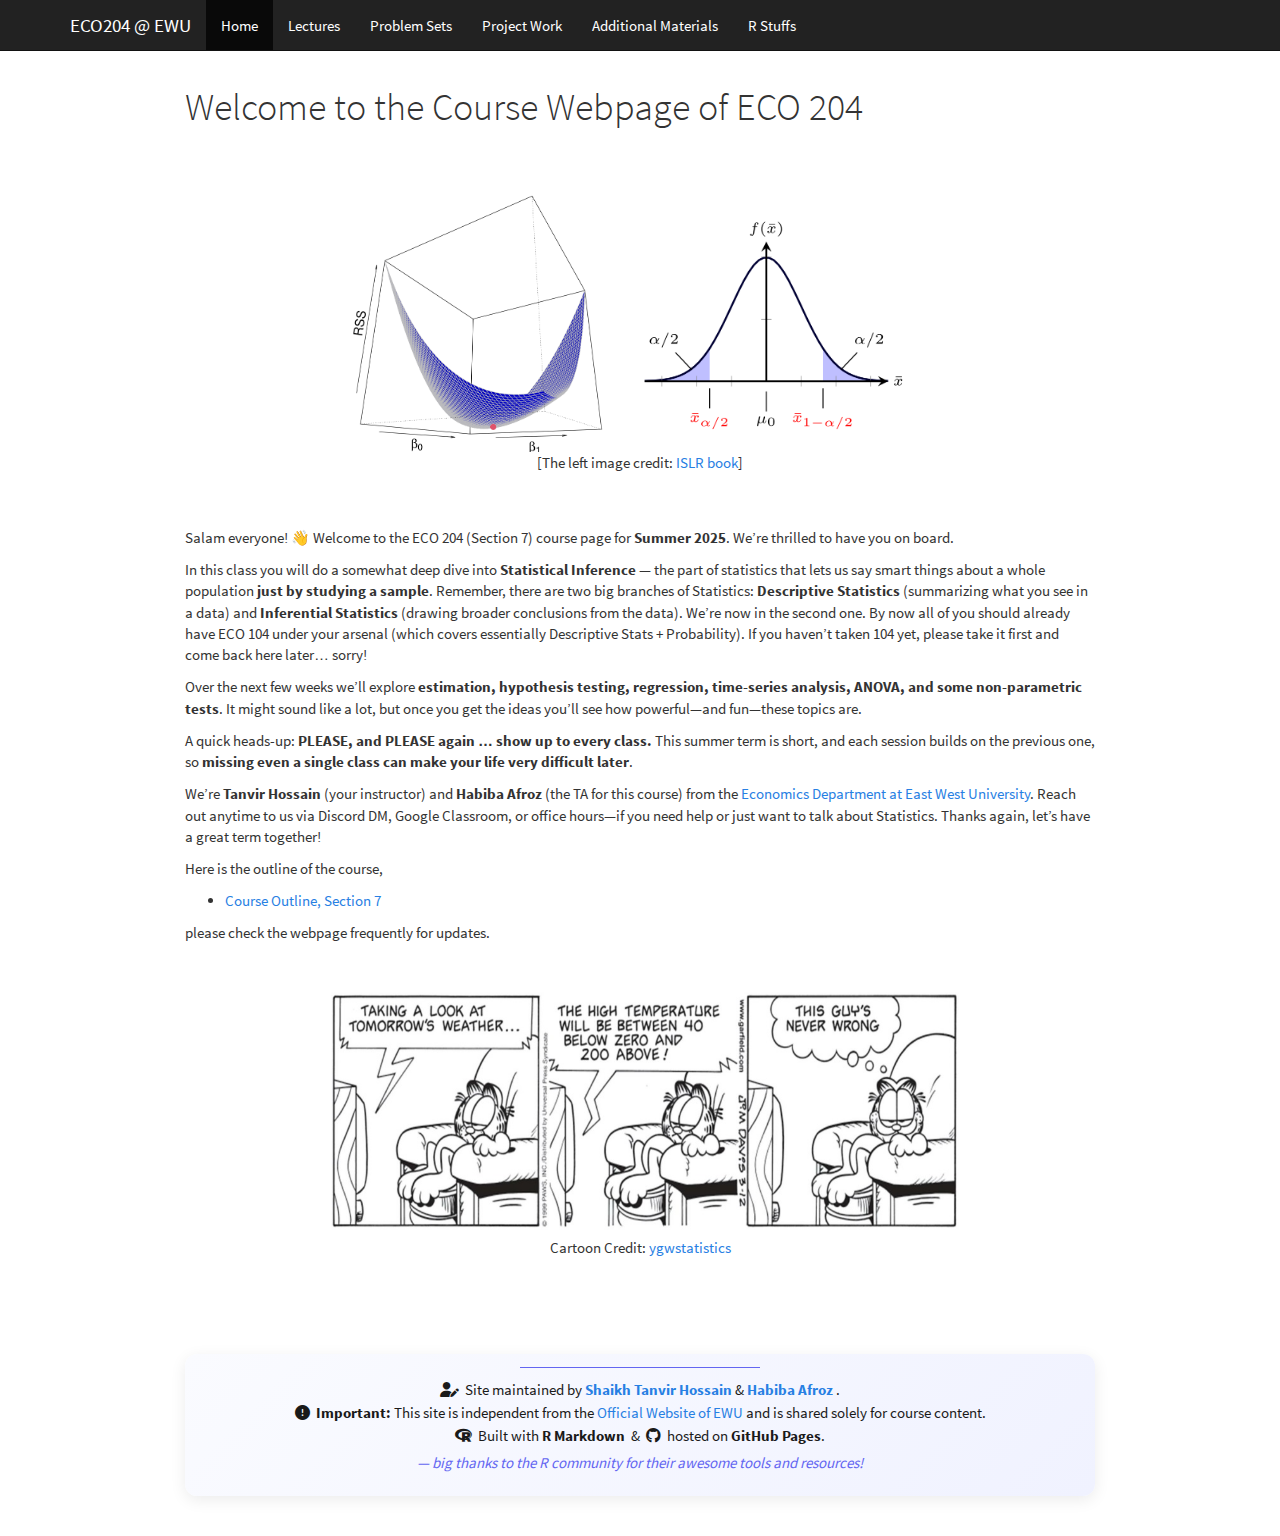
<file: index.html>
<!DOCTYPE html>

<html>

<head>

<meta charset="utf-8" />
<meta name="generator" content="pandoc" />
<meta http-equiv="X-UA-Compatible" content="IE=EDGE" />




<title>Welcome to the Course Webpage of ECO 204</title>

<script src="site_libs/header-attrs-2.25/header-attrs.js"></script>
<script src="site_libs/jquery-3.6.0/jquery-3.6.0.min.js"></script>
<meta name="viewport" content="width=device-width, initial-scale=1" />
<link href="site_libs/bootstrap-3.3.5/css/cosmo.min.css" rel="stylesheet" />
<script src="site_libs/bootstrap-3.3.5/js/bootstrap.min.js"></script>
<script src="site_libs/bootstrap-3.3.5/shim/html5shiv.min.js"></script>
<script src="site_libs/bootstrap-3.3.5/shim/respond.min.js"></script>
<style>h1 {font-size: 34px;}
       h1.title {font-size: 38px;}
       h2 {font-size: 30px;}
       h3 {font-size: 24px;}
       h4 {font-size: 18px;}
       h5 {font-size: 16px;}
       h6 {font-size: 12px;}
       code {color: inherit; background-color: rgba(0, 0, 0, 0.04);}
       pre:not([class]) { background-color: white }</style>
<script src="site_libs/navigation-1.1/tabsets.js"></script>
<link href="site_libs/highlightjs-9.12.0/default.css" rel="stylesheet" />
<script src="site_libs/highlightjs-9.12.0/highlight.js"></script>

<style type="text/css">
  code{white-space: pre-wrap;}
  span.smallcaps{font-variant: small-caps;}
  span.underline{text-decoration: underline;}
  div.column{display: inline-block; vertical-align: top; width: 50%;}
  div.hanging-indent{margin-left: 1.5em; text-indent: -1.5em;}
  ul.task-list{list-style: none;}
    </style>

<style type="text/css">code{white-space: pre;}</style>
<script type="text/javascript">
if (window.hljs) {
  hljs.configure({languages: []});
  hljs.initHighlightingOnLoad();
  if (document.readyState && document.readyState === "complete") {
    window.setTimeout(function() { hljs.initHighlighting(); }, 0);
  }
}
</script>









<style type = "text/css">
.main-container {
  max-width: 940px;
  margin-left: auto;
  margin-right: auto;
}
img {
  max-width:100%;
}
.tabbed-pane {
  padding-top: 12px;
}
.html-widget {
  margin-bottom: 20px;
}
button.code-folding-btn:focus {
  outline: none;
}
summary {
  display: list-item;
}
details > summary > p:only-child {
  display: inline;
}
pre code {
  padding: 0;
}
</style>


<style type="text/css">
.dropdown-submenu {
  position: relative;
}
.dropdown-submenu>.dropdown-menu {
  top: 0;
  left: 100%;
  margin-top: -6px;
  margin-left: -1px;
  border-radius: 0 6px 6px 6px;
}
.dropdown-submenu:hover>.dropdown-menu {
  display: block;
}
.dropdown-submenu>a:after {
  display: block;
  content: " ";
  float: right;
  width: 0;
  height: 0;
  border-color: transparent;
  border-style: solid;
  border-width: 5px 0 5px 5px;
  border-left-color: #cccccc;
  margin-top: 5px;
  margin-right: -10px;
}
.dropdown-submenu:hover>a:after {
  border-left-color: #adb5bd;
}
.dropdown-submenu.pull-left {
  float: none;
}
.dropdown-submenu.pull-left>.dropdown-menu {
  left: -100%;
  margin-left: 10px;
  border-radius: 6px 0 6px 6px;
}
</style>

<script type="text/javascript">
// manage active state of menu based on current page
$(document).ready(function () {
  // active menu anchor
  href = window.location.pathname
  href = href.substr(href.lastIndexOf('/') + 1)
  if (href === "")
    href = "index.html";
  var menuAnchor = $('a[href="' + href + '"]');

  // mark the anchor link active (and if it's in a dropdown, also mark that active)
  var dropdown = menuAnchor.closest('li.dropdown');
  if (window.bootstrap) { // Bootstrap 4+
    menuAnchor.addClass('active');
    dropdown.find('> .dropdown-toggle').addClass('active');
  } else { // Bootstrap 3
    menuAnchor.parent().addClass('active');
    dropdown.addClass('active');
  }

  // Navbar adjustments
  var navHeight = $(".navbar").first().height() + 15;
  var style = document.createElement('style');
  var pt = "padding-top: " + navHeight + "px; ";
  var mt = "margin-top: -" + navHeight + "px; ";
  var css = "";
  // offset scroll position for anchor links (for fixed navbar)
  for (var i = 1; i <= 6; i++) {
    css += ".section h" + i + "{ " + pt + mt + "}\n";
  }
  style.innerHTML = "body {" + pt + "padding-bottom: 40px; }\n" + css;
  document.head.appendChild(style);
});
</script>

<!-- tabsets -->

<style type="text/css">
.tabset-dropdown > .nav-tabs {
  display: inline-table;
  max-height: 500px;
  min-height: 44px;
  overflow-y: auto;
  border: 1px solid #ddd;
  border-radius: 4px;
}

.tabset-dropdown > .nav-tabs > li.active:before, .tabset-dropdown > .nav-tabs.nav-tabs-open:before {
  content: "\e259";
  font-family: 'Glyphicons Halflings';
  display: inline-block;
  padding: 10px;
  border-right: 1px solid #ddd;
}

.tabset-dropdown > .nav-tabs.nav-tabs-open > li.active:before {
  content: "\e258";
  font-family: 'Glyphicons Halflings';
  border: none;
}

.tabset-dropdown > .nav-tabs > li.active {
  display: block;
}

.tabset-dropdown > .nav-tabs > li > a,
.tabset-dropdown > .nav-tabs > li > a:focus,
.tabset-dropdown > .nav-tabs > li > a:hover {
  border: none;
  display: inline-block;
  border-radius: 4px;
  background-color: transparent;
}

.tabset-dropdown > .nav-tabs.nav-tabs-open > li {
  display: block;
  float: none;
}

.tabset-dropdown > .nav-tabs > li {
  display: none;
}
</style>

<!-- code folding -->




</head>

<body>


<div class="container-fluid main-container">




<div class="navbar navbar-default  navbar-fixed-top" role="navigation">
  <div class="container">
    <div class="navbar-header">
      <button type="button" class="navbar-toggle collapsed" data-toggle="collapse" data-bs-toggle="collapse" data-target="#navbar" data-bs-target="#navbar">
        <span class="icon-bar"></span>
        <span class="icon-bar"></span>
        <span class="icon-bar"></span>
      </button>
      <a class="navbar-brand" href="index.html">ECO204 @ EWU</a>
    </div>
    <div id="navbar" class="navbar-collapse collapse">
      <ul class="nav navbar-nav">
        <li>
  <a href="index.html">Home</a>
</li>
<li>
  <a href="lectures.html">Lectures</a>
</li>
<li>
  <a href="problem_sets.html">Problem Sets</a>
</li>
<li>
  <a href="projects.html">Project Work</a>
</li>
<li>
  <a href="add_materials.html">Additional Materials</a>
</li>
<li>
  <a href="R_stuffs.html">R Stuffs</a>
</li>
      </ul>
      <ul class="nav navbar-nav navbar-right">
        
      </ul>
    </div><!--/.nav-collapse -->
  </div><!--/.container -->
</div><!--/.navbar -->

<div id="header">



<h1 class="title toc-ignore">Welcome to the Course Webpage of ECO
204</h1>

</div>


<p><br> <br></p>
<center>
<img src="image_file.png" style="width:30.0%" /> <img
src="image_file2.png" style="width:35.0%" /> <br> [The left image
credit: <a href="https://www.statlearning.com/">ISLR book</a>]
</center>
<p><br> <br></p>
<p>Salam everyone! 👋 Welcome to the ECO 204 (Section 7) course page for
<strong>Summer 2025</strong>. We’re thrilled to have you on board.</p>
<p>In this class you will do a somewhat deep dive into
<strong>Statistical Inference</strong> — the part of statistics that
lets us say smart things about a whole population <strong>just by
studying a sample</strong>. Remember, there are two big branches of
Statistics: <strong>Descriptive Statistics</strong> (summarizing what
you see in a data) and <strong>Inferential Statistics</strong> (drawing
broader conclusions from the data). We’re now in the second one. By now
all of you should already have ECO 104 under your arsenal (which covers
essentially Descriptive Stats + Probability). If you haven’t taken 104
yet, please take it first and come back here later… sorry!</p>
<p>Over the next few weeks we’ll explore <strong>estimation, hypothesis
testing, regression, time-series analysis, ANOVA, and some
non-parametric tests</strong>. It might sound like a lot, but once you
get the ideas you’ll see how powerful—and fun—these topics are.</p>
<p>A quick heads-up: <strong>PLEASE, and PLEASE again … show up to every
class.</strong> This summer term is short, and each session builds on
the previous one, so <strong>missing even a single class can make your
life very difficult later</strong>.</p>
<p>We’re <strong>Tanvir Hossain</strong> (your instructor) and
<strong>Habiba Afroz</strong> (the TA for this course) from the <a
href="https://fbe.ewubd.edu/economics-department">Economics Department
at East West University</a>. Reach out anytime to us via Discord DM,
Google Classroom, or office hours—if you need help or just want to talk
about Statistics. Thanks again, let’s have a great term together!</p>
<p>Here is the outline of the course,</p>
<ul>
<li><a href="outlines/section7/Eco204_outline_Summer2025_s7.pdf">Course
Outline, Section 7</a></li>
</ul>
<p>please check the webpage frequently for updates.</p>
<br>
<center>
<div class="float">
<img src="image_file3.png" style="width:70.0%"
alt="Cartoon Credit: ygwstatistics" />
<div class="figcaption">Cartoon Credit: <a
href="https://ygwstatistics.weebly.com/chapter-10">ygwstatistics</a></div>
</div>
</center>
<div style="height:2cm;">

</div>

<!-- Font-Awesome (load once in <head>) -->
<link rel="stylesheet"
      href="https://cdnjs.cloudflare.com/ajax/libs/font-awesome/6.5.0/css/all.min.css"
      crossorigin="anonymous" referrerpolicy="no-referrer">

<footer style="
  --bg1:#fafbff; --bg2:#f0f2ff; --text:#1a1a1a; --accent:#6366f1;
  max-width:100%; padding:1.25rem 0 1.75rem; margin-top:2rem;
  text-align:center; font-size:1em;
  background:linear-gradient(135deg,var(--bg1),var(--bg2));
  box-shadow:0 4px 16px rgba(0,0,0,.08); border-radius:12px;">
  
  <!-- divider -->
  <div style="width:240px;height:1px;background:var(--accent);margin:0 auto 1rem;"></div>

  <!-- main text -->
  <p style="margin:.5rem 0;color:var(--text);line-height:1.55;">
    <i class="fa-solid fa-user-pen" aria-hidden="true"></i>&nbsp;
    Site maintained by
    <a href="https://sthossain.github.io/" target="_blank" rel="noopener">
      <strong>Shaikh&nbsp;Tanvir&nbsp;Hossain</strong>
    </a>
    &amp;
    <a href="#" onclick="return false;">
      <strong>Habiba&nbsp;Afroz</strong>
    </a>.<br>

    <i class="fa-solid fa-circle-exclamation" aria-hidden="true"></i>&nbsp;
    <strong>Important:</strong> This site is independent from the
    <a href="https://www.ewubd.edu/" target="_blank" rel="noopener">
      Official Website of EWU
    </a> and is shared solely for course content.<br>

    <i class="fa-brands fa-r-project" aria-hidden="true"></i>&nbsp;
    Built with <strong>R&nbsp;Markdown</strong>
    &nbsp;&amp;&nbsp;
    <i class="fa-brands fa-github" aria-hidden="true"></i>&nbsp;
    hosted on <strong>GitHub&nbsp;Pages</strong>.
  </p>

  <!-- appreciation -->
  <p style="margin:.5rem 0;font-style:italic;color:var(--accent);">
    — big thanks to the R community for their awesome tools and resources!
  </p>
</footer>



</div>

<script>

// add bootstrap table styles to pandoc tables
function bootstrapStylePandocTables() {
  $('tr.odd').parent('tbody').parent('table').addClass('table table-condensed');
}
$(document).ready(function () {
  bootstrapStylePandocTables();
});


</script>

<!-- tabsets -->

<script>
$(document).ready(function () {
  window.buildTabsets("TOC");
});

$(document).ready(function () {
  $('.tabset-dropdown > .nav-tabs > li').click(function () {
    $(this).parent().toggleClass('nav-tabs-open');
  });
});
</script>

<!-- code folding -->


<!-- dynamically load mathjax for compatibility with self-contained -->
<script>
  (function () {
    var script = document.createElement("script");
    script.type = "text/javascript";
    script.src  = "https://mathjax.rstudio.com/latest/MathJax.js?config=TeX-AMS-MML_HTMLorMML";
    document.getElementsByTagName("head")[0].appendChild(script);
  })();
</script>

</body>
</html>
</file>
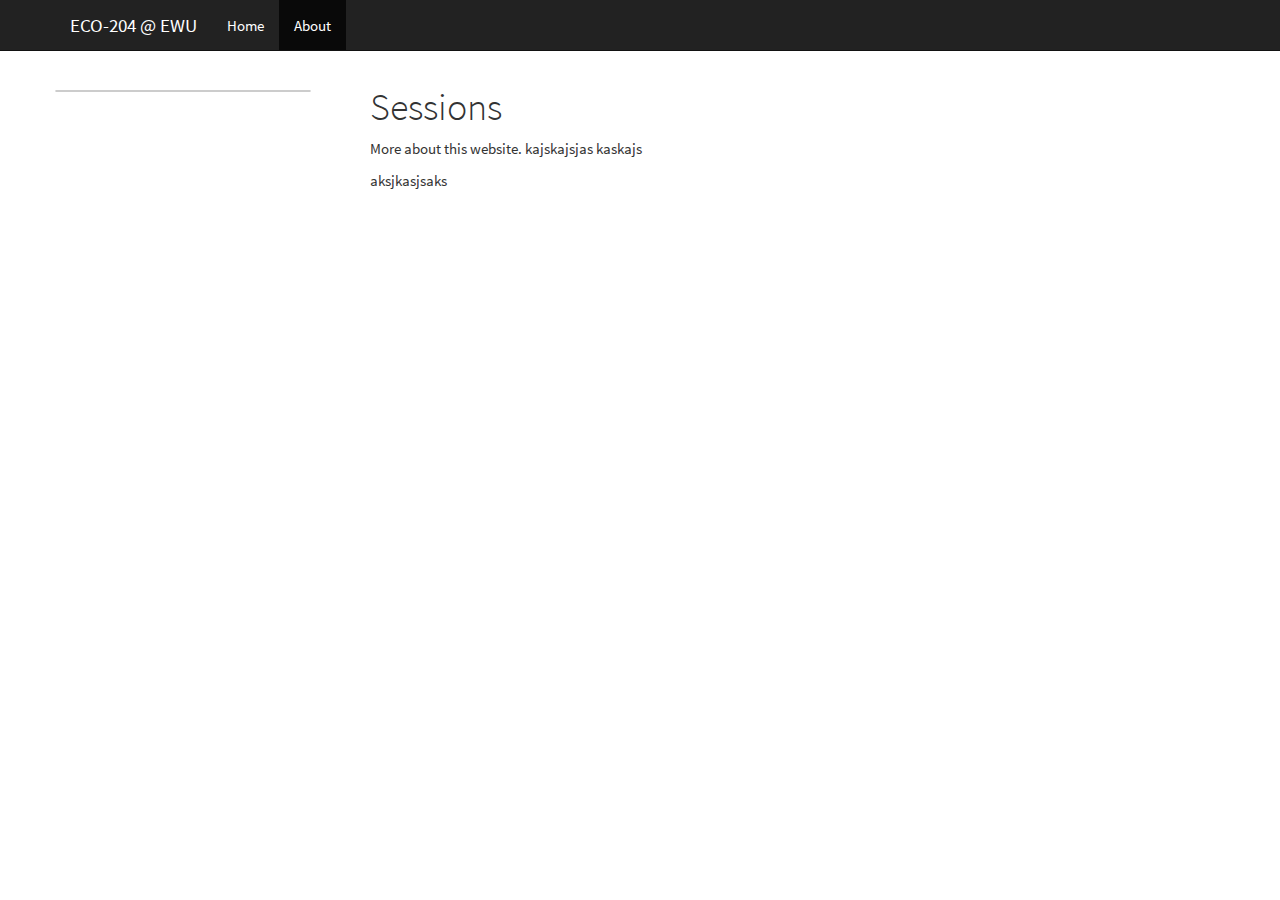
<file: about.html>
<!DOCTYPE html>

<html>

<head>

<meta charset="utf-8" />
<meta name="generator" content="pandoc" />
<meta http-equiv="X-UA-Compatible" content="IE=EDGE" />




<title>Sessions</title>

<script src="site_libs/header-attrs-2.25/header-attrs.js"></script>
<script src="site_libs/jquery-3.6.0/jquery-3.6.0.min.js"></script>
<meta name="viewport" content="width=device-width, initial-scale=1" />
<link href="site_libs/bootstrap-3.3.5/css/cosmo.min.css" rel="stylesheet" />
<script src="site_libs/bootstrap-3.3.5/js/bootstrap.min.js"></script>
<script src="site_libs/bootstrap-3.3.5/shim/html5shiv.min.js"></script>
<script src="site_libs/bootstrap-3.3.5/shim/respond.min.js"></script>
<style>h1 {font-size: 34px;}
       h1.title {font-size: 38px;}
       h2 {font-size: 30px;}
       h3 {font-size: 24px;}
       h4 {font-size: 18px;}
       h5 {font-size: 16px;}
       h6 {font-size: 12px;}
       code {color: inherit; background-color: rgba(0, 0, 0, 0.04);}
       pre:not([class]) { background-color: white }</style>
<script src="site_libs/jqueryui-1.13.2/jquery-ui.min.js"></script>
<link href="site_libs/tocify-1.9.1/jquery.tocify.css" rel="stylesheet" />
<script src="site_libs/tocify-1.9.1/jquery.tocify.js"></script>
<script src="site_libs/navigation-1.1/tabsets.js"></script>
<link href="site_libs/highlightjs-9.12.0/default.css" rel="stylesheet" />
<script src="site_libs/highlightjs-9.12.0/highlight.js"></script>
<link href="site_libs/pagedtable-1.1/css/pagedtable.css" rel="stylesheet" />
<script src="site_libs/pagedtable-1.1/js/pagedtable.js"></script>

<style type="text/css">
  code{white-space: pre-wrap;}
  span.smallcaps{font-variant: small-caps;}
  span.underline{text-decoration: underline;}
  div.column{display: inline-block; vertical-align: top; width: 50%;}
  div.hanging-indent{margin-left: 1.5em; text-indent: -1.5em;}
  ul.task-list{list-style: none;}
    </style>

<style type="text/css">code{white-space: pre;}</style>
<script type="text/javascript">
if (window.hljs) {
  hljs.configure({languages: []});
  hljs.initHighlightingOnLoad();
  if (document.readyState && document.readyState === "complete") {
    window.setTimeout(function() { hljs.initHighlighting(); }, 0);
  }
}
</script>









<style type = "text/css">
.main-container {
  max-width: 940px;
  margin-left: auto;
  margin-right: auto;
}
img {
  max-width:100%;
}
.tabbed-pane {
  padding-top: 12px;
}
.html-widget {
  margin-bottom: 20px;
}
button.code-folding-btn:focus {
  outline: none;
}
summary {
  display: list-item;
}
details > summary > p:only-child {
  display: inline;
}
pre code {
  padding: 0;
}
</style>


<style type="text/css">
.dropdown-submenu {
  position: relative;
}
.dropdown-submenu>.dropdown-menu {
  top: 0;
  left: 100%;
  margin-top: -6px;
  margin-left: -1px;
  border-radius: 0 6px 6px 6px;
}
.dropdown-submenu:hover>.dropdown-menu {
  display: block;
}
.dropdown-submenu>a:after {
  display: block;
  content: " ";
  float: right;
  width: 0;
  height: 0;
  border-color: transparent;
  border-style: solid;
  border-width: 5px 0 5px 5px;
  border-left-color: #cccccc;
  margin-top: 5px;
  margin-right: -10px;
}
.dropdown-submenu:hover>a:after {
  border-left-color: #adb5bd;
}
.dropdown-submenu.pull-left {
  float: none;
}
.dropdown-submenu.pull-left>.dropdown-menu {
  left: -100%;
  margin-left: 10px;
  border-radius: 6px 0 6px 6px;
}
</style>

<script type="text/javascript">
// manage active state of menu based on current page
$(document).ready(function () {
  // active menu anchor
  href = window.location.pathname
  href = href.substr(href.lastIndexOf('/') + 1)
  if (href === "")
    href = "index.html";
  var menuAnchor = $('a[href="' + href + '"]');

  // mark the anchor link active (and if it's in a dropdown, also mark that active)
  var dropdown = menuAnchor.closest('li.dropdown');
  if (window.bootstrap) { // Bootstrap 4+
    menuAnchor.addClass('active');
    dropdown.find('> .dropdown-toggle').addClass('active');
  } else { // Bootstrap 3
    menuAnchor.parent().addClass('active');
    dropdown.addClass('active');
  }

  // Navbar adjustments
  var navHeight = $(".navbar").first().height() + 15;
  var style = document.createElement('style');
  var pt = "padding-top: " + navHeight + "px; ";
  var mt = "margin-top: -" + navHeight + "px; ";
  var css = "";
  // offset scroll position for anchor links (for fixed navbar)
  for (var i = 1; i <= 6; i++) {
    css += ".section h" + i + "{ " + pt + mt + "}\n";
  }
  style.innerHTML = "body {" + pt + "padding-bottom: 40px; }\n" + css;
  document.head.appendChild(style);
});
</script>

<!-- tabsets -->

<style type="text/css">
.tabset-dropdown > .nav-tabs {
  display: inline-table;
  max-height: 500px;
  min-height: 44px;
  overflow-y: auto;
  border: 1px solid #ddd;
  border-radius: 4px;
}

.tabset-dropdown > .nav-tabs > li.active:before, .tabset-dropdown > .nav-tabs.nav-tabs-open:before {
  content: "\e259";
  font-family: 'Glyphicons Halflings';
  display: inline-block;
  padding: 10px;
  border-right: 1px solid #ddd;
}

.tabset-dropdown > .nav-tabs.nav-tabs-open > li.active:before {
  content: "\e258";
  font-family: 'Glyphicons Halflings';
  border: none;
}

.tabset-dropdown > .nav-tabs > li.active {
  display: block;
}

.tabset-dropdown > .nav-tabs > li > a,
.tabset-dropdown > .nav-tabs > li > a:focus,
.tabset-dropdown > .nav-tabs > li > a:hover {
  border: none;
  display: inline-block;
  border-radius: 4px;
  background-color: transparent;
}

.tabset-dropdown > .nav-tabs.nav-tabs-open > li {
  display: block;
  float: none;
}

.tabset-dropdown > .nav-tabs > li {
  display: none;
}
</style>

<!-- code folding -->



<style type="text/css">

#TOC {
  margin: 25px 0px 20px 0px;
}
@media (max-width: 768px) {
#TOC {
  position: relative;
  width: 100%;
}
}

@media print {
.toc-content {
  /* see https://github.com/w3c/csswg-drafts/issues/4434 */
  float: right;
}
}

.toc-content {
  padding-left: 30px;
  padding-right: 40px;
}

div.main-container {
  max-width: 1200px;
}

div.tocify {
  width: 20%;
  max-width: 260px;
  max-height: 85%;
}

@media (min-width: 768px) and (max-width: 991px) {
  div.tocify {
    width: 25%;
  }
}

@media (max-width: 767px) {
  div.tocify {
    width: 100%;
    max-width: none;
  }
}

.tocify ul, .tocify li {
  line-height: 20px;
}

.tocify-subheader .tocify-item {
  font-size: 0.90em;
}

.tocify .list-group-item {
  border-radius: 0px;
}


</style>



</head>

<body>


<div class="container-fluid main-container">


<!-- setup 3col/9col grid for toc_float and main content  -->
<div class="row">
<div class="col-xs-12 col-sm-4 col-md-3">
<div id="TOC" class="tocify">
</div>
</div>

<div class="toc-content col-xs-12 col-sm-8 col-md-9">




<div class="navbar navbar-default  navbar-fixed-top" role="navigation">
  <div class="container">
    <div class="navbar-header">
      <button type="button" class="navbar-toggle collapsed" data-toggle="collapse" data-bs-toggle="collapse" data-target="#navbar" data-bs-target="#navbar">
        <span class="icon-bar"></span>
        <span class="icon-bar"></span>
        <span class="icon-bar"></span>
      </button>
      <a class="navbar-brand" href="index.html">ECO-204 @ EWU</a>
    </div>
    <div id="navbar" class="navbar-collapse collapse">
      <ul class="nav navbar-nav">
        <li>
  <a href="index.html">Home</a>
</li>
<li>
  <a href="about.html">About</a>
</li>
      </ul>
      <ul class="nav navbar-nav navbar-right">
        
      </ul>
    </div><!--/.nav-collapse -->
  </div><!--/.container -->
</div><!--/.navbar -->

<div id="header">



<h1 class="title toc-ignore">Sessions</h1>

</div>


<p>More about this website. kajskajsjas kaskajs</p>
<p>aksjkasjsaks</p>



</div>
</div>

</div>

<script>

// add bootstrap table styles to pandoc tables
function bootstrapStylePandocTables() {
  $('tr.odd').parent('tbody').parent('table').addClass('table table-condensed');
}
$(document).ready(function () {
  bootstrapStylePandocTables();
});


</script>

<!-- tabsets -->

<script>
$(document).ready(function () {
  window.buildTabsets("TOC");
});

$(document).ready(function () {
  $('.tabset-dropdown > .nav-tabs > li').click(function () {
    $(this).parent().toggleClass('nav-tabs-open');
  });
});
</script>

<!-- code folding -->

<script>
$(document).ready(function ()  {

    // temporarily add toc-ignore selector to headers for the consistency with Pandoc
    $('.unlisted.unnumbered').addClass('toc-ignore')

    // move toc-ignore selectors from section div to header
    $('div.section.toc-ignore')
        .removeClass('toc-ignore')
        .children('h1,h2,h3,h4,h5').addClass('toc-ignore');

    // establish options
    var options = {
      selectors: "h1,h2,h3",
      theme: "bootstrap3",
      context: '.toc-content',
      hashGenerator: function (text) {
        return text.replace(/[.\\/?&!#<>]/g, '').replace(/\s/g, '_');
      },
      ignoreSelector: ".toc-ignore",
      scrollTo: 0
    };
    options.showAndHide = true;
    options.smoothScroll = true;

    // tocify
    var toc = $("#TOC").tocify(options).data("toc-tocify");
});
</script>

<!-- dynamically load mathjax for compatibility with self-contained -->
<script>
  (function () {
    var script = document.createElement("script");
    script.type = "text/javascript";
    script.src  = "https://mathjax.rstudio.com/latest/MathJax.js?config=TeX-AMS-MML_HTMLorMML";
    document.getElementsByTagName("head")[0].appendChild(script);
  })();
</script>

</body>
</html>
</file>
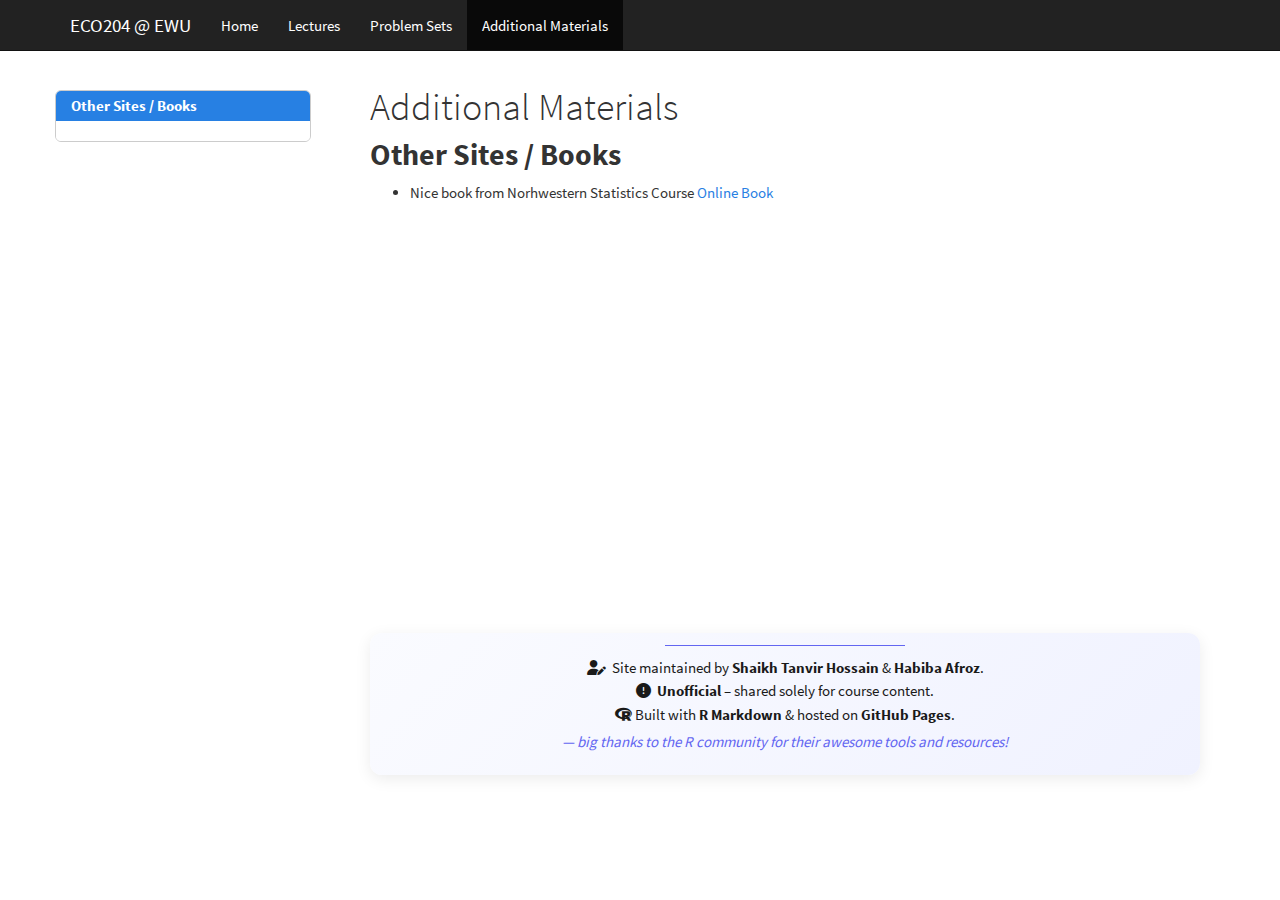
<file: add_materials.html>
<!DOCTYPE html>

<html>

<head>

<meta charset="utf-8" />
<meta name="generator" content="pandoc" />
<meta http-equiv="X-UA-Compatible" content="IE=EDGE" />




<title>Additional Materials</title>

<script src="site_libs/header-attrs-2.25/header-attrs.js"></script>
<script src="site_libs/jquery-3.6.0/jquery-3.6.0.min.js"></script>
<meta name="viewport" content="width=device-width, initial-scale=1" />
<link href="site_libs/bootstrap-3.3.5/css/cosmo.min.css" rel="stylesheet" />
<script src="site_libs/bootstrap-3.3.5/js/bootstrap.min.js"></script>
<script src="site_libs/bootstrap-3.3.5/shim/html5shiv.min.js"></script>
<script src="site_libs/bootstrap-3.3.5/shim/respond.min.js"></script>
<style>h1 {font-size: 34px;}
       h1.title {font-size: 38px;}
       h2 {font-size: 30px;}
       h3 {font-size: 24px;}
       h4 {font-size: 18px;}
       h5 {font-size: 16px;}
       h6 {font-size: 12px;}
       code {color: inherit; background-color: rgba(0, 0, 0, 0.04);}
       pre:not([class]) { background-color: white }</style>
<script src="site_libs/jqueryui-1.13.2/jquery-ui.min.js"></script>
<link href="site_libs/tocify-1.9.1/jquery.tocify.css" rel="stylesheet" />
<script src="site_libs/tocify-1.9.1/jquery.tocify.js"></script>
<script src="site_libs/navigation-1.1/tabsets.js"></script>
<link href="site_libs/highlightjs-9.12.0/default.css" rel="stylesheet" />
<script src="site_libs/highlightjs-9.12.0/highlight.js"></script>
<link href="site_libs/pagedtable-1.1/css/pagedtable.css" rel="stylesheet" />
<script src="site_libs/pagedtable-1.1/js/pagedtable.js"></script>

<style type="text/css">
  code{white-space: pre-wrap;}
  span.smallcaps{font-variant: small-caps;}
  span.underline{text-decoration: underline;}
  div.column{display: inline-block; vertical-align: top; width: 50%;}
  div.hanging-indent{margin-left: 1.5em; text-indent: -1.5em;}
  ul.task-list{list-style: none;}
    </style>

<style type="text/css">code{white-space: pre;}</style>
<script type="text/javascript">
if (window.hljs) {
  hljs.configure({languages: []});
  hljs.initHighlightingOnLoad();
  if (document.readyState && document.readyState === "complete") {
    window.setTimeout(function() { hljs.initHighlighting(); }, 0);
  }
}
</script>









<style type = "text/css">
.main-container {
  max-width: 940px;
  margin-left: auto;
  margin-right: auto;
}
img {
  max-width:100%;
}
.tabbed-pane {
  padding-top: 12px;
}
.html-widget {
  margin-bottom: 20px;
}
button.code-folding-btn:focus {
  outline: none;
}
summary {
  display: list-item;
}
details > summary > p:only-child {
  display: inline;
}
pre code {
  padding: 0;
}
</style>


<style type="text/css">
.dropdown-submenu {
  position: relative;
}
.dropdown-submenu>.dropdown-menu {
  top: 0;
  left: 100%;
  margin-top: -6px;
  margin-left: -1px;
  border-radius: 0 6px 6px 6px;
}
.dropdown-submenu:hover>.dropdown-menu {
  display: block;
}
.dropdown-submenu>a:after {
  display: block;
  content: " ";
  float: right;
  width: 0;
  height: 0;
  border-color: transparent;
  border-style: solid;
  border-width: 5px 0 5px 5px;
  border-left-color: #cccccc;
  margin-top: 5px;
  margin-right: -10px;
}
.dropdown-submenu:hover>a:after {
  border-left-color: #adb5bd;
}
.dropdown-submenu.pull-left {
  float: none;
}
.dropdown-submenu.pull-left>.dropdown-menu {
  left: -100%;
  margin-left: 10px;
  border-radius: 6px 0 6px 6px;
}
</style>

<script type="text/javascript">
// manage active state of menu based on current page
$(document).ready(function () {
  // active menu anchor
  href = window.location.pathname
  href = href.substr(href.lastIndexOf('/') + 1)
  if (href === "")
    href = "index.html";
  var menuAnchor = $('a[href="' + href + '"]');

  // mark the anchor link active (and if it's in a dropdown, also mark that active)
  var dropdown = menuAnchor.closest('li.dropdown');
  if (window.bootstrap) { // Bootstrap 4+
    menuAnchor.addClass('active');
    dropdown.find('> .dropdown-toggle').addClass('active');
  } else { // Bootstrap 3
    menuAnchor.parent().addClass('active');
    dropdown.addClass('active');
  }

  // Navbar adjustments
  var navHeight = $(".navbar").first().height() + 15;
  var style = document.createElement('style');
  var pt = "padding-top: " + navHeight + "px; ";
  var mt = "margin-top: -" + navHeight + "px; ";
  var css = "";
  // offset scroll position for anchor links (for fixed navbar)
  for (var i = 1; i <= 6; i++) {
    css += ".section h" + i + "{ " + pt + mt + "}\n";
  }
  style.innerHTML = "body {" + pt + "padding-bottom: 40px; }\n" + css;
  document.head.appendChild(style);
});
</script>

<!-- tabsets -->

<style type="text/css">
.tabset-dropdown > .nav-tabs {
  display: inline-table;
  max-height: 500px;
  min-height: 44px;
  overflow-y: auto;
  border: 1px solid #ddd;
  border-radius: 4px;
}

.tabset-dropdown > .nav-tabs > li.active:before, .tabset-dropdown > .nav-tabs.nav-tabs-open:before {
  content: "\e259";
  font-family: 'Glyphicons Halflings';
  display: inline-block;
  padding: 10px;
  border-right: 1px solid #ddd;
}

.tabset-dropdown > .nav-tabs.nav-tabs-open > li.active:before {
  content: "\e258";
  font-family: 'Glyphicons Halflings';
  border: none;
}

.tabset-dropdown > .nav-tabs > li.active {
  display: block;
}

.tabset-dropdown > .nav-tabs > li > a,
.tabset-dropdown > .nav-tabs > li > a:focus,
.tabset-dropdown > .nav-tabs > li > a:hover {
  border: none;
  display: inline-block;
  border-radius: 4px;
  background-color: transparent;
}

.tabset-dropdown > .nav-tabs.nav-tabs-open > li {
  display: block;
  float: none;
}

.tabset-dropdown > .nav-tabs > li {
  display: none;
}
</style>

<!-- code folding -->



<style type="text/css">

#TOC {
  margin: 25px 0px 20px 0px;
}
@media (max-width: 768px) {
#TOC {
  position: relative;
  width: 100%;
}
}

@media print {
.toc-content {
  /* see https://github.com/w3c/csswg-drafts/issues/4434 */
  float: right;
}
}

.toc-content {
  padding-left: 30px;
  padding-right: 40px;
}

div.main-container {
  max-width: 1200px;
}

div.tocify {
  width: 20%;
  max-width: 260px;
  max-height: 85%;
}

@media (min-width: 768px) and (max-width: 991px) {
  div.tocify {
    width: 25%;
  }
}

@media (max-width: 767px) {
  div.tocify {
    width: 100%;
    max-width: none;
  }
}

.tocify ul, .tocify li {
  line-height: 20px;
}

.tocify-subheader .tocify-item {
  font-size: 0.90em;
}

.tocify .list-group-item {
  border-radius: 0px;
}


</style>



</head>

<body>


<div class="container-fluid main-container">


<!-- setup 3col/9col grid for toc_float and main content  -->
<div class="row">
<div class="col-xs-12 col-sm-4 col-md-3">
<div id="TOC" class="tocify">
</div>
</div>

<div class="toc-content col-xs-12 col-sm-8 col-md-9">




<div class="navbar navbar-default  navbar-fixed-top" role="navigation">
  <div class="container">
    <div class="navbar-header">
      <button type="button" class="navbar-toggle collapsed" data-toggle="collapse" data-bs-toggle="collapse" data-target="#navbar" data-bs-target="#navbar">
        <span class="icon-bar"></span>
        <span class="icon-bar"></span>
        <span class="icon-bar"></span>
      </button>
      <a class="navbar-brand" href="index.html">ECO204 @ EWU</a>
    </div>
    <div id="navbar" class="navbar-collapse collapse">
      <ul class="nav navbar-nav">
        <li>
  <a href="index.html">Home</a>
</li>
<li>
  <a href="lectures.html">Lectures</a>
</li>
<li>
  <a href="problem_sets.html">Problem Sets</a>
</li>
<li>
  <a href="add_materials.html">Additional Materials</a>
</li>
      </ul>
      <ul class="nav navbar-nav navbar-right">
        
      </ul>
    </div><!--/.nav-collapse -->
  </div><!--/.container -->
</div><!--/.navbar -->

<div id="header">



<h1 class="title toc-ignore">Additional Materials</h1>

</div>


<div id="other-sites-books" class="section level2">
<h2><strong>Other Sites / Books</strong></h2>
<ul>
<li>Nice book from Norhwestern Statistics Course <a
href="https://nulib.github.io/moderndive_book/index.html">Online
Book</a></li>
</ul>
</div>
<div id="section" class="section level2">
<h2></h2>
</div>
<div id="section-1" class="section level2">
<h2></h2>
<div style="height:10cm;">

</div>
</div>

<!-- 1. FONT-AWESOME ICONS (load once, near <head>) -->
<link rel="stylesheet"
      href="https://cdnjs.cloudflare.com/ajax/libs/font-awesome/6.5.0/css/all.min.css"
      integrity="sha512-fnY+…YOUR_HASH…" crossorigin="anonymous" referrerpolicy="no-referrer">

<!-- 2. FANCY FOOTER -->
<footer style="
  --bg1:#fafbff;
  --bg2:#f0f2ff;
  --text:#1a1a1a;
  --accent:#6366f1;           /* indigo-500 */
  max-width:100%;
  padding:1.25rem 0 1.75rem;
  margin-top:2rem;
  text-align:center;
  font-size:1em;
  background:linear-gradient(135deg,var(--bg1),var(--bg2));
  box-shadow:0 4px 16px rgba(0,0,0,.08);
  border-radius:12px;
  ">
  <!-- thin divider -->
  <div style="width:240px;height:1px;background:var(--accent);margin:0 auto 1rem;"></div>

  <!-- main text -->
  <p style="margin:.5rem 0;color:var(--text);line-height:1.55;">
    <i class="fa-solid fa-user-edit" aria-hidden="true"></i>&nbsp;
    Site maintained by <strong>Shaikh&nbsp;Tanvir&nbsp;Hossain</strong> &amp; <strong>Habiba&nbsp;Afroz</strong>.<br>
    <i class="fa-solid fa-circle-exclamation" aria-hidden="true"></i>&nbsp;
    <strong>Unofficial</strong> – shared solely for course content.<br>
    <i class="fa-brands fa-r-project" aria-hidden="true"></i>&nbsp;Built with <strong>R Markdown</strong>
    &amp; hosted on <strong>GitHub Pages</strong>.
  </p>

  <!-- appreciation line -->
  <p style="margin:.5rem 0;font-style:italic;color:var(--accent);">
    — big thanks to the R community for their awesome tools and resources!
  </p>
</footer>


</div>
</div>

</div>

<script>

// add bootstrap table styles to pandoc tables
function bootstrapStylePandocTables() {
  $('tr.odd').parent('tbody').parent('table').addClass('table table-condensed');
}
$(document).ready(function () {
  bootstrapStylePandocTables();
});


</script>

<!-- tabsets -->

<script>
$(document).ready(function () {
  window.buildTabsets("TOC");
});

$(document).ready(function () {
  $('.tabset-dropdown > .nav-tabs > li').click(function () {
    $(this).parent().toggleClass('nav-tabs-open');
  });
});
</script>

<!-- code folding -->

<script>
$(document).ready(function ()  {

    // temporarily add toc-ignore selector to headers for the consistency with Pandoc
    $('.unlisted.unnumbered').addClass('toc-ignore')

    // move toc-ignore selectors from section div to header
    $('div.section.toc-ignore')
        .removeClass('toc-ignore')
        .children('h1,h2,h3,h4,h5').addClass('toc-ignore');

    // establish options
    var options = {
      selectors: "h1,h2,h3",
      theme: "bootstrap3",
      context: '.toc-content',
      hashGenerator: function (text) {
        return text.replace(/[.\\/?&!#<>]/g, '').replace(/\s/g, '_');
      },
      ignoreSelector: ".toc-ignore",
      scrollTo: 0
    };
    options.showAndHide = true;
    options.smoothScroll = true;

    // tocify
    var toc = $("#TOC").tocify(options).data("toc-tocify");
});
</script>

<!-- dynamically load mathjax for compatibility with self-contained -->
<script>
  (function () {
    var script = document.createElement("script");
    script.type = "text/javascript";
    script.src  = "https://mathjax.rstudio.com/latest/MathJax.js?config=TeX-AMS-MML_HTMLorMML";
    document.getElementsByTagName("head")[0].appendChild(script);
  })();
</script>

</body>
</html>
</file>
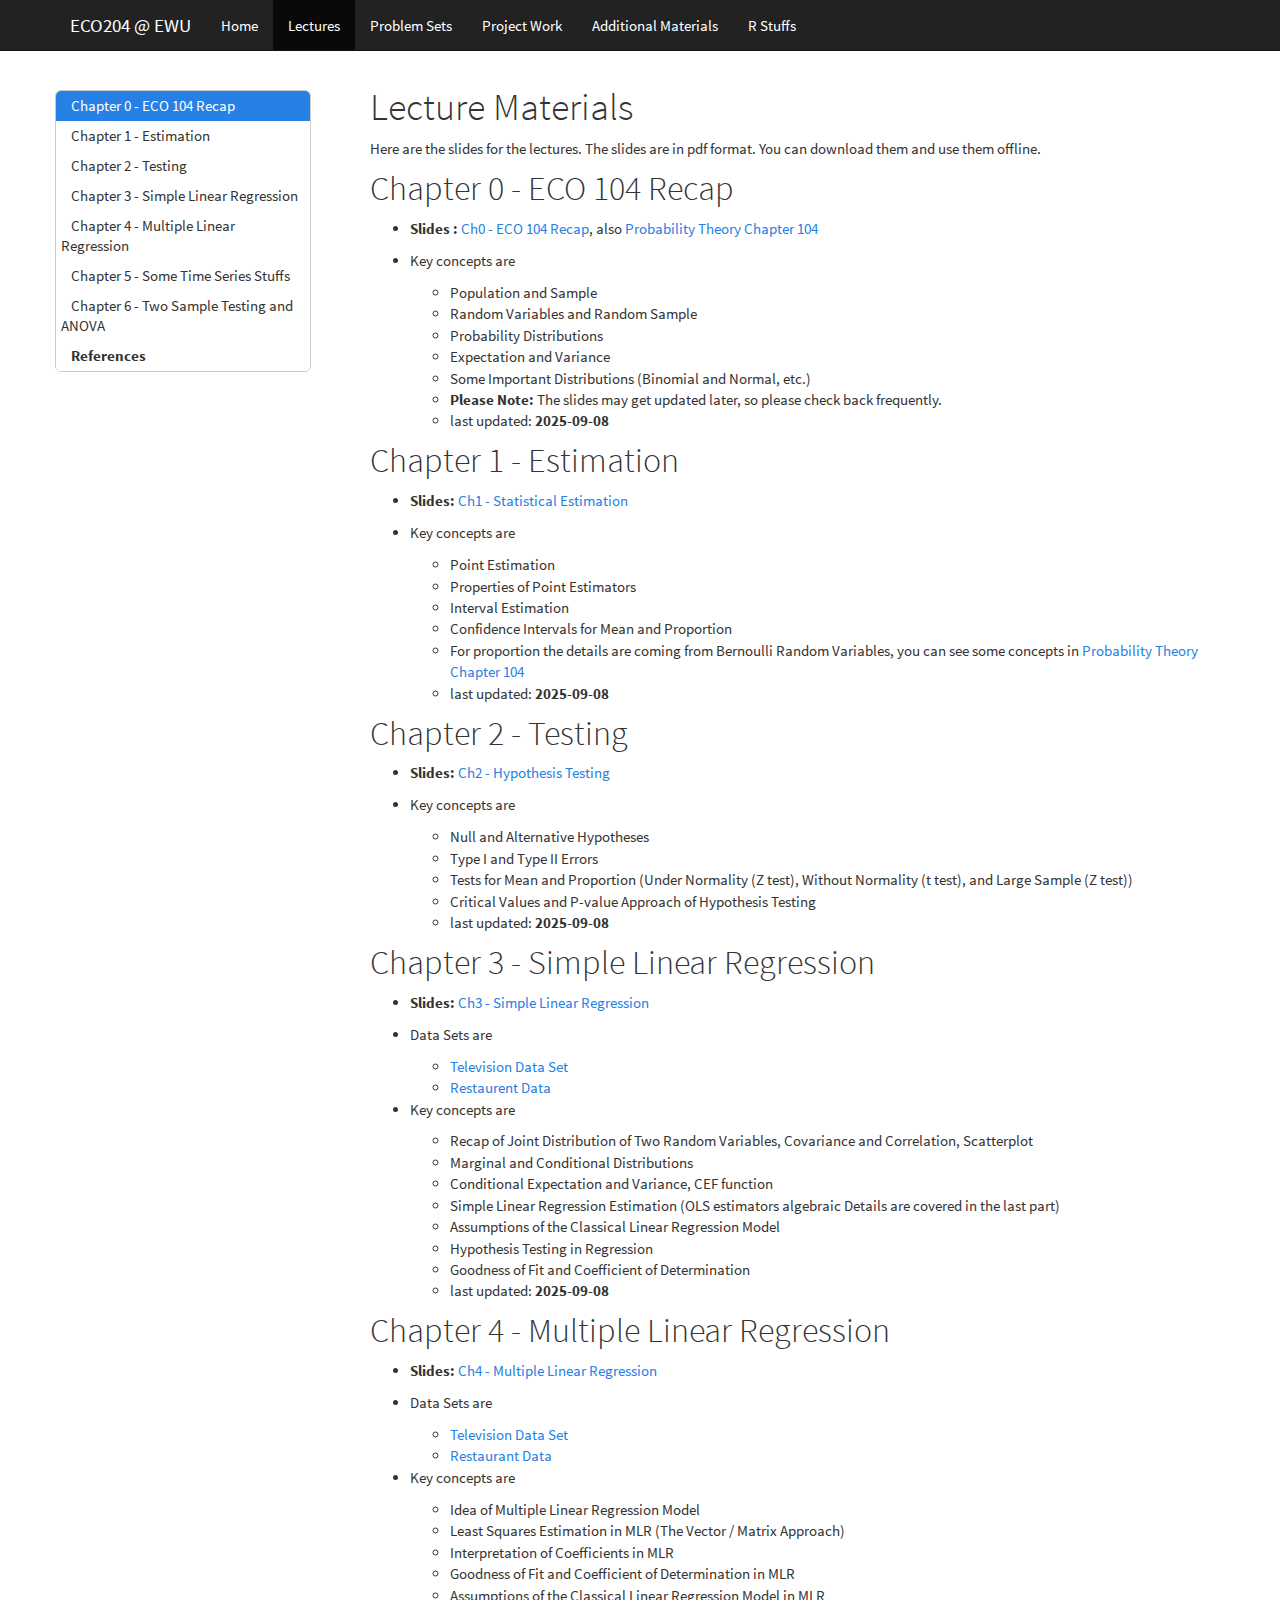
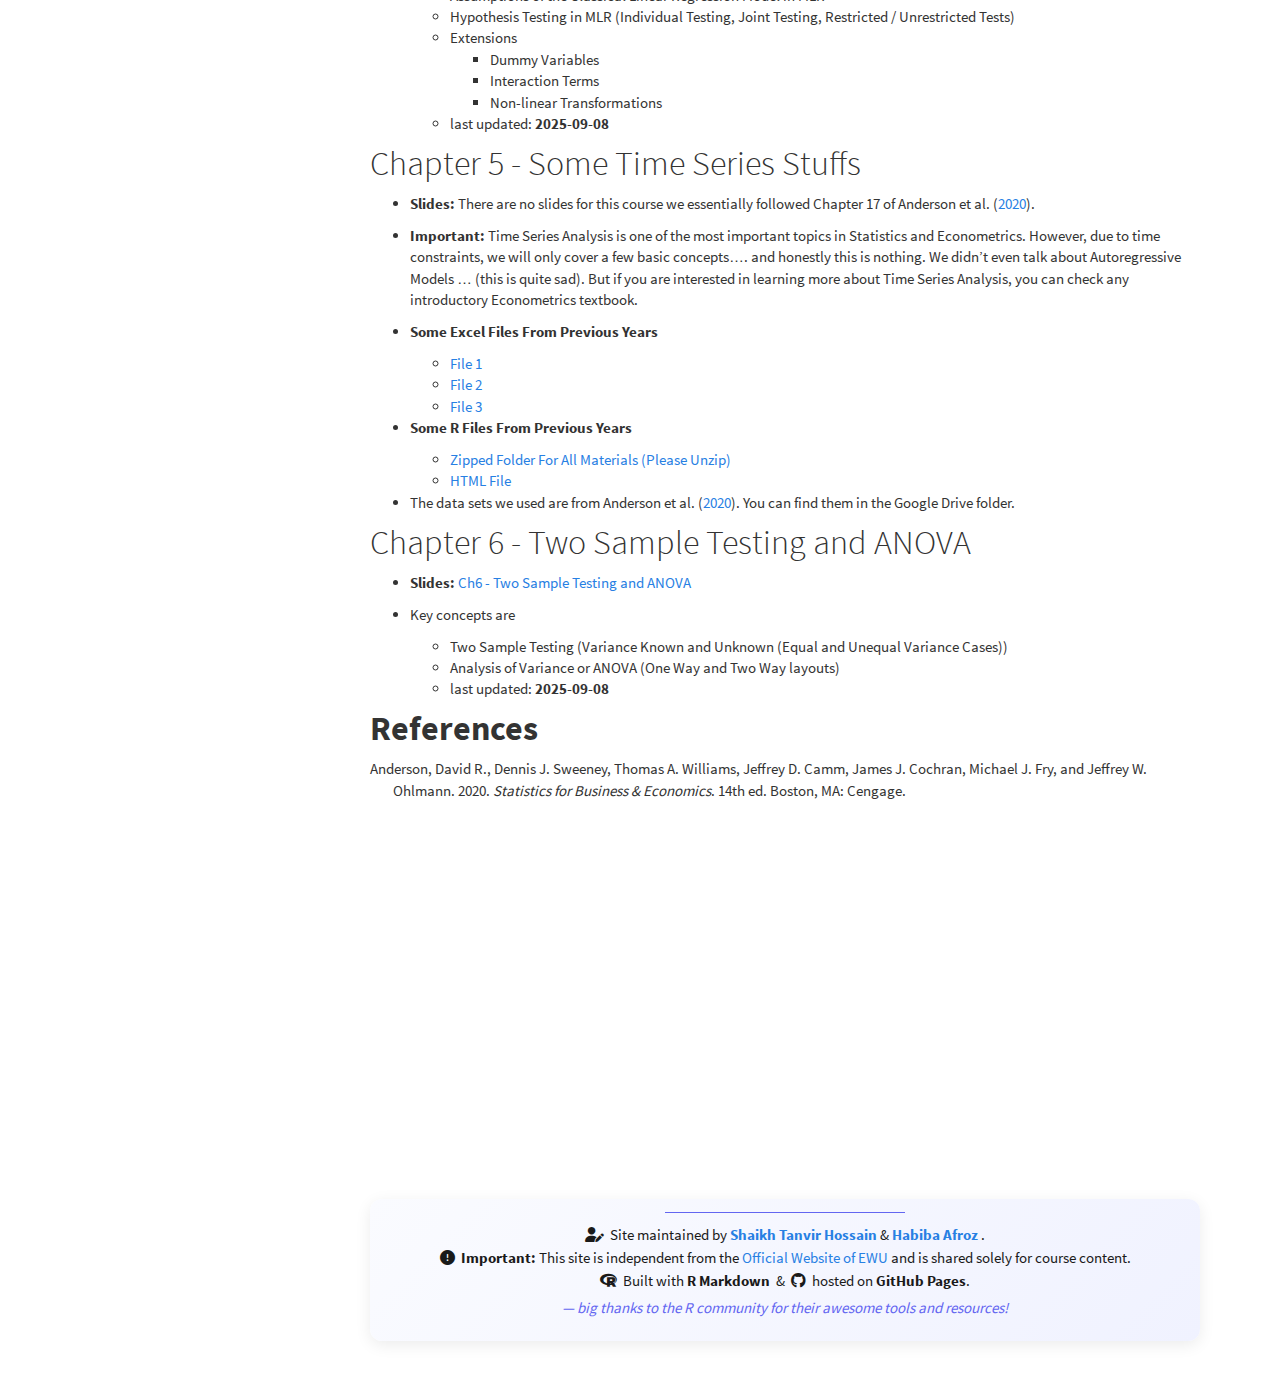
<file: lectures.html>
<!DOCTYPE html>

<html>

<head>

<meta charset="utf-8" />
<meta name="generator" content="pandoc" />
<meta http-equiv="X-UA-Compatible" content="IE=EDGE" />




<title>Lecture Materials</title>

<script src="site_libs/header-attrs-2.25/header-attrs.js"></script>
<script src="site_libs/jquery-3.6.0/jquery-3.6.0.min.js"></script>
<meta name="viewport" content="width=device-width, initial-scale=1" />
<link href="site_libs/bootstrap-3.3.5/css/cosmo.min.css" rel="stylesheet" />
<script src="site_libs/bootstrap-3.3.5/js/bootstrap.min.js"></script>
<script src="site_libs/bootstrap-3.3.5/shim/html5shiv.min.js"></script>
<script src="site_libs/bootstrap-3.3.5/shim/respond.min.js"></script>
<style>h1 {font-size: 34px;}
       h1.title {font-size: 38px;}
       h2 {font-size: 30px;}
       h3 {font-size: 24px;}
       h4 {font-size: 18px;}
       h5 {font-size: 16px;}
       h6 {font-size: 12px;}
       code {color: inherit; background-color: rgba(0, 0, 0, 0.04);}
       pre:not([class]) { background-color: white }</style>
<script src="site_libs/jqueryui-1.13.2/jquery-ui.min.js"></script>
<link href="site_libs/tocify-1.9.1/jquery.tocify.css" rel="stylesheet" />
<script src="site_libs/tocify-1.9.1/jquery.tocify.js"></script>
<script src="site_libs/navigation-1.1/tabsets.js"></script>
<link href="site_libs/highlightjs-9.12.0/default.css" rel="stylesheet" />
<script src="site_libs/highlightjs-9.12.0/highlight.js"></script>
<link href="site_libs/pagedtable-1.1/css/pagedtable.css" rel="stylesheet" />
<script src="site_libs/pagedtable-1.1/js/pagedtable.js"></script>

<style type="text/css">
  code{white-space: pre-wrap;}
  span.smallcaps{font-variant: small-caps;}
  span.underline{text-decoration: underline;}
  div.column{display: inline-block; vertical-align: top; width: 50%;}
  div.hanging-indent{margin-left: 1.5em; text-indent: -1.5em;}
  ul.task-list{list-style: none;}
    </style>

<style type="text/css">code{white-space: pre;}</style>
<script type="text/javascript">
if (window.hljs) {
  hljs.configure({languages: []});
  hljs.initHighlightingOnLoad();
  if (document.readyState && document.readyState === "complete") {
    window.setTimeout(function() { hljs.initHighlighting(); }, 0);
  }
}
</script>





<style type="text/css">
/* for pandoc --citeproc since 2.11 */
div.csl-bib-body { }
div.csl-entry {
  clear: both;
  margin-bottom: 0em;
}
.hanging div.csl-entry {
  margin-left:2em;
  text-indent:-2em;
}
div.csl-left-margin {
  min-width:2em;
  float:left;
}
div.csl-right-inline {
  margin-left:2em;
  padding-left:1em;
}
div.csl-indent {
  margin-left: 2em;
}
</style>




<style type = "text/css">
.main-container {
  max-width: 940px;
  margin-left: auto;
  margin-right: auto;
}
img {
  max-width:100%;
}
.tabbed-pane {
  padding-top: 12px;
}
.html-widget {
  margin-bottom: 20px;
}
button.code-folding-btn:focus {
  outline: none;
}
summary {
  display: list-item;
}
details > summary > p:only-child {
  display: inline;
}
pre code {
  padding: 0;
}
</style>


<style type="text/css">
.dropdown-submenu {
  position: relative;
}
.dropdown-submenu>.dropdown-menu {
  top: 0;
  left: 100%;
  margin-top: -6px;
  margin-left: -1px;
  border-radius: 0 6px 6px 6px;
}
.dropdown-submenu:hover>.dropdown-menu {
  display: block;
}
.dropdown-submenu>a:after {
  display: block;
  content: " ";
  float: right;
  width: 0;
  height: 0;
  border-color: transparent;
  border-style: solid;
  border-width: 5px 0 5px 5px;
  border-left-color: #cccccc;
  margin-top: 5px;
  margin-right: -10px;
}
.dropdown-submenu:hover>a:after {
  border-left-color: #adb5bd;
}
.dropdown-submenu.pull-left {
  float: none;
}
.dropdown-submenu.pull-left>.dropdown-menu {
  left: -100%;
  margin-left: 10px;
  border-radius: 6px 0 6px 6px;
}
</style>

<script type="text/javascript">
// manage active state of menu based on current page
$(document).ready(function () {
  // active menu anchor
  href = window.location.pathname
  href = href.substr(href.lastIndexOf('/') + 1)
  if (href === "")
    href = "index.html";
  var menuAnchor = $('a[href="' + href + '"]');

  // mark the anchor link active (and if it's in a dropdown, also mark that active)
  var dropdown = menuAnchor.closest('li.dropdown');
  if (window.bootstrap) { // Bootstrap 4+
    menuAnchor.addClass('active');
    dropdown.find('> .dropdown-toggle').addClass('active');
  } else { // Bootstrap 3
    menuAnchor.parent().addClass('active');
    dropdown.addClass('active');
  }

  // Navbar adjustments
  var navHeight = $(".navbar").first().height() + 15;
  var style = document.createElement('style');
  var pt = "padding-top: " + navHeight + "px; ";
  var mt = "margin-top: -" + navHeight + "px; ";
  var css = "";
  // offset scroll position for anchor links (for fixed navbar)
  for (var i = 1; i <= 6; i++) {
    css += ".section h" + i + "{ " + pt + mt + "}\n";
  }
  style.innerHTML = "body {" + pt + "padding-bottom: 40px; }\n" + css;
  document.head.appendChild(style);
});
</script>

<!-- tabsets -->

<style type="text/css">
.tabset-dropdown > .nav-tabs {
  display: inline-table;
  max-height: 500px;
  min-height: 44px;
  overflow-y: auto;
  border: 1px solid #ddd;
  border-radius: 4px;
}

.tabset-dropdown > .nav-tabs > li.active:before, .tabset-dropdown > .nav-tabs.nav-tabs-open:before {
  content: "\e259";
  font-family: 'Glyphicons Halflings';
  display: inline-block;
  padding: 10px;
  border-right: 1px solid #ddd;
}

.tabset-dropdown > .nav-tabs.nav-tabs-open > li.active:before {
  content: "\e258";
  font-family: 'Glyphicons Halflings';
  border: none;
}

.tabset-dropdown > .nav-tabs > li.active {
  display: block;
}

.tabset-dropdown > .nav-tabs > li > a,
.tabset-dropdown > .nav-tabs > li > a:focus,
.tabset-dropdown > .nav-tabs > li > a:hover {
  border: none;
  display: inline-block;
  border-radius: 4px;
  background-color: transparent;
}

.tabset-dropdown > .nav-tabs.nav-tabs-open > li {
  display: block;
  float: none;
}

.tabset-dropdown > .nav-tabs > li {
  display: none;
}
</style>

<!-- code folding -->



<style type="text/css">

#TOC {
  margin: 25px 0px 20px 0px;
}
@media (max-width: 768px) {
#TOC {
  position: relative;
  width: 100%;
}
}

@media print {
.toc-content {
  /* see https://github.com/w3c/csswg-drafts/issues/4434 */
  float: right;
}
}

.toc-content {
  padding-left: 30px;
  padding-right: 40px;
}

div.main-container {
  max-width: 1200px;
}

div.tocify {
  width: 20%;
  max-width: 260px;
  max-height: 85%;
}

@media (min-width: 768px) and (max-width: 991px) {
  div.tocify {
    width: 25%;
  }
}

@media (max-width: 767px) {
  div.tocify {
    width: 100%;
    max-width: none;
  }
}

.tocify ul, .tocify li {
  line-height: 20px;
}

.tocify-subheader .tocify-item {
  font-size: 0.90em;
}

.tocify .list-group-item {
  border-radius: 0px;
}


</style>



</head>

<body>


<div class="container-fluid main-container">


<!-- setup 3col/9col grid for toc_float and main content  -->
<div class="row">
<div class="col-xs-12 col-sm-4 col-md-3">
<div id="TOC" class="tocify">
</div>
</div>

<div class="toc-content col-xs-12 col-sm-8 col-md-9">




<div class="navbar navbar-default  navbar-fixed-top" role="navigation">
  <div class="container">
    <div class="navbar-header">
      <button type="button" class="navbar-toggle collapsed" data-toggle="collapse" data-bs-toggle="collapse" data-target="#navbar" data-bs-target="#navbar">
        <span class="icon-bar"></span>
        <span class="icon-bar"></span>
        <span class="icon-bar"></span>
      </button>
      <a class="navbar-brand" href="index.html">ECO204 @ EWU</a>
    </div>
    <div id="navbar" class="navbar-collapse collapse">
      <ul class="nav navbar-nav">
        <li>
  <a href="index.html">Home</a>
</li>
<li>
  <a href="lectures.html">Lectures</a>
</li>
<li>
  <a href="problem_sets.html">Problem Sets</a>
</li>
<li>
  <a href="projects.html">Project Work</a>
</li>
<li>
  <a href="add_materials.html">Additional Materials</a>
</li>
<li>
  <a href="R_stuffs.html">R Stuffs</a>
</li>
      </ul>
      <ul class="nav navbar-nav navbar-right">
        
      </ul>
    </div><!--/.nav-collapse -->
  </div><!--/.container -->
</div><!--/.navbar -->

<div id="header">



<h1 class="title toc-ignore">Lecture Materials</h1>

</div>


<p>Here are the slides for the lectures. The slides are in pdf format.
You can download them and use them offline.</p>
<div id="chapter-0---eco-104-recap" class="section level1">
<h1>Chapter 0 - ECO 104 Recap</h1>
<ul>
<li><p><strong>Slides :</strong> <a
href="slides/00_eco104_recap.pdf">Ch0 - ECO 104 Recap</a>, also <a
href="slides/03_prob_theory_2.pdf">Probability Theory Chapter
104</a></p></li>
<li><p>Key concepts are</p>
<ul>
<li>Population and Sample</li>
<li>Random Variables and Random Sample</li>
<li>Probability Distributions</li>
<li>Expectation and Variance</li>
<li>Some Important Distributions (Binomial and Normal, etc.)</li>
<li><strong>Please Note:</strong> The slides may get updated later, so
please check back frequently.</li>
<li>last updated: <strong>2025-09-08</strong></li>
</ul></li>
</ul>
</div>
<div id="chapter-1---estimation" class="section level1">
<h1>Chapter 1 - Estimation</h1>
<ul>
<li><p><strong>Slides:</strong> <a
href="slides/Ch1/01_estimation.pdf">Ch1 - Statistical
Estimation</a></p></li>
<li><p>Key concepts are</p>
<ul>
<li>Point Estimation</li>
<li>Properties of Point Estimators</li>
<li>Interval Estimation</li>
<li>Confidence Intervals for Mean and Proportion</li>
<li>For proportion the details are coming from Bernoulli Random
Variables, you can see some concepts in <a
href="slides/03_prob_theory_2.pdf">Probability Theory Chapter
104</a></li>
<li>last updated: <strong>2025-09-08</strong></li>
</ul></li>
</ul>
</div>
<div id="chapter-2---testing" class="section level1">
<h1>Chapter 2 - Testing</h1>
<ul>
<li><p><strong>Slides:</strong> <a href="slides/Ch2/02_testing.pdf">Ch2
- Hypothesis Testing</a></p></li>
<li><p>Key concepts are</p>
<ul>
<li>Null and Alternative Hypotheses</li>
<li>Type I and Type II Errors</li>
<li>Tests for Mean and Proportion (Under Normality (Z test), Without
Normality (t test), and Large Sample (Z test))</li>
<li>Critical Values and P-value Approach of Hypothesis Testing</li>
<li>last updated: <strong>2025-09-08</strong></li>
</ul></li>
</ul>
</div>
<div id="chapter-3---simple-linear-regression" class="section level1">
<h1>Chapter 3 - Simple Linear Regression</h1>
<ul>
<li><p><strong>Slides:</strong> <a
href="slides/Ch3/03_regression_slr.pdf">Ch3 - Simple Linear
Regression</a></p></li>
<li><p>Data Sets are</p>
<ul>
<li><a href="slides/Ch3/datasets/Advertising.xlsx">Television Data
Set</a></li>
<li><a href="slides/Ch3/datasets/Fast_Food_Data_SLR.xlsx">Restaurent
Data</a></li>
</ul></li>
<li><p>Key concepts are</p>
<ul>
<li>Recap of Joint Distribution of Two Random Variables, Covariance and
Correlation, Scatterplot</li>
<li>Marginal and Conditional Distributions</li>
<li>Conditional Expectation and Variance, CEF function</li>
<li>Simple Linear Regression Estimation (OLS estimators algebraic
Details are covered in the last part)</li>
<li>Assumptions of the Classical Linear Regression Model</li>
<li>Hypothesis Testing in Regression</li>
<li>Goodness of Fit and Coefficient of Determination</li>
<li>last updated: <strong>2025-09-08</strong></li>
</ul></li>
</ul>
</div>
<div id="chapter-4---multiple-linear-regression" class="section level1">
<h1>Chapter 4 - Multiple Linear Regression</h1>
<ul>
<li><p><strong>Slides:</strong> <a
href="slides/Ch4/04_regression_mlr.pdf">Ch4 - Multiple Linear
Regression</a></p></li>
<li><p>Data Sets are</p>
<ul>
<li><a href="slides/Ch4/datasets/Advertising.xlsx">Television Data
Set</a></li>
<li><a href="slides/Ch4/datasets/Fast_Food_Data_MLR.xlsx">Restaurant
Data</a></li>
</ul></li>
<li><p>Key concepts are</p>
<ul>
<li>Idea of Multiple Linear Regression Model</li>
<li>Least Squares Estimation in MLR (The Vector / Matrix Approach)</li>
<li>Interpretation of Coefficients in MLR</li>
<li>Goodness of Fit and Coefficient of Determination in MLR</li>
<li>Assumptions of the Classical Linear Regression Model in MLR</li>
<li>Hypothesis Testing in MLR (Individual Testing, Joint Testing,
Restricted / Unrestricted Tests)</li>
<li>Extensions
<ul>
<li>Dummy Variables</li>
<li>Interaction Terms</li>
<li>Non-linear Transformations</li>
</ul></li>
<li>last updated: <strong>2025-09-08</strong></li>
</ul></li>
</ul>
</div>
<div id="chapter-5---some-time-series-stuffs" class="section level1">
<h1>Chapter 5 - Some Time Series Stuffs</h1>
<ul>
<li><p><strong>Slides:</strong> There are no slides for this course we
essentially followed Chapter 17 of <span class="citation">Anderson et
al. (<a href="#ref-anderson_statistics_2020">2020</a>)</span>.</p></li>
<li><p><strong>Important:</strong> Time Series Analysis is one of the
most important topics in Statistics and Econometrics. However, due to
time constraints, we will only cover a few basic concepts…. and honestly
this is nothing. We didn’t even talk about Autoregressive Models … (this
is quite sad). But if you are interested in learning more about Time
Series Analysis, you can check any introductory Econometrics
textbook.</p></li>
<li><p><strong>Some Excel Files From Previous Years</strong></p>
<ul>
<li><a
href="slides/Ch5/Excel_Files/Ch5_TimeSeriesAnalysis_withExcel.xlsx">File
1</a></li>
<li><a href="slides/Ch5/Excel_Files/Ch5_TSA_withExcel-1_Fall2023">File
2</a></li>
<li><a href="slides/Ch5/Excel_Files/Ch5_TSA_withExcel-2_Fall2023">File
3</a></li>
</ul></li>
<li><p><strong>Some R Files From Previous Years</strong></p>
<ul>
<li><a href="slides/Ch5/R%20_Files/ts_lab_R.zip">Zipped Folder For All
Materials (Please Unzip)</a></li>
<li><a href="slides/Ch5/R%20_Files/ts_lab.html">HTML File</a></li>
</ul></li>
<li><p>The data sets we used are from <span class="citation">Anderson et
al. (<a href="#ref-anderson_statistics_2020">2020</a>)</span>. You can
find them in the Google Drive folder.</p></li>
</ul>
</div>
<div id="chapter-6---two-sample-testing-and-anova"
class="section level1">
<h1>Chapter 6 - Two Sample Testing and ANOVA</h1>
<ul>
<li><p><strong>Slides:</strong> <a href="slides/Ch6/06_anova.pdf">Ch6 -
Two Sample Testing and ANOVA</a></p></li>
<li><p>Key concepts are</p>
<ul>
<li>Two Sample Testing (Variance Known and Unknown (Equal and Unequal
Variance Cases))</li>
<li>Analysis of Variance or ANOVA (One Way and Two Way layouts)</li>
<li>last updated: <strong>2025-09-08</strong></li>
</ul></li>
</ul>
</div>
<div id="references" class="section level1">
<h1><strong>References</strong></h1>
<div id="refs" class="references csl-bib-body hanging-indent"
entry-spacing="0">
<div id="ref-anderson_statistics_2020" class="csl-entry">
Anderson, David R., Dennis J. Sweeney, Thomas A. Williams, Jeffrey D.
Camm, James J. Cochran, Michael J. Fry, and Jeffrey W. Ohlmann. 2020.
<em>Statistics for Business &amp; Economics</em>. 14th ed. Boston, MA:
Cengage.
</div>
</div>
<div style="height:10cm;">

</div>
</div>

<!-- Font-Awesome (load once in <head>) -->
<link rel="stylesheet"
      href="https://cdnjs.cloudflare.com/ajax/libs/font-awesome/6.5.0/css/all.min.css"
      crossorigin="anonymous" referrerpolicy="no-referrer">

<footer style="
  --bg1:#fafbff; --bg2:#f0f2ff; --text:#1a1a1a; --accent:#6366f1;
  max-width:100%; padding:1.25rem 0 1.75rem; margin-top:2rem;
  text-align:center; font-size:1em;
  background:linear-gradient(135deg,var(--bg1),var(--bg2));
  box-shadow:0 4px 16px rgba(0,0,0,.08); border-radius:12px;">
  
  <!-- divider -->
  <div style="width:240px;height:1px;background:var(--accent);margin:0 auto 1rem;"></div>

  <!-- main text -->
  <p style="margin:.5rem 0;color:var(--text);line-height:1.55;">
    <i class="fa-solid fa-user-pen" aria-hidden="true"></i>&nbsp;
    Site maintained by
    <a href="https://sthossain.github.io/" target="_blank" rel="noopener">
      <strong>Shaikh&nbsp;Tanvir&nbsp;Hossain</strong>
    </a>
    &amp;
    <a href="#" onclick="return false;">
      <strong>Habiba&nbsp;Afroz</strong>
    </a>.<br>

    <i class="fa-solid fa-circle-exclamation" aria-hidden="true"></i>&nbsp;
    <strong>Important:</strong> This site is independent from the
    <a href="https://www.ewubd.edu/" target="_blank" rel="noopener">
      Official Website of EWU
    </a> and is shared solely for course content.<br>

    <i class="fa-brands fa-r-project" aria-hidden="true"></i>&nbsp;
    Built with <strong>R&nbsp;Markdown</strong>
    &nbsp;&amp;&nbsp;
    <i class="fa-brands fa-github" aria-hidden="true"></i>&nbsp;
    hosted on <strong>GitHub&nbsp;Pages</strong>.
  </p>

  <!-- appreciation -->
  <p style="margin:.5rem 0;font-style:italic;color:var(--accent);">
    — big thanks to the R community for their awesome tools and resources!
  </p>
</footer>


</div>
</div>

</div>

<script>

// add bootstrap table styles to pandoc tables
function bootstrapStylePandocTables() {
  $('tr.odd').parent('tbody').parent('table').addClass('table table-condensed');
}
$(document).ready(function () {
  bootstrapStylePandocTables();
});


</script>

<!-- tabsets -->

<script>
$(document).ready(function () {
  window.buildTabsets("TOC");
});

$(document).ready(function () {
  $('.tabset-dropdown > .nav-tabs > li').click(function () {
    $(this).parent().toggleClass('nav-tabs-open');
  });
});
</script>

<!-- code folding -->

<script>
$(document).ready(function ()  {

    // temporarily add toc-ignore selector to headers for the consistency with Pandoc
    $('.unlisted.unnumbered').addClass('toc-ignore')

    // move toc-ignore selectors from section div to header
    $('div.section.toc-ignore')
        .removeClass('toc-ignore')
        .children('h1,h2,h3,h4,h5').addClass('toc-ignore');

    // establish options
    var options = {
      selectors: "h1,h2,h3",
      theme: "bootstrap3",
      context: '.toc-content',
      hashGenerator: function (text) {
        return text.replace(/[.\\/?&!#<>]/g, '').replace(/\s/g, '_');
      },
      ignoreSelector: ".toc-ignore",
      scrollTo: 0
    };
    options.showAndHide = true;
    options.smoothScroll = true;

    // tocify
    var toc = $("#TOC").tocify(options).data("toc-tocify");
});
</script>

<!-- dynamically load mathjax for compatibility with self-contained -->
<script>
  (function () {
    var script = document.createElement("script");
    script.type = "text/javascript";
    script.src  = "https://mathjax.rstudio.com/latest/MathJax.js?config=TeX-AMS-MML_HTMLorMML";
    document.getElementsByTagName("head")[0].appendChild(script);
  })();
</script>

</body>
</html>
</file>
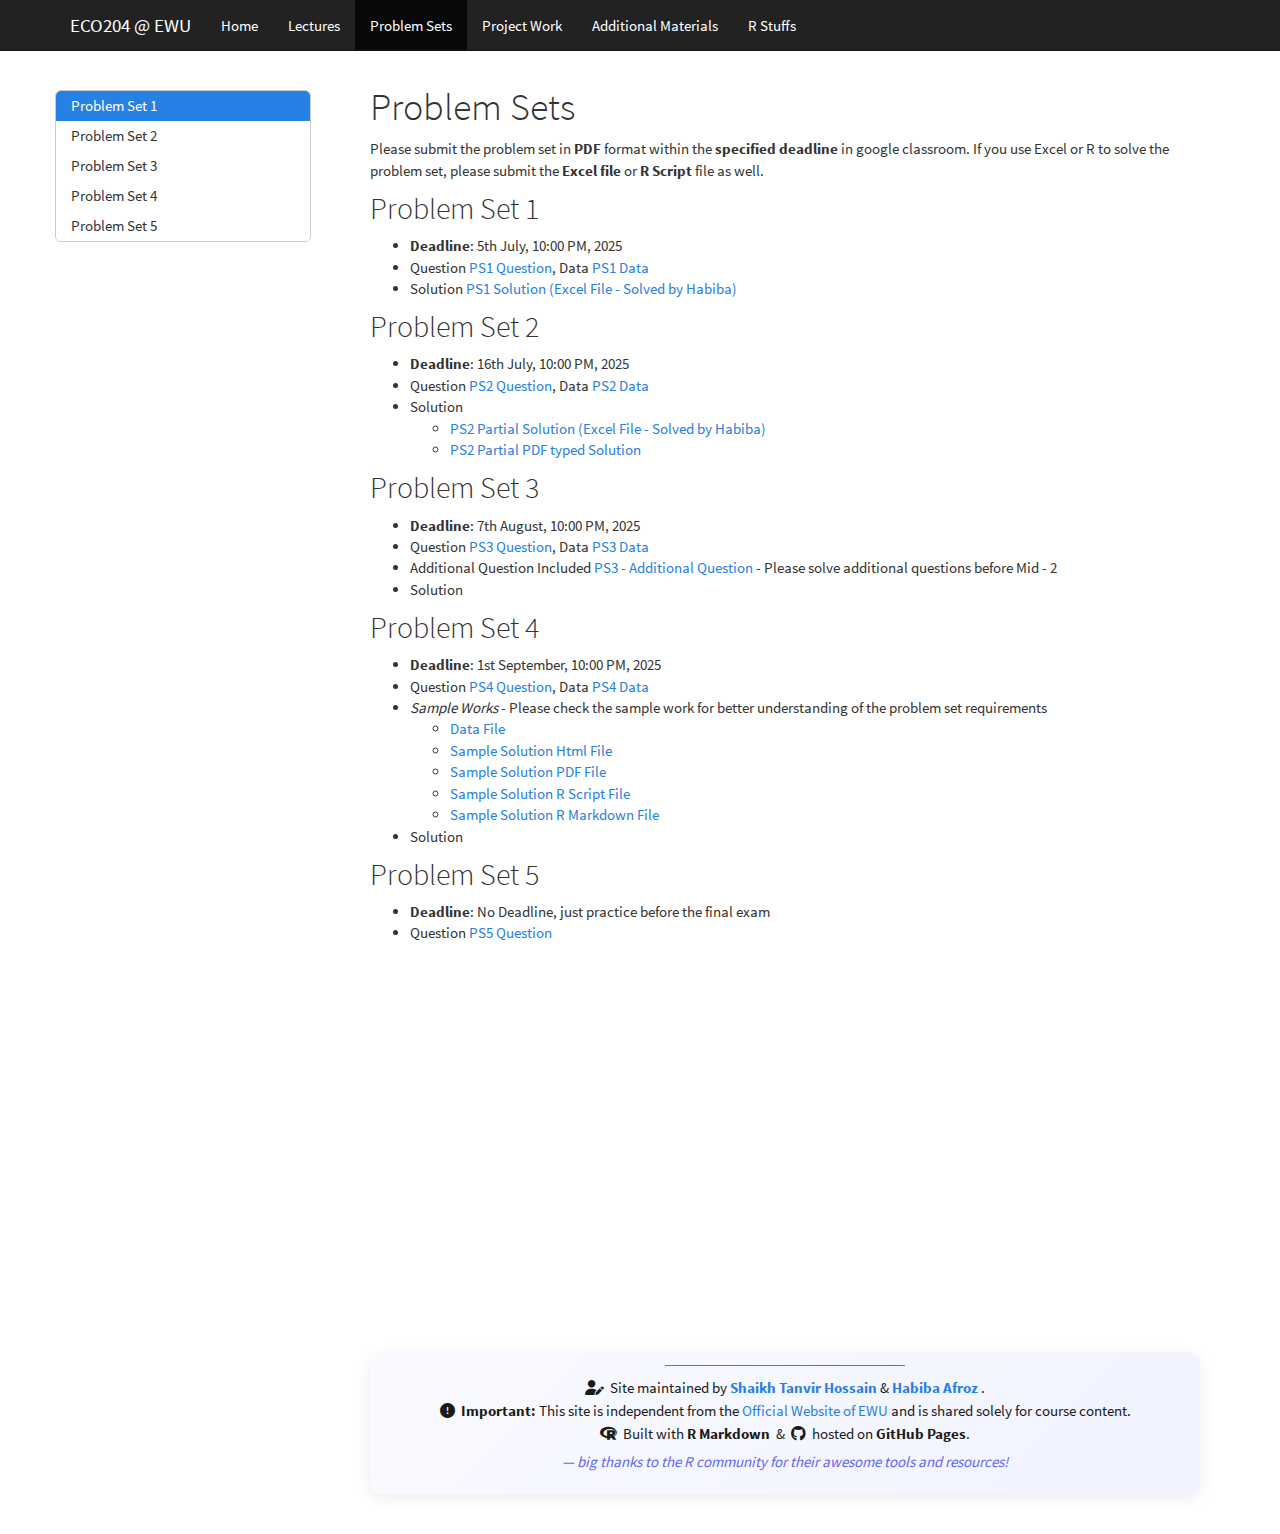
<file: problem_sets.html>
<!DOCTYPE html>

<html>

<head>

<meta charset="utf-8" />
<meta name="generator" content="pandoc" />
<meta http-equiv="X-UA-Compatible" content="IE=EDGE" />




<title>Problem Sets</title>

<script src="site_libs/header-attrs-2.25/header-attrs.js"></script>
<script src="site_libs/jquery-3.6.0/jquery-3.6.0.min.js"></script>
<meta name="viewport" content="width=device-width, initial-scale=1" />
<link href="site_libs/bootstrap-3.3.5/css/cosmo.min.css" rel="stylesheet" />
<script src="site_libs/bootstrap-3.3.5/js/bootstrap.min.js"></script>
<script src="site_libs/bootstrap-3.3.5/shim/html5shiv.min.js"></script>
<script src="site_libs/bootstrap-3.3.5/shim/respond.min.js"></script>
<style>h1 {font-size: 34px;}
       h1.title {font-size: 38px;}
       h2 {font-size: 30px;}
       h3 {font-size: 24px;}
       h4 {font-size: 18px;}
       h5 {font-size: 16px;}
       h6 {font-size: 12px;}
       code {color: inherit; background-color: rgba(0, 0, 0, 0.04);}
       pre:not([class]) { background-color: white }</style>
<script src="site_libs/jqueryui-1.13.2/jquery-ui.min.js"></script>
<link href="site_libs/tocify-1.9.1/jquery.tocify.css" rel="stylesheet" />
<script src="site_libs/tocify-1.9.1/jquery.tocify.js"></script>
<script src="site_libs/navigation-1.1/tabsets.js"></script>
<link href="site_libs/highlightjs-9.12.0/default.css" rel="stylesheet" />
<script src="site_libs/highlightjs-9.12.0/highlight.js"></script>
<link href="site_libs/pagedtable-1.1/css/pagedtable.css" rel="stylesheet" />
<script src="site_libs/pagedtable-1.1/js/pagedtable.js"></script>

<style type="text/css">
  code{white-space: pre-wrap;}
  span.smallcaps{font-variant: small-caps;}
  span.underline{text-decoration: underline;}
  div.column{display: inline-block; vertical-align: top; width: 50%;}
  div.hanging-indent{margin-left: 1.5em; text-indent: -1.5em;}
  ul.task-list{list-style: none;}
    </style>

<style type="text/css">code{white-space: pre;}</style>
<script type="text/javascript">
if (window.hljs) {
  hljs.configure({languages: []});
  hljs.initHighlightingOnLoad();
  if (document.readyState && document.readyState === "complete") {
    window.setTimeout(function() { hljs.initHighlighting(); }, 0);
  }
}
</script>









<style type = "text/css">
.main-container {
  max-width: 940px;
  margin-left: auto;
  margin-right: auto;
}
img {
  max-width:100%;
}
.tabbed-pane {
  padding-top: 12px;
}
.html-widget {
  margin-bottom: 20px;
}
button.code-folding-btn:focus {
  outline: none;
}
summary {
  display: list-item;
}
details > summary > p:only-child {
  display: inline;
}
pre code {
  padding: 0;
}
</style>


<style type="text/css">
.dropdown-submenu {
  position: relative;
}
.dropdown-submenu>.dropdown-menu {
  top: 0;
  left: 100%;
  margin-top: -6px;
  margin-left: -1px;
  border-radius: 0 6px 6px 6px;
}
.dropdown-submenu:hover>.dropdown-menu {
  display: block;
}
.dropdown-submenu>a:after {
  display: block;
  content: " ";
  float: right;
  width: 0;
  height: 0;
  border-color: transparent;
  border-style: solid;
  border-width: 5px 0 5px 5px;
  border-left-color: #cccccc;
  margin-top: 5px;
  margin-right: -10px;
}
.dropdown-submenu:hover>a:after {
  border-left-color: #adb5bd;
}
.dropdown-submenu.pull-left {
  float: none;
}
.dropdown-submenu.pull-left>.dropdown-menu {
  left: -100%;
  margin-left: 10px;
  border-radius: 6px 0 6px 6px;
}
</style>

<script type="text/javascript">
// manage active state of menu based on current page
$(document).ready(function () {
  // active menu anchor
  href = window.location.pathname
  href = href.substr(href.lastIndexOf('/') + 1)
  if (href === "")
    href = "index.html";
  var menuAnchor = $('a[href="' + href + '"]');

  // mark the anchor link active (and if it's in a dropdown, also mark that active)
  var dropdown = menuAnchor.closest('li.dropdown');
  if (window.bootstrap) { // Bootstrap 4+
    menuAnchor.addClass('active');
    dropdown.find('> .dropdown-toggle').addClass('active');
  } else { // Bootstrap 3
    menuAnchor.parent().addClass('active');
    dropdown.addClass('active');
  }

  // Navbar adjustments
  var navHeight = $(".navbar").first().height() + 15;
  var style = document.createElement('style');
  var pt = "padding-top: " + navHeight + "px; ";
  var mt = "margin-top: -" + navHeight + "px; ";
  var css = "";
  // offset scroll position for anchor links (for fixed navbar)
  for (var i = 1; i <= 6; i++) {
    css += ".section h" + i + "{ " + pt + mt + "}\n";
  }
  style.innerHTML = "body {" + pt + "padding-bottom: 40px; }\n" + css;
  document.head.appendChild(style);
});
</script>

<!-- tabsets -->

<style type="text/css">
.tabset-dropdown > .nav-tabs {
  display: inline-table;
  max-height: 500px;
  min-height: 44px;
  overflow-y: auto;
  border: 1px solid #ddd;
  border-radius: 4px;
}

.tabset-dropdown > .nav-tabs > li.active:before, .tabset-dropdown > .nav-tabs.nav-tabs-open:before {
  content: "\e259";
  font-family: 'Glyphicons Halflings';
  display: inline-block;
  padding: 10px;
  border-right: 1px solid #ddd;
}

.tabset-dropdown > .nav-tabs.nav-tabs-open > li.active:before {
  content: "\e258";
  font-family: 'Glyphicons Halflings';
  border: none;
}

.tabset-dropdown > .nav-tabs > li.active {
  display: block;
}

.tabset-dropdown > .nav-tabs > li > a,
.tabset-dropdown > .nav-tabs > li > a:focus,
.tabset-dropdown > .nav-tabs > li > a:hover {
  border: none;
  display: inline-block;
  border-radius: 4px;
  background-color: transparent;
}

.tabset-dropdown > .nav-tabs.nav-tabs-open > li {
  display: block;
  float: none;
}

.tabset-dropdown > .nav-tabs > li {
  display: none;
}
</style>

<!-- code folding -->



<style type="text/css">

#TOC {
  margin: 25px 0px 20px 0px;
}
@media (max-width: 768px) {
#TOC {
  position: relative;
  width: 100%;
}
}

@media print {
.toc-content {
  /* see https://github.com/w3c/csswg-drafts/issues/4434 */
  float: right;
}
}

.toc-content {
  padding-left: 30px;
  padding-right: 40px;
}

div.main-container {
  max-width: 1200px;
}

div.tocify {
  width: 20%;
  max-width: 260px;
  max-height: 85%;
}

@media (min-width: 768px) and (max-width: 991px) {
  div.tocify {
    width: 25%;
  }
}

@media (max-width: 767px) {
  div.tocify {
    width: 100%;
    max-width: none;
  }
}

.tocify ul, .tocify li {
  line-height: 20px;
}

.tocify-subheader .tocify-item {
  font-size: 0.90em;
}

.tocify .list-group-item {
  border-radius: 0px;
}


</style>



</head>

<body>


<div class="container-fluid main-container">


<!-- setup 3col/9col grid for toc_float and main content  -->
<div class="row">
<div class="col-xs-12 col-sm-4 col-md-3">
<div id="TOC" class="tocify">
</div>
</div>

<div class="toc-content col-xs-12 col-sm-8 col-md-9">




<div class="navbar navbar-default  navbar-fixed-top" role="navigation">
  <div class="container">
    <div class="navbar-header">
      <button type="button" class="navbar-toggle collapsed" data-toggle="collapse" data-bs-toggle="collapse" data-target="#navbar" data-bs-target="#navbar">
        <span class="icon-bar"></span>
        <span class="icon-bar"></span>
        <span class="icon-bar"></span>
      </button>
      <a class="navbar-brand" href="index.html">ECO204 @ EWU</a>
    </div>
    <div id="navbar" class="navbar-collapse collapse">
      <ul class="nav navbar-nav">
        <li>
  <a href="index.html">Home</a>
</li>
<li>
  <a href="lectures.html">Lectures</a>
</li>
<li>
  <a href="problem_sets.html">Problem Sets</a>
</li>
<li>
  <a href="projects.html">Project Work</a>
</li>
<li>
  <a href="add_materials.html">Additional Materials</a>
</li>
<li>
  <a href="R_stuffs.html">R Stuffs</a>
</li>
      </ul>
      <ul class="nav navbar-nav navbar-right">
        
      </ul>
    </div><!--/.nav-collapse -->
  </div><!--/.container -->
</div><!--/.navbar -->

<div id="header">



<h1 class="title toc-ignore">Problem Sets</h1>

</div>


<p>Please submit the problem set in <strong>PDF</strong> format within
the <strong>specified deadline</strong> in google classroom. If you use
Excel or R to solve the problem set, please submit the <strong>Excel
file</strong> or <strong>R Script</strong> file as well.</p>
<div id="problem-set-1" class="section level2">
<h2>Problem Set 1</h2>
<ul>
<li><strong>Deadline</strong>: 5th July, 10:00 PM, 2025</li>
<li>Question <a href="problem_sets/ps_1/PS_1.pdf">PS1 Question</a>, Data
<a href="problem_sets/ps_1/data/Student_Lunch.xlsx">PS1 Data</a></li>
<li>Solution <a href="problem_sets/ps_1/solutions/PS_1_soln.xlsx">PS1
Solution (Excel File - Solved by Habiba)</a></li>
</ul>
</div>
<div id="problem-set-2" class="section level2">
<h2>Problem Set 2</h2>
<ul>
<li><strong>Deadline</strong>: 16th July, 10:00 PM, 2025</li>
<li>Question <a href="problem_sets/ps_2/PS_2.pdf">PS2 Question</a>, Data
<a href="problem_sets/ps_2/data_file/Student_Satisfaction.xlsx">PS2
Data</a></li>
<li>Solution
<ul>
<li><a href="problem_sets/ps_2/solutions/PS_2_soln.xlsx">PS2 Partial
Solution (Excel File - Solved by Habiba)</a></li>
<li><a href="problem_sets/ps_2/solutions/PS_2_soln.pdf">PS2 Partial PDF
typed Solution</a></li>
</ul></li>
</ul>
</div>
<div id="problem-set-3" class="section level2">
<h2>Problem Set 3</h2>
<ul>
<li><strong>Deadline</strong>: 7th August, 10:00 PM, 2025</li>
<li>Question <a href="problem_sets/ps_3/PS_3.pdf">PS3 Question</a>, Data
<a href="problem_sets/ps_3/data_file/data_msales_aprice.xlsx">PS3
Data</a></li>
<li>Additional Question Included <a
href="problem_sets/ps_3/PS_3_additional.pdf">PS3 - Additional
Question</a> - Please solve additional questions before Mid - 2</li>
<li>Solution</li>
</ul>
</div>
<div id="problem-set-4" class="section level2">
<h2>Problem Set 4</h2>
<ul>
<li><strong>Deadline</strong>: 1st September, 10:00 PM, 2025</li>
<li>Question <a href="problem_sets/ps_4/PS_4.pdf">PS4 Question</a>, Data
<a href="problem_sets/ps_4/data/CoffeeChain.xlsx">PS4 Data</a></li>
<li><em>Sample Works</em> - Please check the sample work for better
understanding of the problem set requirements
<ul>
<li><a href="problem_sets/ps_4/sample_work/Showtime_New.xlsx">Data
File</a></li>
<li><a
href="problem_sets/ps_4/sample_work/SamplePS_Solutions.html">Sample
Solution Html File</a></li>
<li><a
href="problem_sets/ps_4/sample_work/SamplePS_Solutions.pdf">Sample
Solution PDF File</a></li>
<li><a href="problem_sets/ps_4/sample_work/SamplePS_Solutions.R">Sample
Solution R Script File</a></li>
<li><a
href="problem_sets/ps_4/sample_work/SamplePS_Solutions.Rmd">Sample
Solution R Markdown File</a></li>
</ul></li>
<li>Solution</li>
</ul>
</div>
<div id="problem-set-5" class="section level2">
<h2>Problem Set 5</h2>
<ul>
<li><strong>Deadline</strong>: No Deadline, just practice before the
final exam</li>
<li>Question <a href="problem_sets/ps_5/PS_5.pdf">PS5 Question</a></li>
</ul>
<div style="height:10cm;">

</div>
</div>

<!-- Font-Awesome (load once in <head>) -->
<link rel="stylesheet"
      href="https://cdnjs.cloudflare.com/ajax/libs/font-awesome/6.5.0/css/all.min.css"
      crossorigin="anonymous" referrerpolicy="no-referrer">

<footer style="
  --bg1:#fafbff; --bg2:#f0f2ff; --text:#1a1a1a; --accent:#6366f1;
  max-width:100%; padding:1.25rem 0 1.75rem; margin-top:2rem;
  text-align:center; font-size:1em;
  background:linear-gradient(135deg,var(--bg1),var(--bg2));
  box-shadow:0 4px 16px rgba(0,0,0,.08); border-radius:12px;">
  
  <!-- divider -->
  <div style="width:240px;height:1px;background:var(--accent);margin:0 auto 1rem;"></div>

  <!-- main text -->
  <p style="margin:.5rem 0;color:var(--text);line-height:1.55;">
    <i class="fa-solid fa-user-pen" aria-hidden="true"></i>&nbsp;
    Site maintained by
    <a href="https://sthossain.github.io/" target="_blank" rel="noopener">
      <strong>Shaikh&nbsp;Tanvir&nbsp;Hossain</strong>
    </a>
    &amp;
    <a href="#" onclick="return false;">
      <strong>Habiba&nbsp;Afroz</strong>
    </a>.<br>

    <i class="fa-solid fa-circle-exclamation" aria-hidden="true"></i>&nbsp;
    <strong>Important:</strong> This site is independent from the
    <a href="https://www.ewubd.edu/" target="_blank" rel="noopener">
      Official Website of EWU
    </a> and is shared solely for course content.<br>

    <i class="fa-brands fa-r-project" aria-hidden="true"></i>&nbsp;
    Built with <strong>R&nbsp;Markdown</strong>
    &nbsp;&amp;&nbsp;
    <i class="fa-brands fa-github" aria-hidden="true"></i>&nbsp;
    hosted on <strong>GitHub&nbsp;Pages</strong>.
  </p>

  <!-- appreciation -->
  <p style="margin:.5rem 0;font-style:italic;color:var(--accent);">
    — big thanks to the R community for their awesome tools and resources!
  </p>
</footer>


</div>
</div>

</div>

<script>

// add bootstrap table styles to pandoc tables
function bootstrapStylePandocTables() {
  $('tr.odd').parent('tbody').parent('table').addClass('table table-condensed');
}
$(document).ready(function () {
  bootstrapStylePandocTables();
});


</script>

<!-- tabsets -->

<script>
$(document).ready(function () {
  window.buildTabsets("TOC");
});

$(document).ready(function () {
  $('.tabset-dropdown > .nav-tabs > li').click(function () {
    $(this).parent().toggleClass('nav-tabs-open');
  });
});
</script>

<!-- code folding -->

<script>
$(document).ready(function ()  {

    // temporarily add toc-ignore selector to headers for the consistency with Pandoc
    $('.unlisted.unnumbered').addClass('toc-ignore')

    // move toc-ignore selectors from section div to header
    $('div.section.toc-ignore')
        .removeClass('toc-ignore')
        .children('h1,h2,h3,h4,h5').addClass('toc-ignore');

    // establish options
    var options = {
      selectors: "h1,h2,h3",
      theme: "bootstrap3",
      context: '.toc-content',
      hashGenerator: function (text) {
        return text.replace(/[.\\/?&!#<>]/g, '').replace(/\s/g, '_');
      },
      ignoreSelector: ".toc-ignore",
      scrollTo: 0
    };
    options.showAndHide = true;
    options.smoothScroll = true;

    // tocify
    var toc = $("#TOC").tocify(options).data("toc-tocify");
});
</script>

<!-- dynamically load mathjax for compatibility with self-contained -->
<script>
  (function () {
    var script = document.createElement("script");
    script.type = "text/javascript";
    script.src  = "https://mathjax.rstudio.com/latest/MathJax.js?config=TeX-AMS-MML_HTMLorMML";
    document.getElementsByTagName("head")[0].appendChild(script);
  })();
</script>

</body>
</html>
</file>
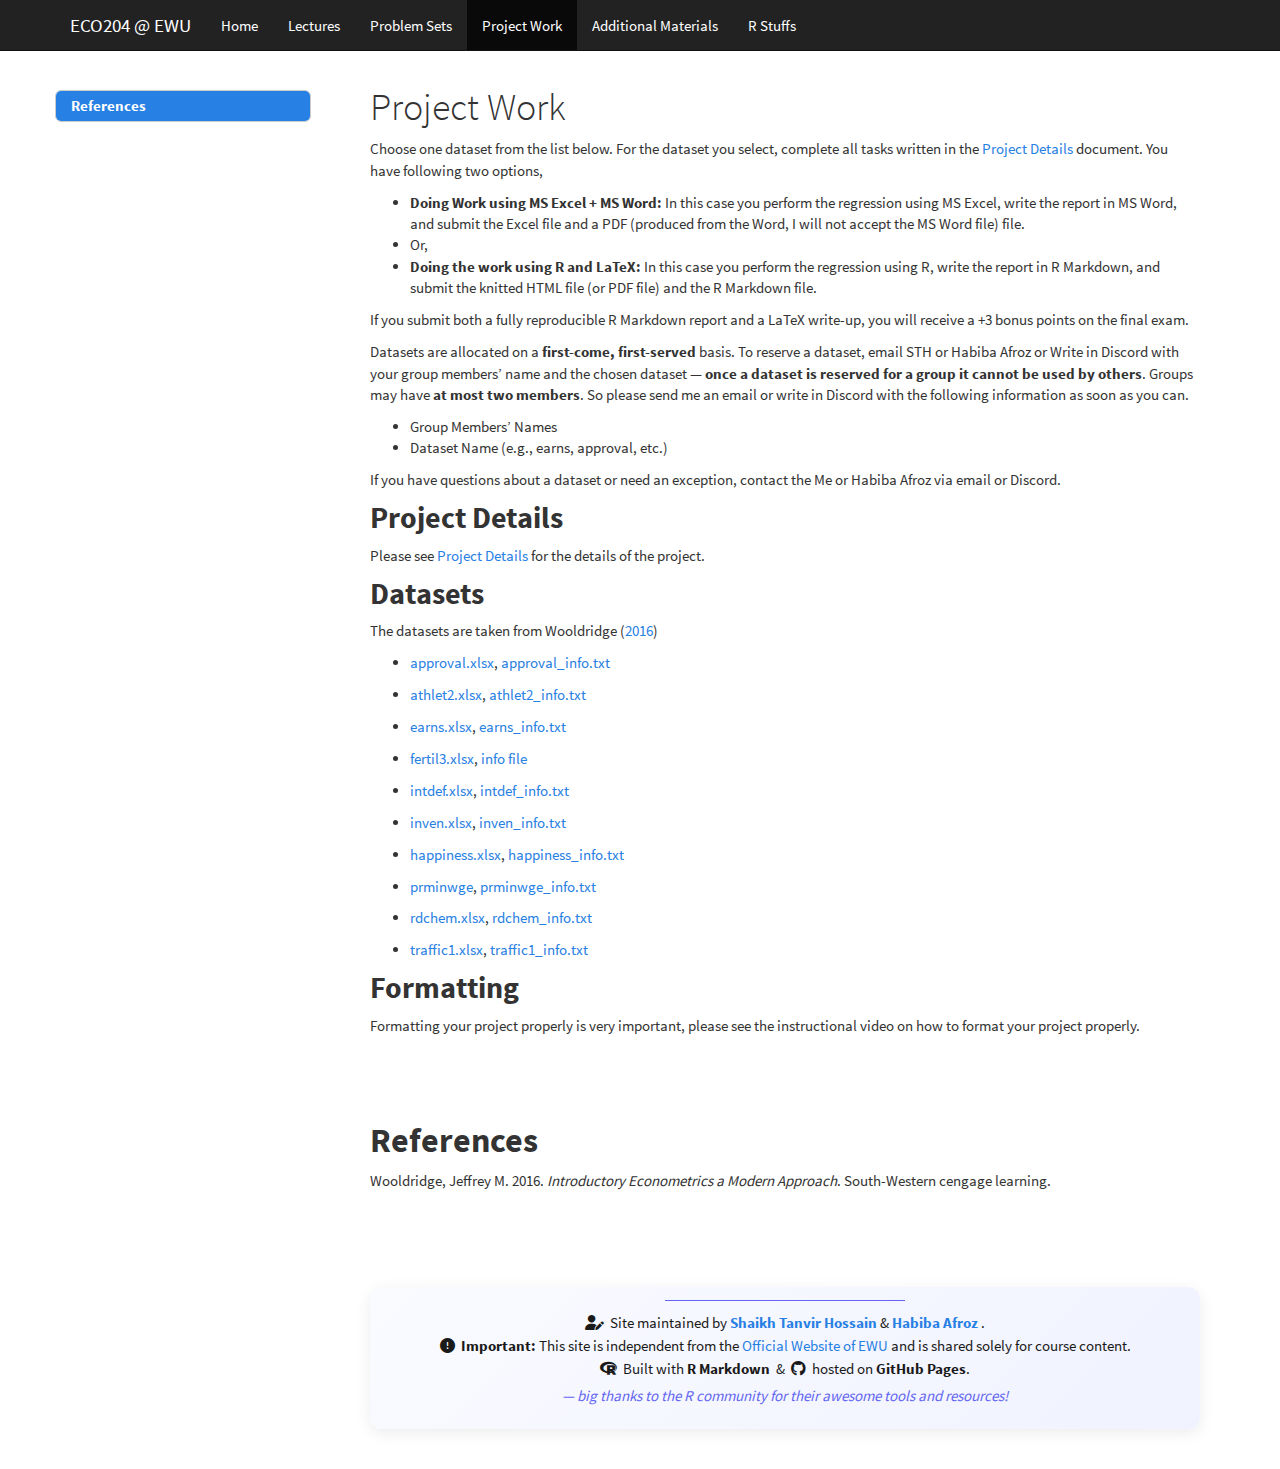
<file: projects.html>
<!DOCTYPE html>

<html>

<head>

<meta charset="utf-8" />
<meta name="generator" content="pandoc" />
<meta http-equiv="X-UA-Compatible" content="IE=EDGE" />




<title>Project Work</title>

<script src="site_libs/header-attrs-2.25/header-attrs.js"></script>
<script src="site_libs/jquery-3.6.0/jquery-3.6.0.min.js"></script>
<meta name="viewport" content="width=device-width, initial-scale=1" />
<link href="site_libs/bootstrap-3.3.5/css/cosmo.min.css" rel="stylesheet" />
<script src="site_libs/bootstrap-3.3.5/js/bootstrap.min.js"></script>
<script src="site_libs/bootstrap-3.3.5/shim/html5shiv.min.js"></script>
<script src="site_libs/bootstrap-3.3.5/shim/respond.min.js"></script>
<style>h1 {font-size: 34px;}
       h1.title {font-size: 38px;}
       h2 {font-size: 30px;}
       h3 {font-size: 24px;}
       h4 {font-size: 18px;}
       h5 {font-size: 16px;}
       h6 {font-size: 12px;}
       code {color: inherit; background-color: rgba(0, 0, 0, 0.04);}
       pre:not([class]) { background-color: white }</style>
<script src="site_libs/jqueryui-1.13.2/jquery-ui.min.js"></script>
<link href="site_libs/tocify-1.9.1/jquery.tocify.css" rel="stylesheet" />
<script src="site_libs/tocify-1.9.1/jquery.tocify.js"></script>
<script src="site_libs/navigation-1.1/tabsets.js"></script>
<link href="site_libs/highlightjs-9.12.0/default.css" rel="stylesheet" />
<script src="site_libs/highlightjs-9.12.0/highlight.js"></script>
<link href="site_libs/pagedtable-1.1/css/pagedtable.css" rel="stylesheet" />
<script src="site_libs/pagedtable-1.1/js/pagedtable.js"></script>

<style type="text/css">
  code{white-space: pre-wrap;}
  span.smallcaps{font-variant: small-caps;}
  span.underline{text-decoration: underline;}
  div.column{display: inline-block; vertical-align: top; width: 50%;}
  div.hanging-indent{margin-left: 1.5em; text-indent: -1.5em;}
  ul.task-list{list-style: none;}
    </style>

<style type="text/css">code{white-space: pre;}</style>
<script type="text/javascript">
if (window.hljs) {
  hljs.configure({languages: []});
  hljs.initHighlightingOnLoad();
  if (document.readyState && document.readyState === "complete") {
    window.setTimeout(function() { hljs.initHighlighting(); }, 0);
  }
}
</script>





<style type="text/css">
/* for pandoc --citeproc since 2.11 */
div.csl-bib-body { }
div.csl-entry {
  clear: both;
  margin-bottom: 0em;
}
.hanging div.csl-entry {
  margin-left:2em;
  text-indent:-2em;
}
div.csl-left-margin {
  min-width:2em;
  float:left;
}
div.csl-right-inline {
  margin-left:2em;
  padding-left:1em;
}
div.csl-indent {
  margin-left: 2em;
}
</style>




<style type = "text/css">
.main-container {
  max-width: 940px;
  margin-left: auto;
  margin-right: auto;
}
img {
  max-width:100%;
}
.tabbed-pane {
  padding-top: 12px;
}
.html-widget {
  margin-bottom: 20px;
}
button.code-folding-btn:focus {
  outline: none;
}
summary {
  display: list-item;
}
details > summary > p:only-child {
  display: inline;
}
pre code {
  padding: 0;
}
</style>


<style type="text/css">
.dropdown-submenu {
  position: relative;
}
.dropdown-submenu>.dropdown-menu {
  top: 0;
  left: 100%;
  margin-top: -6px;
  margin-left: -1px;
  border-radius: 0 6px 6px 6px;
}
.dropdown-submenu:hover>.dropdown-menu {
  display: block;
}
.dropdown-submenu>a:after {
  display: block;
  content: " ";
  float: right;
  width: 0;
  height: 0;
  border-color: transparent;
  border-style: solid;
  border-width: 5px 0 5px 5px;
  border-left-color: #cccccc;
  margin-top: 5px;
  margin-right: -10px;
}
.dropdown-submenu:hover>a:after {
  border-left-color: #adb5bd;
}
.dropdown-submenu.pull-left {
  float: none;
}
.dropdown-submenu.pull-left>.dropdown-menu {
  left: -100%;
  margin-left: 10px;
  border-radius: 6px 0 6px 6px;
}
</style>

<script type="text/javascript">
// manage active state of menu based on current page
$(document).ready(function () {
  // active menu anchor
  href = window.location.pathname
  href = href.substr(href.lastIndexOf('/') + 1)
  if (href === "")
    href = "index.html";
  var menuAnchor = $('a[href="' + href + '"]');

  // mark the anchor link active (and if it's in a dropdown, also mark that active)
  var dropdown = menuAnchor.closest('li.dropdown');
  if (window.bootstrap) { // Bootstrap 4+
    menuAnchor.addClass('active');
    dropdown.find('> .dropdown-toggle').addClass('active');
  } else { // Bootstrap 3
    menuAnchor.parent().addClass('active');
    dropdown.addClass('active');
  }

  // Navbar adjustments
  var navHeight = $(".navbar").first().height() + 15;
  var style = document.createElement('style');
  var pt = "padding-top: " + navHeight + "px; ";
  var mt = "margin-top: -" + navHeight + "px; ";
  var css = "";
  // offset scroll position for anchor links (for fixed navbar)
  for (var i = 1; i <= 6; i++) {
    css += ".section h" + i + "{ " + pt + mt + "}\n";
  }
  style.innerHTML = "body {" + pt + "padding-bottom: 40px; }\n" + css;
  document.head.appendChild(style);
});
</script>

<!-- tabsets -->

<style type="text/css">
.tabset-dropdown > .nav-tabs {
  display: inline-table;
  max-height: 500px;
  min-height: 44px;
  overflow-y: auto;
  border: 1px solid #ddd;
  border-radius: 4px;
}

.tabset-dropdown > .nav-tabs > li.active:before, .tabset-dropdown > .nav-tabs.nav-tabs-open:before {
  content: "\e259";
  font-family: 'Glyphicons Halflings';
  display: inline-block;
  padding: 10px;
  border-right: 1px solid #ddd;
}

.tabset-dropdown > .nav-tabs.nav-tabs-open > li.active:before {
  content: "\e258";
  font-family: 'Glyphicons Halflings';
  border: none;
}

.tabset-dropdown > .nav-tabs > li.active {
  display: block;
}

.tabset-dropdown > .nav-tabs > li > a,
.tabset-dropdown > .nav-tabs > li > a:focus,
.tabset-dropdown > .nav-tabs > li > a:hover {
  border: none;
  display: inline-block;
  border-radius: 4px;
  background-color: transparent;
}

.tabset-dropdown > .nav-tabs.nav-tabs-open > li {
  display: block;
  float: none;
}

.tabset-dropdown > .nav-tabs > li {
  display: none;
}
</style>

<!-- code folding -->



<style type="text/css">

#TOC {
  margin: 25px 0px 20px 0px;
}
@media (max-width: 768px) {
#TOC {
  position: relative;
  width: 100%;
}
}

@media print {
.toc-content {
  /* see https://github.com/w3c/csswg-drafts/issues/4434 */
  float: right;
}
}

.toc-content {
  padding-left: 30px;
  padding-right: 40px;
}

div.main-container {
  max-width: 1200px;
}

div.tocify {
  width: 20%;
  max-width: 260px;
  max-height: 85%;
}

@media (min-width: 768px) and (max-width: 991px) {
  div.tocify {
    width: 25%;
  }
}

@media (max-width: 767px) {
  div.tocify {
    width: 100%;
    max-width: none;
  }
}

.tocify ul, .tocify li {
  line-height: 20px;
}

.tocify-subheader .tocify-item {
  font-size: 0.90em;
}

.tocify .list-group-item {
  border-radius: 0px;
}


</style>



</head>

<body>


<div class="container-fluid main-container">


<!-- setup 3col/9col grid for toc_float and main content  -->
<div class="row">
<div class="col-xs-12 col-sm-4 col-md-3">
<div id="TOC" class="tocify">
</div>
</div>

<div class="toc-content col-xs-12 col-sm-8 col-md-9">




<div class="navbar navbar-default  navbar-fixed-top" role="navigation">
  <div class="container">
    <div class="navbar-header">
      <button type="button" class="navbar-toggle collapsed" data-toggle="collapse" data-bs-toggle="collapse" data-target="#navbar" data-bs-target="#navbar">
        <span class="icon-bar"></span>
        <span class="icon-bar"></span>
        <span class="icon-bar"></span>
      </button>
      <a class="navbar-brand" href="index.html">ECO204 @ EWU</a>
    </div>
    <div id="navbar" class="navbar-collapse collapse">
      <ul class="nav navbar-nav">
        <li>
  <a href="index.html">Home</a>
</li>
<li>
  <a href="lectures.html">Lectures</a>
</li>
<li>
  <a href="problem_sets.html">Problem Sets</a>
</li>
<li>
  <a href="projects.html">Project Work</a>
</li>
<li>
  <a href="add_materials.html">Additional Materials</a>
</li>
<li>
  <a href="R_stuffs.html">R Stuffs</a>
</li>
      </ul>
      <ul class="nav navbar-nav navbar-right">
        
      </ul>
    </div><!--/.nav-collapse -->
  </div><!--/.container -->
</div><!--/.navbar -->

<div id="header">



<h1 class="title toc-ignore">Project Work</h1>

</div>


<p>Choose one dataset from the list below. For the dataset you select,
complete all tasks written in the <a
href="project_work/Project_Details.pdf">Project Details</a> document.
You have following two options,</p>
<ul>
<li><strong>Doing Work using MS Excel + MS Word:</strong> In this case
you perform the regression using MS Excel, write the report in MS Word,
and submit the Excel file and a PDF (produced from the Word, I will not
accept the MS Word file) file.</li>
<li>Or,</li>
<li><strong>Doing the work using R and LaTeX:</strong> In this case you
perform the regression using R, write the report in R Markdown, and
submit the knitted HTML file (or PDF file) and the R Markdown file.</li>
</ul>
<p>If you submit both a fully reproducible R Markdown report and a LaTeX
write-up, you will receive a +3 bonus points on the final exam.</p>
<p>Datasets are allocated on a <strong>first-come, first-served</strong>
basis. To reserve a dataset, email STH or Habiba Afroz or Write in
Discord with your group members’ name and the chosen dataset —
<strong>once a dataset is reserved for a group it cannot be used by
others</strong>. Groups may have <strong>at most two members</strong>.
So please send me an email or write in Discord with the following
information as soon as you can.</p>
<ul>
<li>Group Members’ Names</li>
<li>Dataset Name (e.g., earns, approval, etc.)</li>
</ul>
<p>If you have questions about a dataset or need an exception, contact
the Me or Habiba Afroz via email or Discord.</p>
<div id="project-details" class="section level2">
<h2><strong>Project Details</strong></h2>
<p>Please see <a href="project_work/Project_Details.pdf">Project
Details</a> for the details of the project.</p>
</div>
<div id="datasets" class="section level2">
<h2><strong>Datasets</strong></h2>
<p>The datasets are taken from <span class="citation">Wooldridge (<a
href="#ref-wooldridge2016introductory">2016</a>)</span></p>
<ul>
<li><p><a
href="project_work/all_data_sets/approval.xlsx">approval.xlsx</a>, <a
href="project_work/all_data_sets/approval_info.txt">approval_info.txt</a></p></li>
<li><p><a
href="project_work/all_data_sets/athlet2.xlsx">athlet2.xlsx</a>, <a
href="project_work/all_data_sets/athlet2_info.txt">athlet2_info.txt</a></p></li>
<li><p><a href="project_work/all_data_sets/earns.xlsx">earns.xlsx</a>,
<a
href="project_work/all_data_sets/earns_info.txt">earns_info.txt</a></p></li>
<li><p><a
href="project_work/all_data_sets/fertil3.xlsx">fertil3.xlsx</a>, <a
href="project_work/all_data_sets/fertil3_info.txt">info
file</a></p></li>
<li><p><a href="project_work/all_data_sets/intdef.xlsx">intdef.xlsx</a>,
<a
href="project_work/all_data_sets/intdef_info.txt">intdef_info.txt</a></p></li>
<li><p><a href="project_work/all_data_sets/inven.xlsx">inven.xlsx</a>,
<a
href="project_work/all_data_sets/inven_info.txt">inven_info.txt</a></p></li>
<li><p><a
href="project_work/all_data_sets/happiness.xlsx">happiness.xlsx</a>, <a
href="project_work/all_data_sets/happiness_info.txt">happiness_info.txt</a></p></li>
<li><p><a href="project_work/all_data_sets/prminwge.xlsx">prminwge</a>,
<a
href="project_work/all_data_sets/prminwge_info.txt">prminwge_info.txt</a></p></li>
<li><p><a href="project_work/all_data_sets/rdchem.xlsx">rdchem.xlsx</a>,
<a
href="project_work/all_data_sets/rdchem_info.txt">rdchem_info.txt</a></p></li>
<li><p><a
href="project_work/all_data_sets/traffic1.xlsx">traffic1.xlsx</a>, <a
href="project_work/all_data_sets/traffic1_info.txt">traffic1_info.txt</a></p></li>
</ul>
</div>
<div id="formatting" class="section level2">
<h2><strong>Formatting</strong></h2>
<p>Formatting your project properly is very important, please see the
instructional video on how to format your project properly.</p>
<div style="height:2cm;">

</div>
</div>
<div id="references" class="section level1">
<h1><strong>References</strong></h1>
<div id="refs" class="references csl-bib-body hanging-indent"
entry-spacing="0">
<div id="ref-wooldridge2016introductory" class="csl-entry">
Wooldridge, Jeffrey M. 2016. <em>Introductory Econometrics a Modern
Approach</em>. South-Western cengage learning.
</div>
</div>
<div style="height:2cm;">

</div>
</div>

<!-- Font-Awesome (load once in <head>) -->
<link rel="stylesheet"
      href="https://cdnjs.cloudflare.com/ajax/libs/font-awesome/6.5.0/css/all.min.css"
      crossorigin="anonymous" referrerpolicy="no-referrer">

<footer style="
  --bg1:#fafbff; --bg2:#f0f2ff; --text:#1a1a1a; --accent:#6366f1;
  max-width:100%; padding:1.25rem 0 1.75rem; margin-top:2rem;
  text-align:center; font-size:1em;
  background:linear-gradient(135deg,var(--bg1),var(--bg2));
  box-shadow:0 4px 16px rgba(0,0,0,.08); border-radius:12px;">
  
  <!-- divider -->
  <div style="width:240px;height:1px;background:var(--accent);margin:0 auto 1rem;"></div>

  <!-- main text -->
  <p style="margin:.5rem 0;color:var(--text);line-height:1.55;">
    <i class="fa-solid fa-user-pen" aria-hidden="true"></i>&nbsp;
    Site maintained by
    <a href="https://sthossain.github.io/" target="_blank" rel="noopener">
      <strong>Shaikh&nbsp;Tanvir&nbsp;Hossain</strong>
    </a>
    &amp;
    <a href="#" onclick="return false;">
      <strong>Habiba&nbsp;Afroz</strong>
    </a>.<br>

    <i class="fa-solid fa-circle-exclamation" aria-hidden="true"></i>&nbsp;
    <strong>Important:</strong> This site is independent from the
    <a href="https://www.ewubd.edu/" target="_blank" rel="noopener">
      Official Website of EWU
    </a> and is shared solely for course content.<br>

    <i class="fa-brands fa-r-project" aria-hidden="true"></i>&nbsp;
    Built with <strong>R&nbsp;Markdown</strong>
    &nbsp;&amp;&nbsp;
    <i class="fa-brands fa-github" aria-hidden="true"></i>&nbsp;
    hosted on <strong>GitHub&nbsp;Pages</strong>.
  </p>

  <!-- appreciation -->
  <p style="margin:.5rem 0;font-style:italic;color:var(--accent);">
    — big thanks to the R community for their awesome tools and resources!
  </p>
</footer>


</div>
</div>

</div>

<script>

// add bootstrap table styles to pandoc tables
function bootstrapStylePandocTables() {
  $('tr.odd').parent('tbody').parent('table').addClass('table table-condensed');
}
$(document).ready(function () {
  bootstrapStylePandocTables();
});


</script>

<!-- tabsets -->

<script>
$(document).ready(function () {
  window.buildTabsets("TOC");
});

$(document).ready(function () {
  $('.tabset-dropdown > .nav-tabs > li').click(function () {
    $(this).parent().toggleClass('nav-tabs-open');
  });
});
</script>

<!-- code folding -->

<script>
$(document).ready(function ()  {

    // temporarily add toc-ignore selector to headers for the consistency with Pandoc
    $('.unlisted.unnumbered').addClass('toc-ignore')

    // move toc-ignore selectors from section div to header
    $('div.section.toc-ignore')
        .removeClass('toc-ignore')
        .children('h1,h2,h3,h4,h5').addClass('toc-ignore');

    // establish options
    var options = {
      selectors: "h1,h2,h3",
      theme: "bootstrap3",
      context: '.toc-content',
      hashGenerator: function (text) {
        return text.replace(/[.\\/?&!#<>]/g, '').replace(/\s/g, '_');
      },
      ignoreSelector: ".toc-ignore",
      scrollTo: 0
    };
    options.showAndHide = true;
    options.smoothScroll = true;

    // tocify
    var toc = $("#TOC").tocify(options).data("toc-tocify");
});
</script>

<!-- dynamically load mathjax for compatibility with self-contained -->
<script>
  (function () {
    var script = document.createElement("script");
    script.type = "text/javascript";
    script.src  = "https://mathjax.rstudio.com/latest/MathJax.js?config=TeX-AMS-MML_HTMLorMML";
    document.getElementsByTagName("head")[0].appendChild(script);
  })();
</script>

</body>
</html>
</file>
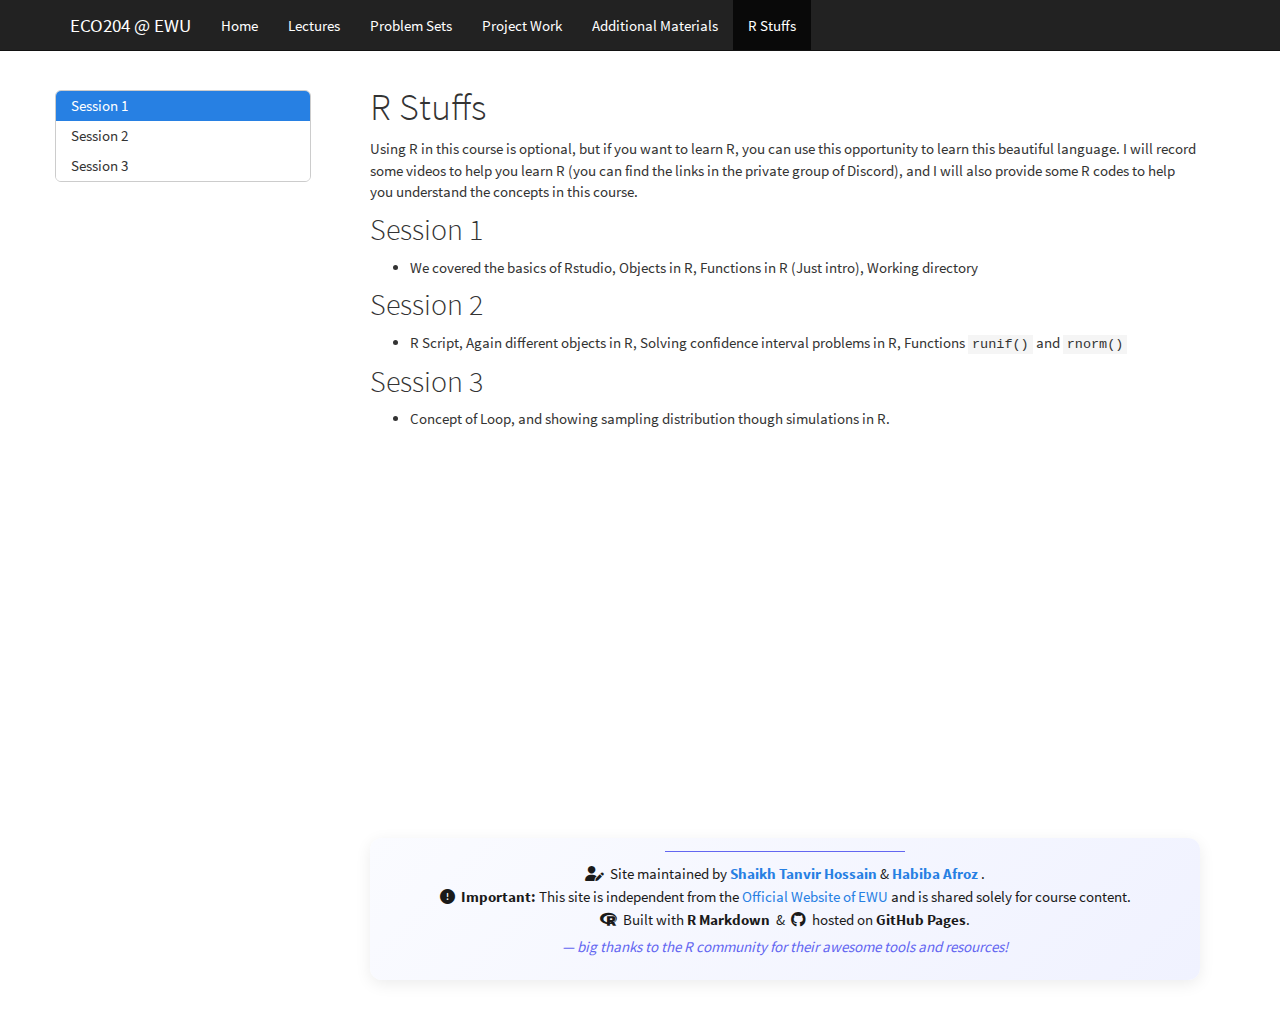
<file: R_stuffs.html>
<!DOCTYPE html>

<html>

<head>

<meta charset="utf-8" />
<meta name="generator" content="pandoc" />
<meta http-equiv="X-UA-Compatible" content="IE=EDGE" />




<title>R Stuffs</title>

<script src="site_libs/header-attrs-2.25/header-attrs.js"></script>
<script src="site_libs/jquery-3.6.0/jquery-3.6.0.min.js"></script>
<meta name="viewport" content="width=device-width, initial-scale=1" />
<link href="site_libs/bootstrap-3.3.5/css/cosmo.min.css" rel="stylesheet" />
<script src="site_libs/bootstrap-3.3.5/js/bootstrap.min.js"></script>
<script src="site_libs/bootstrap-3.3.5/shim/html5shiv.min.js"></script>
<script src="site_libs/bootstrap-3.3.5/shim/respond.min.js"></script>
<style>h1 {font-size: 34px;}
       h1.title {font-size: 38px;}
       h2 {font-size: 30px;}
       h3 {font-size: 24px;}
       h4 {font-size: 18px;}
       h5 {font-size: 16px;}
       h6 {font-size: 12px;}
       code {color: inherit; background-color: rgba(0, 0, 0, 0.04);}
       pre:not([class]) { background-color: white }</style>
<script src="site_libs/jqueryui-1.13.2/jquery-ui.min.js"></script>
<link href="site_libs/tocify-1.9.1/jquery.tocify.css" rel="stylesheet" />
<script src="site_libs/tocify-1.9.1/jquery.tocify.js"></script>
<script src="site_libs/navigation-1.1/tabsets.js"></script>
<link href="site_libs/highlightjs-9.12.0/default.css" rel="stylesheet" />
<script src="site_libs/highlightjs-9.12.0/highlight.js"></script>
<link href="site_libs/pagedtable-1.1/css/pagedtable.css" rel="stylesheet" />
<script src="site_libs/pagedtable-1.1/js/pagedtable.js"></script>

<style type="text/css">
  code{white-space: pre-wrap;}
  span.smallcaps{font-variant: small-caps;}
  span.underline{text-decoration: underline;}
  div.column{display: inline-block; vertical-align: top; width: 50%;}
  div.hanging-indent{margin-left: 1.5em; text-indent: -1.5em;}
  ul.task-list{list-style: none;}
    </style>

<style type="text/css">code{white-space: pre;}</style>
<script type="text/javascript">
if (window.hljs) {
  hljs.configure({languages: []});
  hljs.initHighlightingOnLoad();
  if (document.readyState && document.readyState === "complete") {
    window.setTimeout(function() { hljs.initHighlighting(); }, 0);
  }
}
</script>









<style type = "text/css">
.main-container {
  max-width: 940px;
  margin-left: auto;
  margin-right: auto;
}
img {
  max-width:100%;
}
.tabbed-pane {
  padding-top: 12px;
}
.html-widget {
  margin-bottom: 20px;
}
button.code-folding-btn:focus {
  outline: none;
}
summary {
  display: list-item;
}
details > summary > p:only-child {
  display: inline;
}
pre code {
  padding: 0;
}
</style>


<style type="text/css">
.dropdown-submenu {
  position: relative;
}
.dropdown-submenu>.dropdown-menu {
  top: 0;
  left: 100%;
  margin-top: -6px;
  margin-left: -1px;
  border-radius: 0 6px 6px 6px;
}
.dropdown-submenu:hover>.dropdown-menu {
  display: block;
}
.dropdown-submenu>a:after {
  display: block;
  content: " ";
  float: right;
  width: 0;
  height: 0;
  border-color: transparent;
  border-style: solid;
  border-width: 5px 0 5px 5px;
  border-left-color: #cccccc;
  margin-top: 5px;
  margin-right: -10px;
}
.dropdown-submenu:hover>a:after {
  border-left-color: #adb5bd;
}
.dropdown-submenu.pull-left {
  float: none;
}
.dropdown-submenu.pull-left>.dropdown-menu {
  left: -100%;
  margin-left: 10px;
  border-radius: 6px 0 6px 6px;
}
</style>

<script type="text/javascript">
// manage active state of menu based on current page
$(document).ready(function () {
  // active menu anchor
  href = window.location.pathname
  href = href.substr(href.lastIndexOf('/') + 1)
  if (href === "")
    href = "index.html";
  var menuAnchor = $('a[href="' + href + '"]');

  // mark the anchor link active (and if it's in a dropdown, also mark that active)
  var dropdown = menuAnchor.closest('li.dropdown');
  if (window.bootstrap) { // Bootstrap 4+
    menuAnchor.addClass('active');
    dropdown.find('> .dropdown-toggle').addClass('active');
  } else { // Bootstrap 3
    menuAnchor.parent().addClass('active');
    dropdown.addClass('active');
  }

  // Navbar adjustments
  var navHeight = $(".navbar").first().height() + 15;
  var style = document.createElement('style');
  var pt = "padding-top: " + navHeight + "px; ";
  var mt = "margin-top: -" + navHeight + "px; ";
  var css = "";
  // offset scroll position for anchor links (for fixed navbar)
  for (var i = 1; i <= 6; i++) {
    css += ".section h" + i + "{ " + pt + mt + "}\n";
  }
  style.innerHTML = "body {" + pt + "padding-bottom: 40px; }\n" + css;
  document.head.appendChild(style);
});
</script>

<!-- tabsets -->

<style type="text/css">
.tabset-dropdown > .nav-tabs {
  display: inline-table;
  max-height: 500px;
  min-height: 44px;
  overflow-y: auto;
  border: 1px solid #ddd;
  border-radius: 4px;
}

.tabset-dropdown > .nav-tabs > li.active:before, .tabset-dropdown > .nav-tabs.nav-tabs-open:before {
  content: "\e259";
  font-family: 'Glyphicons Halflings';
  display: inline-block;
  padding: 10px;
  border-right: 1px solid #ddd;
}

.tabset-dropdown > .nav-tabs.nav-tabs-open > li.active:before {
  content: "\e258";
  font-family: 'Glyphicons Halflings';
  border: none;
}

.tabset-dropdown > .nav-tabs > li.active {
  display: block;
}

.tabset-dropdown > .nav-tabs > li > a,
.tabset-dropdown > .nav-tabs > li > a:focus,
.tabset-dropdown > .nav-tabs > li > a:hover {
  border: none;
  display: inline-block;
  border-radius: 4px;
  background-color: transparent;
}

.tabset-dropdown > .nav-tabs.nav-tabs-open > li {
  display: block;
  float: none;
}

.tabset-dropdown > .nav-tabs > li {
  display: none;
}
</style>

<!-- code folding -->



<style type="text/css">

#TOC {
  margin: 25px 0px 20px 0px;
}
@media (max-width: 768px) {
#TOC {
  position: relative;
  width: 100%;
}
}

@media print {
.toc-content {
  /* see https://github.com/w3c/csswg-drafts/issues/4434 */
  float: right;
}
}

.toc-content {
  padding-left: 30px;
  padding-right: 40px;
}

div.main-container {
  max-width: 1200px;
}

div.tocify {
  width: 20%;
  max-width: 260px;
  max-height: 85%;
}

@media (min-width: 768px) and (max-width: 991px) {
  div.tocify {
    width: 25%;
  }
}

@media (max-width: 767px) {
  div.tocify {
    width: 100%;
    max-width: none;
  }
}

.tocify ul, .tocify li {
  line-height: 20px;
}

.tocify-subheader .tocify-item {
  font-size: 0.90em;
}

.tocify .list-group-item {
  border-radius: 0px;
}


</style>



</head>

<body>


<div class="container-fluid main-container">


<!-- setup 3col/9col grid for toc_float and main content  -->
<div class="row">
<div class="col-xs-12 col-sm-4 col-md-3">
<div id="TOC" class="tocify">
</div>
</div>

<div class="toc-content col-xs-12 col-sm-8 col-md-9">




<div class="navbar navbar-default  navbar-fixed-top" role="navigation">
  <div class="container">
    <div class="navbar-header">
      <button type="button" class="navbar-toggle collapsed" data-toggle="collapse" data-bs-toggle="collapse" data-target="#navbar" data-bs-target="#navbar">
        <span class="icon-bar"></span>
        <span class="icon-bar"></span>
        <span class="icon-bar"></span>
      </button>
      <a class="navbar-brand" href="index.html">ECO204 @ EWU</a>
    </div>
    <div id="navbar" class="navbar-collapse collapse">
      <ul class="nav navbar-nav">
        <li>
  <a href="index.html">Home</a>
</li>
<li>
  <a href="lectures.html">Lectures</a>
</li>
<li>
  <a href="problem_sets.html">Problem Sets</a>
</li>
<li>
  <a href="projects.html">Project Work</a>
</li>
<li>
  <a href="add_materials.html">Additional Materials</a>
</li>
<li>
  <a href="R_stuffs.html">R Stuffs</a>
</li>
      </ul>
      <ul class="nav navbar-nav navbar-right">
        
      </ul>
    </div><!--/.nav-collapse -->
  </div><!--/.container -->
</div><!--/.navbar -->

<div id="header">



<h1 class="title toc-ignore">R Stuffs</h1>

</div>


<p>Using R in this course is optional, but if you want to learn R, you
can use this opportunity to learn this beautiful language. I will record
some videos to help you learn R (you can find the links in the private
group of Discord), and I will also provide some R codes to help you
understand the concepts in this course.</p>
<div id="session-1" class="section level2">
<h2>Session 1</h2>
<ul>
<li>We covered the basics of Rstudio, Objects in R, Functions in R (Just
intro), Working directory</li>
</ul>
</div>
<div id="session-2" class="section level2">
<h2>Session 2</h2>
<ul>
<li>R Script, Again different objects in R, Solving confidence interval
problems in R, Functions <code>runif()</code> and
<code>rnorm()</code></li>
</ul>
</div>
<div id="session-3" class="section level2">
<h2>Session 3</h2>
<ul>
<li>Concept of Loop, and showing sampling distribution though
simulations in R.</li>
</ul>
<div style="height:10cm;">

</div>
</div>

<!-- Font-Awesome (load once in <head>) -->
<link rel="stylesheet"
      href="https://cdnjs.cloudflare.com/ajax/libs/font-awesome/6.5.0/css/all.min.css"
      crossorigin="anonymous" referrerpolicy="no-referrer">

<footer style="
  --bg1:#fafbff; --bg2:#f0f2ff; --text:#1a1a1a; --accent:#6366f1;
  max-width:100%; padding:1.25rem 0 1.75rem; margin-top:2rem;
  text-align:center; font-size:1em;
  background:linear-gradient(135deg,var(--bg1),var(--bg2));
  box-shadow:0 4px 16px rgba(0,0,0,.08); border-radius:12px;">
  
  <!-- divider -->
  <div style="width:240px;height:1px;background:var(--accent);margin:0 auto 1rem;"></div>

  <!-- main text -->
  <p style="margin:.5rem 0;color:var(--text);line-height:1.55;">
    <i class="fa-solid fa-user-pen" aria-hidden="true"></i>&nbsp;
    Site maintained by
    <a href="https://sthossain.github.io/" target="_blank" rel="noopener">
      <strong>Shaikh&nbsp;Tanvir&nbsp;Hossain</strong>
    </a>
    &amp;
    <a href="#" onclick="return false;">
      <strong>Habiba&nbsp;Afroz</strong>
    </a>.<br>

    <i class="fa-solid fa-circle-exclamation" aria-hidden="true"></i>&nbsp;
    <strong>Important:</strong> This site is independent from the
    <a href="https://www.ewubd.edu/" target="_blank" rel="noopener">
      Official Website of EWU
    </a> and is shared solely for course content.<br>

    <i class="fa-brands fa-r-project" aria-hidden="true"></i>&nbsp;
    Built with <strong>R&nbsp;Markdown</strong>
    &nbsp;&amp;&nbsp;
    <i class="fa-brands fa-github" aria-hidden="true"></i>&nbsp;
    hosted on <strong>GitHub&nbsp;Pages</strong>.
  </p>

  <!-- appreciation -->
  <p style="margin:.5rem 0;font-style:italic;color:var(--accent);">
    — big thanks to the R community for their awesome tools and resources!
  </p>
</footer>


</div>
</div>

</div>

<script>

// add bootstrap table styles to pandoc tables
function bootstrapStylePandocTables() {
  $('tr.odd').parent('tbody').parent('table').addClass('table table-condensed');
}
$(document).ready(function () {
  bootstrapStylePandocTables();
});


</script>

<!-- tabsets -->

<script>
$(document).ready(function () {
  window.buildTabsets("TOC");
});

$(document).ready(function () {
  $('.tabset-dropdown > .nav-tabs > li').click(function () {
    $(this).parent().toggleClass('nav-tabs-open');
  });
});
</script>

<!-- code folding -->

<script>
$(document).ready(function ()  {

    // temporarily add toc-ignore selector to headers for the consistency with Pandoc
    $('.unlisted.unnumbered').addClass('toc-ignore')

    // move toc-ignore selectors from section div to header
    $('div.section.toc-ignore')
        .removeClass('toc-ignore')
        .children('h1,h2,h3,h4,h5').addClass('toc-ignore');

    // establish options
    var options = {
      selectors: "h1,h2,h3",
      theme: "bootstrap3",
      context: '.toc-content',
      hashGenerator: function (text) {
        return text.replace(/[.\\/?&!#<>]/g, '').replace(/\s/g, '_');
      },
      ignoreSelector: ".toc-ignore",
      scrollTo: 0
    };
    options.showAndHide = true;
    options.smoothScroll = true;

    // tocify
    var toc = $("#TOC").tocify(options).data("toc-tocify");
});
</script>

<!-- dynamically load mathjax for compatibility with self-contained -->
<script>
  (function () {
    var script = document.createElement("script");
    script.type = "text/javascript";
    script.src  = "https://mathjax.rstudio.com/latest/MathJax.js?config=TeX-AMS-MML_HTMLorMML";
    document.getElementsByTagName("head")[0].appendChild(script);
  })();
</script>

</body>
</html>
</file>
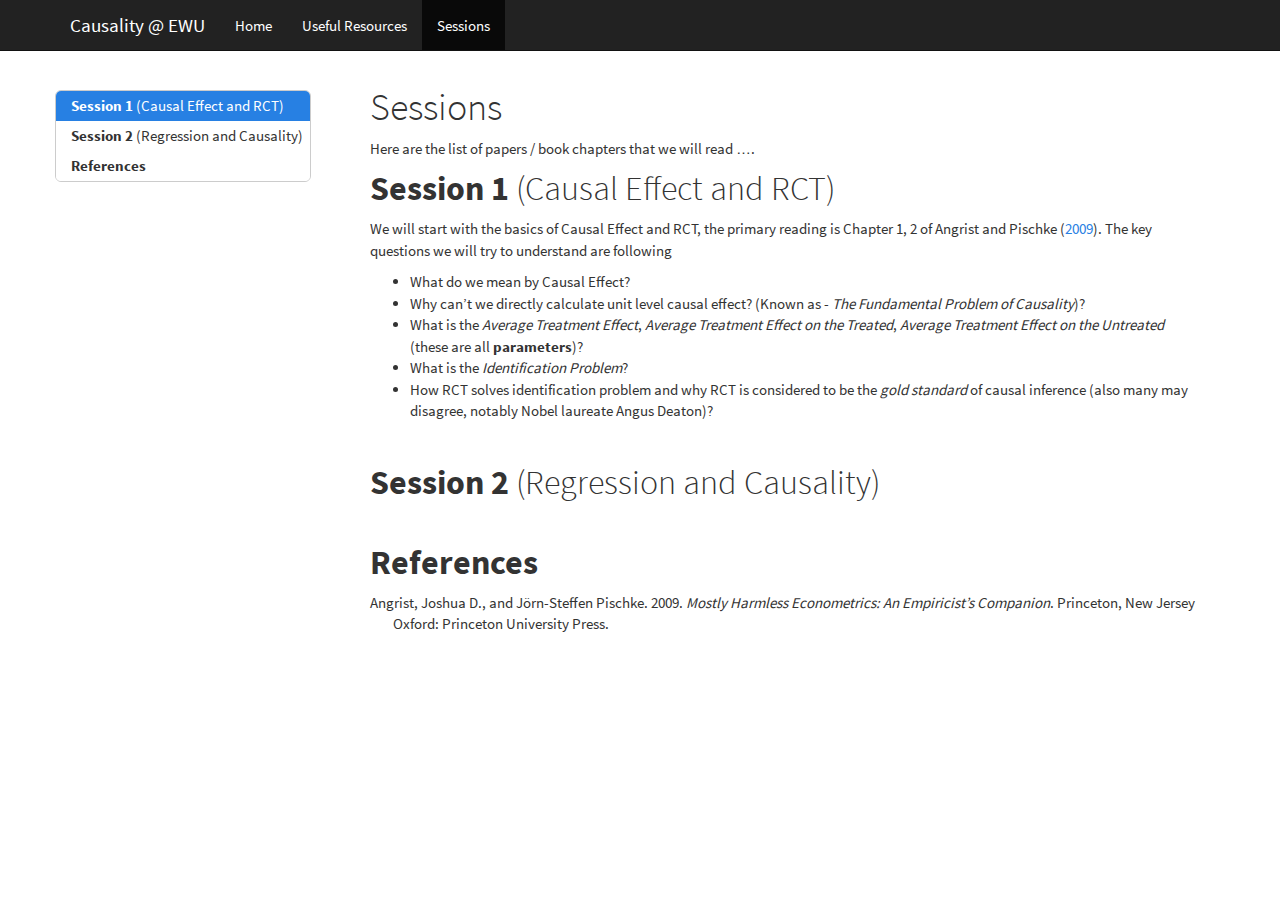
<file: sessions.html>
<!DOCTYPE html>

<html>

<head>

<meta charset="utf-8" />
<meta name="generator" content="pandoc" />
<meta http-equiv="X-UA-Compatible" content="IE=EDGE" />




<title>Sessions</title>

<script src="site_libs/header-attrs-2.25/header-attrs.js"></script>
<script src="site_libs/jquery-3.6.0/jquery-3.6.0.min.js"></script>
<meta name="viewport" content="width=device-width, initial-scale=1" />
<link href="site_libs/bootstrap-3.3.5/css/cosmo.min.css" rel="stylesheet" />
<script src="site_libs/bootstrap-3.3.5/js/bootstrap.min.js"></script>
<script src="site_libs/bootstrap-3.3.5/shim/html5shiv.min.js"></script>
<script src="site_libs/bootstrap-3.3.5/shim/respond.min.js"></script>
<style>h1 {font-size: 34px;}
       h1.title {font-size: 38px;}
       h2 {font-size: 30px;}
       h3 {font-size: 24px;}
       h4 {font-size: 18px;}
       h5 {font-size: 16px;}
       h6 {font-size: 12px;}
       code {color: inherit; background-color: rgba(0, 0, 0, 0.04);}
       pre:not([class]) { background-color: white }</style>
<script src="site_libs/jqueryui-1.13.2/jquery-ui.min.js"></script>
<link href="site_libs/tocify-1.9.1/jquery.tocify.css" rel="stylesheet" />
<script src="site_libs/tocify-1.9.1/jquery.tocify.js"></script>
<script src="site_libs/navigation-1.1/tabsets.js"></script>
<link href="site_libs/highlightjs-9.12.0/default.css" rel="stylesheet" />
<script src="site_libs/highlightjs-9.12.0/highlight.js"></script>
<link href="site_libs/pagedtable-1.1/css/pagedtable.css" rel="stylesheet" />
<script src="site_libs/pagedtable-1.1/js/pagedtable.js"></script>

<style type="text/css">
  code{white-space: pre-wrap;}
  span.smallcaps{font-variant: small-caps;}
  span.underline{text-decoration: underline;}
  div.column{display: inline-block; vertical-align: top; width: 50%;}
  div.hanging-indent{margin-left: 1.5em; text-indent: -1.5em;}
  ul.task-list{list-style: none;}
    </style>

<style type="text/css">code{white-space: pre;}</style>
<script type="text/javascript">
if (window.hljs) {
  hljs.configure({languages: []});
  hljs.initHighlightingOnLoad();
  if (document.readyState && document.readyState === "complete") {
    window.setTimeout(function() { hljs.initHighlighting(); }, 0);
  }
}
</script>





<style type="text/css">
/* for pandoc --citeproc since 2.11 */
div.csl-bib-body { }
div.csl-entry {
  clear: both;
  margin-bottom: 0em;
}
.hanging div.csl-entry {
  margin-left:2em;
  text-indent:-2em;
}
div.csl-left-margin {
  min-width:2em;
  float:left;
}
div.csl-right-inline {
  margin-left:2em;
  padding-left:1em;
}
div.csl-indent {
  margin-left: 2em;
}
</style>




<style type = "text/css">
.main-container {
  max-width: 940px;
  margin-left: auto;
  margin-right: auto;
}
img {
  max-width:100%;
}
.tabbed-pane {
  padding-top: 12px;
}
.html-widget {
  margin-bottom: 20px;
}
button.code-folding-btn:focus {
  outline: none;
}
summary {
  display: list-item;
}
details > summary > p:only-child {
  display: inline;
}
pre code {
  padding: 0;
}
</style>


<style type="text/css">
.dropdown-submenu {
  position: relative;
}
.dropdown-submenu>.dropdown-menu {
  top: 0;
  left: 100%;
  margin-top: -6px;
  margin-left: -1px;
  border-radius: 0 6px 6px 6px;
}
.dropdown-submenu:hover>.dropdown-menu {
  display: block;
}
.dropdown-submenu>a:after {
  display: block;
  content: " ";
  float: right;
  width: 0;
  height: 0;
  border-color: transparent;
  border-style: solid;
  border-width: 5px 0 5px 5px;
  border-left-color: #cccccc;
  margin-top: 5px;
  margin-right: -10px;
}
.dropdown-submenu:hover>a:after {
  border-left-color: #adb5bd;
}
.dropdown-submenu.pull-left {
  float: none;
}
.dropdown-submenu.pull-left>.dropdown-menu {
  left: -100%;
  margin-left: 10px;
  border-radius: 6px 0 6px 6px;
}
</style>

<script type="text/javascript">
// manage active state of menu based on current page
$(document).ready(function () {
  // active menu anchor
  href = window.location.pathname
  href = href.substr(href.lastIndexOf('/') + 1)
  if (href === "")
    href = "index.html";
  var menuAnchor = $('a[href="' + href + '"]');

  // mark the anchor link active (and if it's in a dropdown, also mark that active)
  var dropdown = menuAnchor.closest('li.dropdown');
  if (window.bootstrap) { // Bootstrap 4+
    menuAnchor.addClass('active');
    dropdown.find('> .dropdown-toggle').addClass('active');
  } else { // Bootstrap 3
    menuAnchor.parent().addClass('active');
    dropdown.addClass('active');
  }

  // Navbar adjustments
  var navHeight = $(".navbar").first().height() + 15;
  var style = document.createElement('style');
  var pt = "padding-top: " + navHeight + "px; ";
  var mt = "margin-top: -" + navHeight + "px; ";
  var css = "";
  // offset scroll position for anchor links (for fixed navbar)
  for (var i = 1; i <= 6; i++) {
    css += ".section h" + i + "{ " + pt + mt + "}\n";
  }
  style.innerHTML = "body {" + pt + "padding-bottom: 40px; }\n" + css;
  document.head.appendChild(style);
});
</script>

<!-- tabsets -->

<style type="text/css">
.tabset-dropdown > .nav-tabs {
  display: inline-table;
  max-height: 500px;
  min-height: 44px;
  overflow-y: auto;
  border: 1px solid #ddd;
  border-radius: 4px;
}

.tabset-dropdown > .nav-tabs > li.active:before, .tabset-dropdown > .nav-tabs.nav-tabs-open:before {
  content: "\e259";
  font-family: 'Glyphicons Halflings';
  display: inline-block;
  padding: 10px;
  border-right: 1px solid #ddd;
}

.tabset-dropdown > .nav-tabs.nav-tabs-open > li.active:before {
  content: "\e258";
  font-family: 'Glyphicons Halflings';
  border: none;
}

.tabset-dropdown > .nav-tabs > li.active {
  display: block;
}

.tabset-dropdown > .nav-tabs > li > a,
.tabset-dropdown > .nav-tabs > li > a:focus,
.tabset-dropdown > .nav-tabs > li > a:hover {
  border: none;
  display: inline-block;
  border-radius: 4px;
  background-color: transparent;
}

.tabset-dropdown > .nav-tabs.nav-tabs-open > li {
  display: block;
  float: none;
}

.tabset-dropdown > .nav-tabs > li {
  display: none;
}
</style>

<!-- code folding -->



<style type="text/css">

#TOC {
  margin: 25px 0px 20px 0px;
}
@media (max-width: 768px) {
#TOC {
  position: relative;
  width: 100%;
}
}

@media print {
.toc-content {
  /* see https://github.com/w3c/csswg-drafts/issues/4434 */
  float: right;
}
}

.toc-content {
  padding-left: 30px;
  padding-right: 40px;
}

div.main-container {
  max-width: 1200px;
}

div.tocify {
  width: 20%;
  max-width: 260px;
  max-height: 85%;
}

@media (min-width: 768px) and (max-width: 991px) {
  div.tocify {
    width: 25%;
  }
}

@media (max-width: 767px) {
  div.tocify {
    width: 100%;
    max-width: none;
  }
}

.tocify ul, .tocify li {
  line-height: 20px;
}

.tocify-subheader .tocify-item {
  font-size: 0.90em;
}

.tocify .list-group-item {
  border-radius: 0px;
}


</style>



</head>

<body>


<div class="container-fluid main-container">


<!-- setup 3col/9col grid for toc_float and main content  -->
<div class="row">
<div class="col-xs-12 col-sm-4 col-md-3">
<div id="TOC" class="tocify">
</div>
</div>

<div class="toc-content col-xs-12 col-sm-8 col-md-9">




<div class="navbar navbar-default  navbar-fixed-top" role="navigation">
  <div class="container">
    <div class="navbar-header">
      <button type="button" class="navbar-toggle collapsed" data-toggle="collapse" data-bs-toggle="collapse" data-target="#navbar" data-bs-target="#navbar">
        <span class="icon-bar"></span>
        <span class="icon-bar"></span>
        <span class="icon-bar"></span>
      </button>
      <a class="navbar-brand" href="index.html">Causality @ EWU</a>
    </div>
    <div id="navbar" class="navbar-collapse collapse">
      <ul class="nav navbar-nav">
        <li>
  <a href="index.html">Home</a>
</li>
<li>
  <a href="useful_res.html">Useful Resources</a>
</li>
<li>
  <a href="sessions.html">Sessions</a>
</li>
      </ul>
      <ul class="nav navbar-nav navbar-right">
        
      </ul>
    </div><!--/.nav-collapse -->
  </div><!--/.container -->
</div><!--/.navbar -->

<div id="header">



<h1 class="title toc-ignore">Sessions</h1>

</div>


<p>Here are the list of papers / book chapters that we will read ….</p>
<div id="session-1-causal-effect-and-rct" class="section level1">
<h1><strong>Session 1</strong> (Causal Effect and RCT)</h1>
<p>We will start with the basics of Causal Effect and RCT, the primary
reading is Chapter 1, 2 of <span class="citation">Angrist and Pischke
(<a href="#ref-angrist_2009">2009</a>)</span>. The key questions we will
try to understand are following</p>
<ul>
<li>What do we mean by Causal Effect?</li>
<li>Why can’t we directly calculate unit level causal effect? (Known as
- <em>The Fundamental Problem of Causality</em>)?</li>
<li>What is the <em>Average Treatment Effect</em>, <em>Average Treatment
Effect on the Treated</em>, <em>Average Treatment Effect on the
Untreated</em> (these are all <strong>parameters</strong>)?</li>
<li>What is the <em>Identification Problem</em>?</li>
<li>How RCT solves identification problem and why RCT is considered to
be the <em>gold standard</em> of causal inference (also many may
disagree, notably Nobel laureate Angus Deaton)?</li>
</ul>
<p><br></p>
</div>
<div id="session-2-regression-and-causality" class="section level1">
<h1><strong>Session 2</strong> (Regression and Causality)</h1>
<p><br></p>
</div>
<div id="references" class="section level1">
<h1><strong>References</strong></h1>
<div id="refs" class="references csl-bib-body hanging-indent"
entry-spacing="0">
<div id="ref-angrist_2009" class="csl-entry">
Angrist, Joshua D., and Jörn-Steffen Pischke. 2009. <em>Mostly Harmless
Econometrics: An Empiricist’s Companion</em>. Princeton, New Jersey
Oxford: Princeton University Press.
</div>
</div>
</div>



</div>
</div>

</div>

<script>

// add bootstrap table styles to pandoc tables
function bootstrapStylePandocTables() {
  $('tr.odd').parent('tbody').parent('table').addClass('table table-condensed');
}
$(document).ready(function () {
  bootstrapStylePandocTables();
});


</script>

<!-- tabsets -->

<script>
$(document).ready(function () {
  window.buildTabsets("TOC");
});

$(document).ready(function () {
  $('.tabset-dropdown > .nav-tabs > li').click(function () {
    $(this).parent().toggleClass('nav-tabs-open');
  });
});
</script>

<!-- code folding -->

<script>
$(document).ready(function ()  {

    // temporarily add toc-ignore selector to headers for the consistency with Pandoc
    $('.unlisted.unnumbered').addClass('toc-ignore')

    // move toc-ignore selectors from section div to header
    $('div.section.toc-ignore')
        .removeClass('toc-ignore')
        .children('h1,h2,h3,h4,h5').addClass('toc-ignore');

    // establish options
    var options = {
      selectors: "h1,h2,h3",
      theme: "bootstrap3",
      context: '.toc-content',
      hashGenerator: function (text) {
        return text.replace(/[.\\/?&!#<>]/g, '').replace(/\s/g, '_');
      },
      ignoreSelector: ".toc-ignore",
      scrollTo: 0
    };
    options.showAndHide = true;
    options.smoothScroll = true;

    // tocify
    var toc = $("#TOC").tocify(options).data("toc-tocify");
});
</script>

<!-- dynamically load mathjax for compatibility with self-contained -->
<script>
  (function () {
    var script = document.createElement("script");
    script.type = "text/javascript";
    script.src  = "https://mathjax.rstudio.com/latest/MathJax.js?config=TeX-AMS-MML_HTMLorMML";
    document.getElementsByTagName("head")[0].appendChild(script);
  })();
</script>

</body>
</html>
</file>
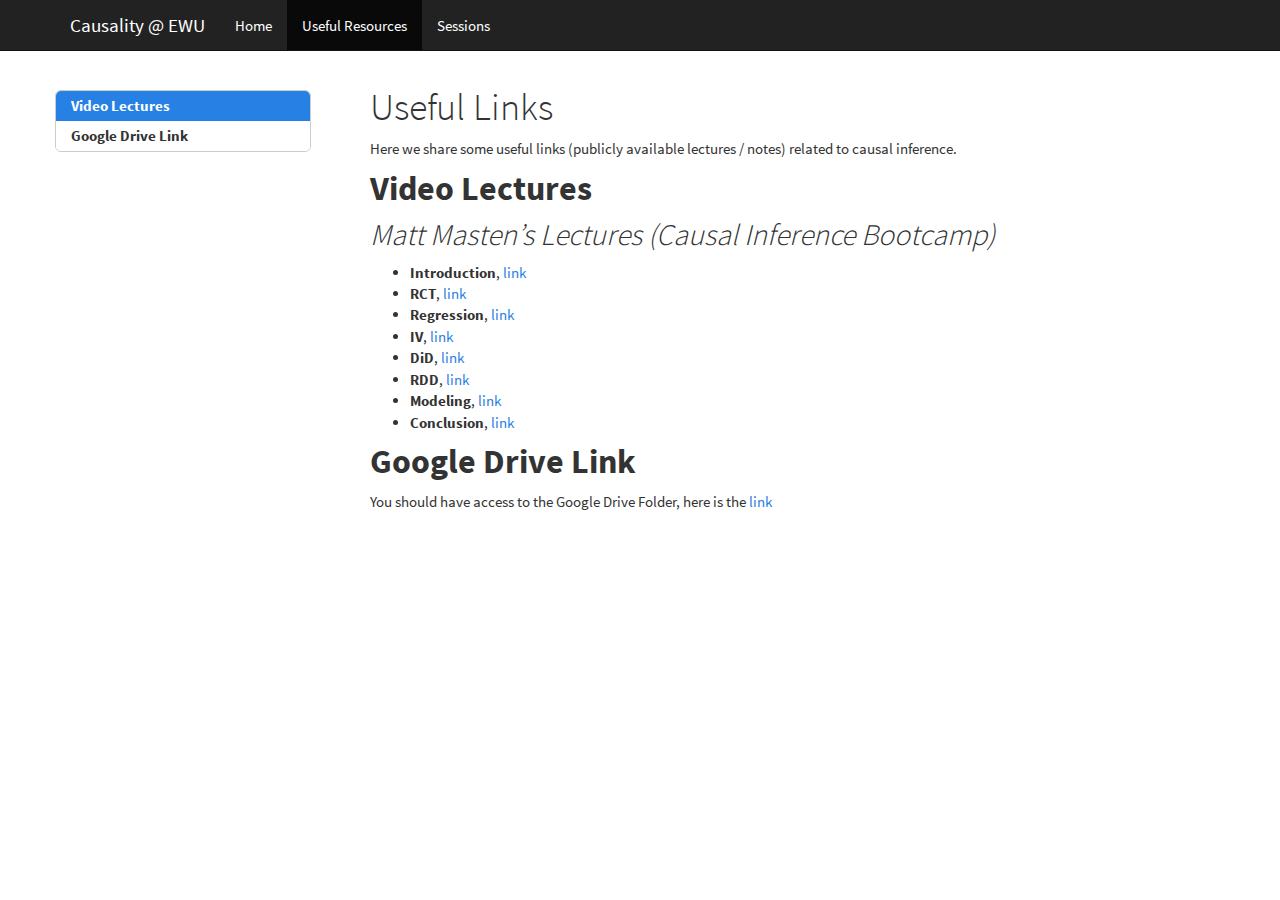
<file: useful_res.html>
<!DOCTYPE html>

<html>

<head>

<meta charset="utf-8" />
<meta name="generator" content="pandoc" />
<meta http-equiv="X-UA-Compatible" content="IE=EDGE" />




<title>Useful Links</title>

<script src="site_libs/header-attrs-2.25/header-attrs.js"></script>
<script src="site_libs/jquery-3.6.0/jquery-3.6.0.min.js"></script>
<meta name="viewport" content="width=device-width, initial-scale=1" />
<link href="site_libs/bootstrap-3.3.5/css/cosmo.min.css" rel="stylesheet" />
<script src="site_libs/bootstrap-3.3.5/js/bootstrap.min.js"></script>
<script src="site_libs/bootstrap-3.3.5/shim/html5shiv.min.js"></script>
<script src="site_libs/bootstrap-3.3.5/shim/respond.min.js"></script>
<style>h1 {font-size: 34px;}
       h1.title {font-size: 38px;}
       h2 {font-size: 30px;}
       h3 {font-size: 24px;}
       h4 {font-size: 18px;}
       h5 {font-size: 16px;}
       h6 {font-size: 12px;}
       code {color: inherit; background-color: rgba(0, 0, 0, 0.04);}
       pre:not([class]) { background-color: white }</style>
<script src="site_libs/jqueryui-1.13.2/jquery-ui.min.js"></script>
<link href="site_libs/tocify-1.9.1/jquery.tocify.css" rel="stylesheet" />
<script src="site_libs/tocify-1.9.1/jquery.tocify.js"></script>
<script src="site_libs/navigation-1.1/tabsets.js"></script>
<link href="site_libs/highlightjs-9.12.0/default.css" rel="stylesheet" />
<script src="site_libs/highlightjs-9.12.0/highlight.js"></script>
<link href="site_libs/pagedtable-1.1/css/pagedtable.css" rel="stylesheet" />
<script src="site_libs/pagedtable-1.1/js/pagedtable.js"></script>

<style type="text/css">
  code{white-space: pre-wrap;}
  span.smallcaps{font-variant: small-caps;}
  span.underline{text-decoration: underline;}
  div.column{display: inline-block; vertical-align: top; width: 50%;}
  div.hanging-indent{margin-left: 1.5em; text-indent: -1.5em;}
  ul.task-list{list-style: none;}
    </style>

<style type="text/css">code{white-space: pre;}</style>
<script type="text/javascript">
if (window.hljs) {
  hljs.configure({languages: []});
  hljs.initHighlightingOnLoad();
  if (document.readyState && document.readyState === "complete") {
    window.setTimeout(function() { hljs.initHighlighting(); }, 0);
  }
}
</script>









<style type = "text/css">
.main-container {
  max-width: 940px;
  margin-left: auto;
  margin-right: auto;
}
img {
  max-width:100%;
}
.tabbed-pane {
  padding-top: 12px;
}
.html-widget {
  margin-bottom: 20px;
}
button.code-folding-btn:focus {
  outline: none;
}
summary {
  display: list-item;
}
details > summary > p:only-child {
  display: inline;
}
pre code {
  padding: 0;
}
</style>


<style type="text/css">
.dropdown-submenu {
  position: relative;
}
.dropdown-submenu>.dropdown-menu {
  top: 0;
  left: 100%;
  margin-top: -6px;
  margin-left: -1px;
  border-radius: 0 6px 6px 6px;
}
.dropdown-submenu:hover>.dropdown-menu {
  display: block;
}
.dropdown-submenu>a:after {
  display: block;
  content: " ";
  float: right;
  width: 0;
  height: 0;
  border-color: transparent;
  border-style: solid;
  border-width: 5px 0 5px 5px;
  border-left-color: #cccccc;
  margin-top: 5px;
  margin-right: -10px;
}
.dropdown-submenu:hover>a:after {
  border-left-color: #adb5bd;
}
.dropdown-submenu.pull-left {
  float: none;
}
.dropdown-submenu.pull-left>.dropdown-menu {
  left: -100%;
  margin-left: 10px;
  border-radius: 6px 0 6px 6px;
}
</style>

<script type="text/javascript">
// manage active state of menu based on current page
$(document).ready(function () {
  // active menu anchor
  href = window.location.pathname
  href = href.substr(href.lastIndexOf('/') + 1)
  if (href === "")
    href = "index.html";
  var menuAnchor = $('a[href="' + href + '"]');

  // mark the anchor link active (and if it's in a dropdown, also mark that active)
  var dropdown = menuAnchor.closest('li.dropdown');
  if (window.bootstrap) { // Bootstrap 4+
    menuAnchor.addClass('active');
    dropdown.find('> .dropdown-toggle').addClass('active');
  } else { // Bootstrap 3
    menuAnchor.parent().addClass('active');
    dropdown.addClass('active');
  }

  // Navbar adjustments
  var navHeight = $(".navbar").first().height() + 15;
  var style = document.createElement('style');
  var pt = "padding-top: " + navHeight + "px; ";
  var mt = "margin-top: -" + navHeight + "px; ";
  var css = "";
  // offset scroll position for anchor links (for fixed navbar)
  for (var i = 1; i <= 6; i++) {
    css += ".section h" + i + "{ " + pt + mt + "}\n";
  }
  style.innerHTML = "body {" + pt + "padding-bottom: 40px; }\n" + css;
  document.head.appendChild(style);
});
</script>

<!-- tabsets -->

<style type="text/css">
.tabset-dropdown > .nav-tabs {
  display: inline-table;
  max-height: 500px;
  min-height: 44px;
  overflow-y: auto;
  border: 1px solid #ddd;
  border-radius: 4px;
}

.tabset-dropdown > .nav-tabs > li.active:before, .tabset-dropdown > .nav-tabs.nav-tabs-open:before {
  content: "\e259";
  font-family: 'Glyphicons Halflings';
  display: inline-block;
  padding: 10px;
  border-right: 1px solid #ddd;
}

.tabset-dropdown > .nav-tabs.nav-tabs-open > li.active:before {
  content: "\e258";
  font-family: 'Glyphicons Halflings';
  border: none;
}

.tabset-dropdown > .nav-tabs > li.active {
  display: block;
}

.tabset-dropdown > .nav-tabs > li > a,
.tabset-dropdown > .nav-tabs > li > a:focus,
.tabset-dropdown > .nav-tabs > li > a:hover {
  border: none;
  display: inline-block;
  border-radius: 4px;
  background-color: transparent;
}

.tabset-dropdown > .nav-tabs.nav-tabs-open > li {
  display: block;
  float: none;
}

.tabset-dropdown > .nav-tabs > li {
  display: none;
}
</style>

<!-- code folding -->



<style type="text/css">

#TOC {
  margin: 25px 0px 20px 0px;
}
@media (max-width: 768px) {
#TOC {
  position: relative;
  width: 100%;
}
}

@media print {
.toc-content {
  /* see https://github.com/w3c/csswg-drafts/issues/4434 */
  float: right;
}
}

.toc-content {
  padding-left: 30px;
  padding-right: 40px;
}

div.main-container {
  max-width: 1200px;
}

div.tocify {
  width: 20%;
  max-width: 260px;
  max-height: 85%;
}

@media (min-width: 768px) and (max-width: 991px) {
  div.tocify {
    width: 25%;
  }
}

@media (max-width: 767px) {
  div.tocify {
    width: 100%;
    max-width: none;
  }
}

.tocify ul, .tocify li {
  line-height: 20px;
}

.tocify-subheader .tocify-item {
  font-size: 0.90em;
}

.tocify .list-group-item {
  border-radius: 0px;
}


</style>



</head>

<body>


<div class="container-fluid main-container">


<!-- setup 3col/9col grid for toc_float and main content  -->
<div class="row">
<div class="col-xs-12 col-sm-4 col-md-3">
<div id="TOC" class="tocify">
</div>
</div>

<div class="toc-content col-xs-12 col-sm-8 col-md-9">




<div class="navbar navbar-default  navbar-fixed-top" role="navigation">
  <div class="container">
    <div class="navbar-header">
      <button type="button" class="navbar-toggle collapsed" data-toggle="collapse" data-bs-toggle="collapse" data-target="#navbar" data-bs-target="#navbar">
        <span class="icon-bar"></span>
        <span class="icon-bar"></span>
        <span class="icon-bar"></span>
      </button>
      <a class="navbar-brand" href="index.html">Causality @ EWU</a>
    </div>
    <div id="navbar" class="navbar-collapse collapse">
      <ul class="nav navbar-nav">
        <li>
  <a href="index.html">Home</a>
</li>
<li>
  <a href="useful_res.html">Useful Resources</a>
</li>
<li>
  <a href="sessions.html">Sessions</a>
</li>
      </ul>
      <ul class="nav navbar-nav navbar-right">
        
      </ul>
    </div><!--/.nav-collapse -->
  </div><!--/.container -->
</div><!--/.navbar -->

<div id="header">



<h1 class="title toc-ignore">Useful Links</h1>

</div>


<p>Here we share some useful links (publicly available lectures / notes)
related to causal inference.</p>
<div id="video-lectures" class="section level1">
<h1><strong>Video Lectures</strong></h1>
<div id="matt-mastens-lectures-causal-inference-bootcamp"
class="section level2">
<h2><em>Matt Masten’s Lectures (Causal Inference Bootcamp)</em></h2>
<ul>
<li><strong>Introduction</strong>, <a
href="https://www.youtube.com/playlist?list=PL1M5TsfDV6Vufqfs_h5fDR3pBhIj4QOW7">link</a></li>
<li><strong>RCT</strong>, <a
href="https://www.youtube.com/playlist?list=PL1M5TsfDV6Vui-q_q1Bq5kF2Y77udGwWx">link</a></li>
<li><strong>Regression</strong>, <a
href="https://www.youtube.com/playlist?list=PL1M5TsfDV6Vu-GcB4Eb1P1KQ3wVxMI9Mn">link</a></li>
<li><strong>IV</strong>, <a
href="https://www.youtube.com/playlist?list=PL1M5TsfDV6VsE11CCeMuBL0owBpwp4xru">link</a></li>
<li><strong>DiD</strong>, <a
href="https://www.youtube.com/playlist?list=PL1M5TsfDV6Vs7Z_-wKgRnRWtrOyN7YP4U">link</a></li>
<li><strong>RDD</strong>, <a
href="https://www.youtube.com/playlist?list=PL1M5TsfDV6Vs9biqgcsAG-ZQAqqkXaOqA">link</a></li>
<li><strong>Modeling</strong>, <a
href="https://www.youtube.com/playlist?list=PL1M5TsfDV6Vs53iHrxybY3rUa0MU1qAOy">link</a></li>
<li><strong>Conclusion</strong>, <a
href="https://www.youtube.com/playlist?list=PL1M5TsfDV6VsiMw3IAsfyaZBmZfpSj7Bf">link</a></li>
</ul>
</div>
</div>
<div id="google-drive-link" class="section level1">
<h1><strong>Google Drive Link</strong></h1>
<p>You should have access to the Google Drive Folder, here is the <a
href="https://drive.google.com/drive/folders/132IX6Tlz3p04S6dmRt8ZiysCKrJBNEh8?usp=sharing">link</a></p>
</div>



</div>
</div>

</div>

<script>

// add bootstrap table styles to pandoc tables
function bootstrapStylePandocTables() {
  $('tr.odd').parent('tbody').parent('table').addClass('table table-condensed');
}
$(document).ready(function () {
  bootstrapStylePandocTables();
});


</script>

<!-- tabsets -->

<script>
$(document).ready(function () {
  window.buildTabsets("TOC");
});

$(document).ready(function () {
  $('.tabset-dropdown > .nav-tabs > li').click(function () {
    $(this).parent().toggleClass('nav-tabs-open');
  });
});
</script>

<!-- code folding -->

<script>
$(document).ready(function ()  {

    // temporarily add toc-ignore selector to headers for the consistency with Pandoc
    $('.unlisted.unnumbered').addClass('toc-ignore')

    // move toc-ignore selectors from section div to header
    $('div.section.toc-ignore')
        .removeClass('toc-ignore')
        .children('h1,h2,h3,h4,h5').addClass('toc-ignore');

    // establish options
    var options = {
      selectors: "h1,h2,h3",
      theme: "bootstrap3",
      context: '.toc-content',
      hashGenerator: function (text) {
        return text.replace(/[.\\/?&!#<>]/g, '').replace(/\s/g, '_');
      },
      ignoreSelector: ".toc-ignore",
      scrollTo: 0
    };
    options.showAndHide = true;
    options.smoothScroll = true;

    // tocify
    var toc = $("#TOC").tocify(options).data("toc-tocify");
});
</script>

<!-- dynamically load mathjax for compatibility with self-contained -->
<script>
  (function () {
    var script = document.createElement("script");
    script.type = "text/javascript";
    script.src  = "https://mathjax.rstudio.com/latest/MathJax.js?config=TeX-AMS-MML_HTMLorMML";
    document.getElementsByTagName("head")[0].appendChild(script);
  })();
</script>

</body>
</html>
</file>
<file: site_libs/highlightjs-9.12.0/default.css>
.hljs-literal {
  color: #990073;
}

.hljs-number {
  color: #099;
}

.hljs-comment {
  color: #998;
  font-style: italic;
}

.hljs-keyword {
  color: #900;
  font-weight: bold;
}

.hljs-string {
  color: #d14;
}
</file>
<file: site_libs/pagedtable-1.1/css/pagedtable.css>
.pagedtable {
  overflow: auto;
  padding-left: 8px;
  padding-right: 8px;
}

.pagedtable-wrapper {
  border: 1px solid #ccc;
  border-radius: 4px;
  margin-bottom: 10px;
}

.pagedtable table {
  width: 100%;
  max-width: 100%;
  margin: 0;
}

.pagedtable th {
  padding: 0 5px 0 5px;
  border: none;
  border-bottom: 2px solid #dddddd;

  min-width: 45px;
}

.pagedtable-empty th {
  display: none;
}

.pagedtable td {
  padding: 0 4px 0 4px;
}

.pagedtable .even {
  background-color: rgba(140, 140, 140, 0.1);
}

.pagedtable-padding-col {
  display: none;
}

.pagedtable a {
  -webkit-touch-callout: none;
  -webkit-user-select: none;
  -khtml-user-select: none;
  -moz-user-select: none;
  -ms-user-select: none;
  user-select: none;
}

.pagedtable-index-nav {
  cursor: pointer;
  padding: 0 5px 0 5px;
  float: right;
  border: 0;
}

.pagedtable-index-nav-disabled {
  cursor: default;
  text-decoration: none;
  color: #999;
}

a.pagedtable-index-nav-disabled:hover {
  text-decoration: none;
  color: #999;
}

.pagedtable-indexes {
  cursor: pointer;
  float: right;
  border: 0;
}

.pagedtable-index-current {
  cursor: default;
  text-decoration: none;
  font-weight: bold;
  color: #333;
  border: 0;
}

a.pagedtable-index-current:hover {
  text-decoration: none;
  font-weight: bold;
  color: #333;
}

.pagedtable-index {
  width: 30px;
  display: inline-block;
  text-align: center;
  border: 0;
}

.pagedtable-index-separator-left {
  display: inline-block;
  color: #333;
  font-size: 9px;
  padding: 0 0 0 0;
  cursor: default;
}

.pagedtable-index-separator-right {
  display: inline-block;
  color: #333;
  font-size: 9px;
  padding: 0 4px 0 0;
  cursor: default;
}

.pagedtable-footer {
  padding-top: 4px;
  padding-bottom: 5px;
}

.pagedtable-not-empty .pagedtable-footer {
  border-top: 2px solid #dddddd;
}

.pagedtable-info {
  overflow: hidden;
  color: #999;
  white-space: nowrap;
  text-overflow: ellipsis;
}

.pagedtable-header-name {
  overflow: hidden;
  text-overflow: ellipsis;
}

.pagedtable-header-type {
  color: #999;
  font-weight: 400;
}

.pagedtable-na-cell {
  font-style: italic;
  opacity: 0.3;
}
</file>
<file: site_libs/bootstrap-3.3.5/css/cosmo.min.css>
@font-face {
  font-family: 'Source Sans Pro';
  font-style: normal;
  font-weight: 300;
  src: url(fonts/SourceSansProLight.ttf) format('truetype');
}
@font-face {
  font-family: 'Source Sans Pro';
  font-style: normal;
  font-weight: 400;
  src: url(fonts/SourceSansPro.ttf) format('truetype');
}
@font-face {
  font-family: 'Source Sans Pro';
  font-style: normal;
  font-weight: 700;
  src: url(fonts/SourceSansProBold.ttf) format('truetype');
}

/*!
 * bootswatch v3.3.6
 * Homepage: http://bootswatch.com
 * Copyright 2012-2015 Thomas Park
 * Licensed under MIT
 * Based on Bootstrap
*//*!
 * Bootstrap v3.3.6 (http://getbootstrap.com)
 * Copyright 2011-2015 Twitter, Inc.
 * Licensed under MIT (https://github.com/twbs/bootstrap/blob/master/LICENSE)
 *//*! normalize.css v3.0.3 | MIT License | github.com/necolas/normalize.css */html{font-family:sans-serif;-ms-text-size-adjust:100%;-webkit-text-size-adjust:100%}body{margin:0}article,aside,details,figcaption,figure,footer,header,hgroup,main,menu,nav,section,summary{display:block}audio,canvas,progress,video{display:inline-block;vertical-align:baseline}audio:not([controls]){display:none;height:0}[hidden],template{display:none}a{background-color:transparent}a:active,a:hover{outline:0}abbr[title]{border-bottom:1px dotted}b,strong{font-weight:bold}dfn{font-style:italic}h1{font-size:2em;margin:0.67em 0}mark{background:#ff0;color:#000}small{font-size:80%}sub,sup{font-size:75%;line-height:0;position:relative;vertical-align:baseline}sup{top:-0.5em}sub{bottom:-0.25em}img{border:0}svg:not(:root){overflow:hidden}figure{margin:1em 40px}hr{-webkit-box-sizing:content-box;-moz-box-sizing:content-box;box-sizing:content-box;height:0}pre{overflow:auto}code,kbd,pre,samp{font-family:monospace, monospace;font-size:1em}button,input,optgroup,select,textarea{color:inherit;font:inherit;margin:0}button{overflow:visible}button,select{text-transform:none}button,html input[type="button"],input[type="reset"],input[type="submit"]{-webkit-appearance:button;cursor:pointer}button[disabled],html input[disabled]{cursor:default}button::-moz-focus-inner,input::-moz-focus-inner{border:0;padding:0}input{line-height:normal}input[type="checkbox"],input[type="radio"]{-webkit-box-sizing:border-box;-moz-box-sizing:border-box;box-sizing:border-box;padding:0}input[type="number"]::-webkit-inner-spin-button,input[type="number"]::-webkit-outer-spin-button{height:auto}input[type="search"]{-webkit-appearance:textfield;-webkit-box-sizing:content-box;-moz-box-sizing:content-box;box-sizing:content-box}input[type="search"]::-webkit-search-cancel-button,input[type="search"]::-webkit-search-decoration{-webkit-appearance:none}fieldset{border:1px solid #c0c0c0;margin:0 2px;padding:0.35em 0.625em 0.75em}legend{border:0;padding:0}textarea{overflow:auto}optgroup{font-weight:bold}table{border-collapse:collapse;border-spacing:0}td,th{padding:0}/*! Source: https://github.com/h5bp/html5-boilerplate/blob/master/src/css/main.css */@media print{*,*:before,*:after{background:transparent !important;color:#000 !important;-webkit-box-shadow:none !important;box-shadow:none !important;text-shadow:none !important}a,a:visited{text-decoration:underline}a[href]:after{content:" (" attr(href) ")"}abbr[title]:after{content:" (" attr(title) ")"}a[href^="#"]:after,a[href^="javascript:"]:after{content:""}pre,blockquote{border:1px solid #999;page-break-inside:avoid}thead{display:table-header-group}tr,img{page-break-inside:avoid}img{max-width:100% !important}p,h2,h3{orphans:3;widows:3}h2,h3{page-break-after:avoid}.navbar{display:none}.btn>.caret,.dropup>.btn>.caret{border-top-color:#000 !important}.label{border:1px solid #000}.table{border-collapse:collapse !important}.table td,.table th{background-color:#fff !important}.table-bordered th,.table-bordered td{border:1px solid #ddd !important}}@font-face{font-family:'Glyphicons Halflings';src:url('../fonts/glyphicons-halflings-regular.eot');src:url('../fonts/glyphicons-halflings-regular.eot?#iefix') format('embedded-opentype'),url('../fonts/glyphicons-halflings-regular.woff') format('woff'),url('../fonts/glyphicons-halflings-regular.ttf') format('truetype'),url('../fonts/glyphicons-halflings-regular.svg#glyphicons_halflingsregular') format('svg')}.glyphicon{position:relative;top:1px;display:inline-block;font-family:'Glyphicons Halflings';font-style:normal;font-weight:normal;line-height:1;-webkit-font-smoothing:antialiased;-moz-osx-font-smoothing:grayscale}.glyphicon-asterisk:before{content:"\002a"}.glyphicon-plus:before{content:"\002b"}.glyphicon-euro:before,.glyphicon-eur:before{content:"\20ac"}.glyphicon-minus:before{content:"\2212"}.glyphicon-cloud:before{content:"\2601"}.glyphicon-envelope:before{content:"\2709"}.glyphicon-pencil:before{content:"\270f"}.glyphicon-glass:before{content:"\e001"}.glyphicon-music:before{content:"\e002"}.glyphicon-search:before{content:"\e003"}.glyphicon-heart:before{content:"\e005"}.glyphicon-star:before{content:"\e006"}.glyphicon-star-empty:before{content:"\e007"}.glyphicon-user:before{content:"\e008"}.glyphicon-film:before{content:"\e009"}.glyphicon-th-large:before{content:"\e010"}.glyphicon-th:before{content:"\e011"}.glyphicon-th-list:before{content:"\e012"}.glyphicon-ok:before{content:"\e013"}.glyphicon-remove:before{content:"\e014"}.glyphicon-zoom-in:before{content:"\e015"}.glyphicon-zoom-out:before{content:"\e016"}.glyphicon-off:before{content:"\e017"}.glyphicon-signal:before{content:"\e018"}.glyphicon-cog:before{content:"\e019"}.glyphicon-trash:before{content:"\e020"}.glyphicon-home:before{content:"\e021"}.glyphicon-file:before{content:"\e022"}.glyphicon-time:before{content:"\e023"}.glyphicon-road:before{content:"\e024"}.glyphicon-download-alt:before{content:"\e025"}.glyphicon-download:before{content:"\e026"}.glyphicon-upload:before{content:"\e027"}.glyphicon-inbox:before{content:"\e028"}.glyphicon-play-circle:before{content:"\e029"}.glyphicon-repeat:before{content:"\e030"}.glyphicon-refresh:before{content:"\e031"}.glyphicon-list-alt:before{content:"\e032"}.glyphicon-lock:before{content:"\e033"}.glyphicon-flag:before{content:"\e034"}.glyphicon-headphones:before{content:"\e035"}.glyphicon-volume-off:before{content:"\e036"}.glyphicon-volume-down:before{content:"\e037"}.glyphicon-volume-up:before{content:"\e038"}.glyphicon-qrcode:before{content:"\e039"}.glyphicon-barcode:before{content:"\e040"}.glyphicon-tag:before{content:"\e041"}.glyphicon-tags:before{content:"\e042"}.glyphicon-book:before{content:"\e043"}.glyphicon-bookmark:before{content:"\e044"}.glyphicon-print:before{content:"\e045"}.glyphicon-camera:before{content:"\e046"}.glyphicon-font:before{content:"\e047"}.glyphicon-bold:before{content:"\e048"}.glyphicon-italic:before{content:"\e049"}.glyphicon-text-height:before{content:"\e050"}.glyphicon-text-width:before{content:"\e051"}.glyphicon-align-left:before{content:"\e052"}.glyphicon-align-center:before{content:"\e053"}.glyphicon-align-right:before{content:"\e054"}.glyphicon-align-justify:before{content:"\e055"}.glyphicon-list:before{content:"\e056"}.glyphicon-indent-left:before{content:"\e057"}.glyphicon-indent-right:before{content:"\e058"}.glyphicon-facetime-video:before{content:"\e059"}.glyphicon-picture:before{content:"\e060"}.glyphicon-map-marker:before{content:"\e062"}.glyphicon-adjust:before{content:"\e063"}.glyphicon-tint:before{content:"\e064"}.glyphicon-edit:before{content:"\e065"}.glyphicon-share:before{content:"\e066"}.glyphicon-check:before{content:"\e067"}.glyphicon-move:before{content:"\e068"}.glyphicon-step-backward:before{content:"\e069"}.glyphicon-fast-backward:before{content:"\e070"}.glyphicon-backward:before{content:"\e071"}.glyphicon-play:before{content:"\e072"}.glyphicon-pause:before{content:"\e073"}.glyphicon-stop:before{content:"\e074"}.glyphicon-forward:before{content:"\e075"}.glyphicon-fast-forward:before{content:"\e076"}.glyphicon-step-forward:before{content:"\e077"}.glyphicon-eject:before{content:"\e078"}.glyphicon-chevron-left:before{content:"\e079"}.glyphicon-chevron-right:before{content:"\e080"}.glyphicon-plus-sign:before{content:"\e081"}.glyphicon-minus-sign:before{content:"\e082"}.glyphicon-remove-sign:before{content:"\e083"}.glyphicon-ok-sign:before{content:"\e084"}.glyphicon-question-sign:before{content:"\e085"}.glyphicon-info-sign:before{content:"\e086"}.glyphicon-screenshot:before{content:"\e087"}.glyphicon-remove-circle:before{content:"\e088"}.glyphicon-ok-circle:before{content:"\e089"}.glyphicon-ban-circle:before{content:"\e090"}.glyphicon-arrow-left:before{content:"\e091"}.glyphicon-arrow-right:before{content:"\e092"}.glyphicon-arrow-up:before{content:"\e093"}.glyphicon-arrow-down:before{content:"\e094"}.glyphicon-share-alt:before{content:"\e095"}.glyphicon-resize-full:before{content:"\e096"}.glyphicon-resize-small:before{content:"\e097"}.glyphicon-exclamation-sign:before{content:"\e101"}.glyphicon-gift:before{content:"\e102"}.glyphicon-leaf:before{content:"\e103"}.glyphicon-fire:before{content:"\e104"}.glyphicon-eye-open:before{content:"\e105"}.glyphicon-eye-close:before{content:"\e106"}.glyphicon-warning-sign:before{content:"\e107"}.glyphicon-plane:before{content:"\e108"}.glyphicon-calendar:before{content:"\e109"}.glyphicon-random:before{content:"\e110"}.glyphicon-comment:before{content:"\e111"}.glyphicon-magnet:before{content:"\e112"}.glyphicon-chevron-up:before{content:"\e113"}.glyphicon-chevron-down:before{content:"\e114"}.glyphicon-retweet:before{content:"\e115"}.glyphicon-shopping-cart:before{content:"\e116"}.glyphicon-folder-close:before{content:"\e117"}.glyphicon-folder-open:before{content:"\e118"}.glyphicon-resize-vertical:before{content:"\e119"}.glyphicon-resize-horizontal:before{content:"\e120"}.glyphicon-hdd:before{content:"\e121"}.glyphicon-bullhorn:before{content:"\e122"}.glyphicon-bell:before{content:"\e123"}.glyphicon-certificate:before{content:"\e124"}.glyphicon-thumbs-up:before{content:"\e125"}.glyphicon-thumbs-down:before{content:"\e126"}.glyphicon-hand-right:before{content:"\e127"}.glyphicon-hand-left:before{content:"\e128"}.glyphicon-hand-up:before{content:"\e129"}.glyphicon-hand-down:before{content:"\e130"}.glyphicon-circle-arrow-right:before{content:"\e131"}.glyphicon-circle-arrow-left:before{content:"\e132"}.glyphicon-circle-arrow-up:before{content:"\e133"}.glyphicon-circle-arrow-down:before{content:"\e134"}.glyphicon-globe:before{content:"\e135"}.glyphicon-wrench:before{content:"\e136"}.glyphicon-tasks:before{content:"\e137"}.glyphicon-filter:before{content:"\e138"}.glyphicon-briefcase:before{content:"\e139"}.glyphicon-fullscreen:before{content:"\e140"}.glyphicon-dashboard:before{content:"\e141"}.glyphicon-paperclip:before{content:"\e142"}.glyphicon-heart-empty:before{content:"\e143"}.glyphicon-link:before{content:"\e144"}.glyphicon-phone:before{content:"\e145"}.glyphicon-pushpin:before{content:"\e146"}.glyphicon-usd:before{content:"\e148"}.glyphicon-gbp:before{content:"\e149"}.glyphicon-sort:before{content:"\e150"}.glyphicon-sort-by-alphabet:before{content:"\e151"}.glyphicon-sort-by-alphabet-alt:before{content:"\e152"}.glyphicon-sort-by-order:before{content:"\e153"}.glyphicon-sort-by-order-alt:before{content:"\e154"}.glyphicon-sort-by-attributes:before{content:"\e155"}.glyphicon-sort-by-attributes-alt:before{content:"\e156"}.glyphicon-unchecked:before{content:"\e157"}.glyphicon-expand:before{content:"\e158"}.glyphicon-collapse-down:before{content:"\e159"}.glyphicon-collapse-up:before{content:"\e160"}.glyphicon-log-in:before{content:"\e161"}.glyphicon-flash:before{content:"\e162"}.glyphicon-log-out:before{content:"\e163"}.glyphicon-new-window:before{content:"\e164"}.glyphicon-record:before{content:"\e165"}.glyphicon-save:before{content:"\e166"}.glyphicon-open:before{content:"\e167"}.glyphicon-saved:before{content:"\e168"}.glyphicon-import:before{content:"\e169"}.glyphicon-export:before{content:"\e170"}.glyphicon-send:before{content:"\e171"}.glyphicon-floppy-disk:before{content:"\e172"}.glyphicon-floppy-saved:before{content:"\e173"}.glyphicon-floppy-remove:before{content:"\e174"}.glyphicon-floppy-save:before{content:"\e175"}.glyphicon-floppy-open:before{content:"\e176"}.glyphicon-credit-card:before{content:"\e177"}.glyphicon-transfer:before{content:"\e178"}.glyphicon-cutlery:before{content:"\e179"}.glyphicon-header:before{content:"\e180"}.glyphicon-compressed:before{content:"\e181"}.glyphicon-earphone:before{content:"\e182"}.glyphicon-phone-alt:before{content:"\e183"}.glyphicon-tower:before{content:"\e184"}.glyphicon-stats:before{content:"\e185"}.glyphicon-sd-video:before{content:"\e186"}.glyphicon-hd-video:before{content:"\e187"}.glyphicon-subtitles:before{content:"\e188"}.glyphicon-sound-stereo:before{content:"\e189"}.glyphicon-sound-dolby:before{content:"\e190"}.glyphicon-sound-5-1:before{content:"\e191"}.glyphicon-sound-6-1:before{content:"\e192"}.glyphicon-sound-7-1:before{content:"\e193"}.glyphicon-copyright-mark:before{content:"\e194"}.glyphicon-registration-mark:before{content:"\e195"}.glyphicon-cloud-download:before{content:"\e197"}.glyphicon-cloud-upload:before{content:"\e198"}.glyphicon-tree-conifer:before{content:"\e199"}.glyphicon-tree-deciduous:before{content:"\e200"}.glyphicon-cd:before{content:"\e201"}.glyphicon-save-file:before{content:"\e202"}.glyphicon-open-file:before{content:"\e203"}.glyphicon-level-up:before{content:"\e204"}.glyphicon-copy:before{content:"\e205"}.glyphicon-paste:before{content:"\e206"}.glyphicon-alert:before{content:"\e209"}.glyphicon-equalizer:before{content:"\e210"}.glyphicon-king:before{content:"\e211"}.glyphicon-queen:before{content:"\e212"}.glyphicon-pawn:before{content:"\e213"}.glyphicon-bishop:before{content:"\e214"}.glyphicon-knight:before{content:"\e215"}.glyphicon-baby-formula:before{content:"\e216"}.glyphicon-tent:before{content:"\26fa"}.glyphicon-blackboard:before{content:"\e218"}.glyphicon-bed:before{content:"\e219"}.glyphicon-apple:before{content:"\f8ff"}.glyphicon-erase:before{content:"\e221"}.glyphicon-hourglass:before{content:"\231b"}.glyphicon-lamp:before{content:"\e223"}.glyphicon-duplicate:before{content:"\e224"}.glyphicon-piggy-bank:before{content:"\e225"}.glyphicon-scissors:before{content:"\e226"}.glyphicon-bitcoin:before{content:"\e227"}.glyphicon-btc:before{content:"\e227"}.glyphicon-xbt:before{content:"\e227"}.glyphicon-yen:before{content:"\00a5"}.glyphicon-jpy:before{content:"\00a5"}.glyphicon-ruble:before{content:"\20bd"}.glyphicon-rub:before{content:"\20bd"}.glyphicon-scale:before{content:"\e230"}.glyphicon-ice-lolly:before{content:"\e231"}.glyphicon-ice-lolly-tasted:before{content:"\e232"}.glyphicon-education:before{content:"\e233"}.glyphicon-option-horizontal:before{content:"\e234"}.glyphicon-option-vertical:before{content:"\e235"}.glyphicon-menu-hamburger:before{content:"\e236"}.glyphicon-modal-window:before{content:"\e237"}.glyphicon-oil:before{content:"\e238"}.glyphicon-grain:before{content:"\e239"}.glyphicon-sunglasses:before{content:"\e240"}.glyphicon-text-size:before{content:"\e241"}.glyphicon-text-color:before{content:"\e242"}.glyphicon-text-background:before{content:"\e243"}.glyphicon-object-align-top:before{content:"\e244"}.glyphicon-object-align-bottom:before{content:"\e245"}.glyphicon-object-align-horizontal:before{content:"\e246"}.glyphicon-object-align-left:before{content:"\e247"}.glyphicon-object-align-vertical:before{content:"\e248"}.glyphicon-object-align-right:before{content:"\e249"}.glyphicon-triangle-right:before{content:"\e250"}.glyphicon-triangle-left:before{content:"\e251"}.glyphicon-triangle-bottom:before{content:"\e252"}.glyphicon-triangle-top:before{content:"\e253"}.glyphicon-console:before{content:"\e254"}.glyphicon-superscript:before{content:"\e255"}.glyphicon-subscript:before{content:"\e256"}.glyphicon-menu-left:before{content:"\e257"}.glyphicon-menu-right:before{content:"\e258"}.glyphicon-menu-down:before{content:"\e259"}.glyphicon-menu-up:before{content:"\e260"}*{-webkit-box-sizing:border-box;-moz-box-sizing:border-box;box-sizing:border-box}*:before,*:after{-webkit-box-sizing:border-box;-moz-box-sizing:border-box;box-sizing:border-box}html{font-size:10px;-webkit-tap-highlight-color:rgba(0,0,0,0)}body{font-family:"Source Sans Pro",Calibri,Candara,Arial,sans-serif;font-size:15px;line-height:1.42857143;color:#333333;background-color:#ffffff}input,button,select,textarea{font-family:inherit;font-size:inherit;line-height:inherit}a{color:#2780e3;text-decoration:none}a:hover,a:focus{color:#165ba8;text-decoration:underline}a:focus{outline:thin dotted;outline:5px auto -webkit-focus-ring-color;outline-offset:-2px}figure{margin:0}img{vertical-align:middle}.img-responsive,.thumbnail>img,.thumbnail a>img,.carousel-inner>.item>img,.carousel-inner>.item>a>img{display:block;max-width:100%;height:auto}.img-rounded{border-radius:0}.img-thumbnail{padding:4px;line-height:1.42857143;background-color:#ffffff;border:1px solid #dddddd;border-radius:0;-webkit-transition:all .2s ease-in-out;-o-transition:all .2s ease-in-out;transition:all .2s ease-in-out;display:inline-block;max-width:100%;height:auto}.img-circle{border-radius:50%}hr{margin-top:21px;margin-bottom:21px;border:0;border-top:1px solid #e6e6e6}.sr-only{position:absolute;width:1px;height:1px;margin:-1px;padding:0;overflow:hidden;clip:rect(0, 0, 0, 0);border:0}.sr-only-focusable:active,.sr-only-focusable:focus{position:static;width:auto;height:auto;margin:0;overflow:visible;clip:auto}[role="button"]{cursor:pointer}h1,h2,h3,h4,h5,h6,.h1,.h2,.h3,.h4,.h5,.h6{font-family:"Source Sans Pro",Calibri,Candara,Arial,sans-serif;font-weight:300;line-height:1.1;color:inherit}h1 small,h2 small,h3 small,h4 small,h5 small,h6 small,.h1 small,.h2 small,.h3 small,.h4 small,.h5 small,.h6 small,h1 .small,h2 .small,h3 .small,h4 .small,h5 .small,h6 .small,.h1 .small,.h2 .small,.h3 .small,.h4 .small,.h5 .small,.h6 .small{font-weight:normal;line-height:1;color:#999999}h1,.h1,h2,.h2,h3,.h3{margin-top:21px;margin-bottom:10.5px}h1 small,.h1 small,h2 small,.h2 small,h3 small,.h3 small,h1 .small,.h1 .small,h2 .small,.h2 .small,h3 .small,.h3 .small{font-size:65%}h4,.h4,h5,.h5,h6,.h6{margin-top:10.5px;margin-bottom:10.5px}h4 small,.h4 small,h5 small,.h5 small,h6 small,.h6 small,h4 .small,.h4 .small,h5 .small,.h5 .small,h6 .small,.h6 .small{font-size:75%}h1,.h1{font-size:39px}h2,.h2{font-size:32px}h3,.h3{font-size:26px}h4,.h4{font-size:19px}h5,.h5{font-size:15px}h6,.h6{font-size:13px}p{margin:0 0 10.5px}.lead{margin-bottom:21px;font-size:17px;font-weight:300;line-height:1.4}@media (min-width:768px){.lead{font-size:22.5px}}small,.small{font-size:86%}mark,.mark{background-color:#ff7518;padding:.2em}.text-left{text-align:left}.text-right{text-align:right}.text-center{text-align:center}.text-justify{text-align:justify}.text-nowrap{white-space:nowrap}.text-lowercase{text-transform:lowercase}.text-uppercase{text-transform:uppercase}.text-capitalize{text-transform:capitalize}.text-muted{color:#999999}.text-primary{color:#2780e3}a.text-primary:hover,a.text-primary:focus{color:#1967be}.text-success{color:#ffffff}a.text-success:hover,a.text-success:focus{color:#e6e6e6}.text-info{color:#ffffff}a.text-info:hover,a.text-info:focus{color:#e6e6e6}.text-warning{color:#ffffff}a.text-warning:hover,a.text-warning:focus{color:#e6e6e6}.text-danger{color:#ffffff}a.text-danger:hover,a.text-danger:focus{color:#e6e6e6}.bg-primary{color:#fff;background-color:#2780e3}a.bg-primary:hover,a.bg-primary:focus{background-color:#1967be}.bg-success{background-color:#3fb618}a.bg-success:hover,a.bg-success:focus{background-color:#2f8912}.bg-info{background-color:#9954bb}a.bg-info:hover,a.bg-info:focus{background-color:#7e3f9d}.bg-warning{background-color:#ff7518}a.bg-warning:hover,a.bg-warning:focus{background-color:#e45c00}.bg-danger{background-color:#ff0039}a.bg-danger:hover,a.bg-danger:focus{background-color:#cc002e}.page-header{padding-bottom:9.5px;margin:42px 0 21px;border-bottom:1px solid #e6e6e6}ul,ol{margin-top:0;margin-bottom:10.5px}ul ul,ol ul,ul ol,ol ol{margin-bottom:0}.list-unstyled{padding-left:0;list-style:none}.list-inline{padding-left:0;list-style:none;margin-left:-5px}.list-inline>li{display:inline-block;padding-left:5px;padding-right:5px}dl{margin-top:0;margin-bottom:21px}dt,dd{line-height:1.42857143}dt{font-weight:bold}dd{margin-left:0}@media (min-width:768px){.dl-horizontal dt{float:left;width:160px;clear:left;text-align:right;overflow:hidden;text-overflow:ellipsis;white-space:nowrap}.dl-horizontal dd{margin-left:180px}}abbr[title],abbr[data-original-title]{cursor:help;border-bottom:1px dotted #999999}.initialism{font-size:90%;text-transform:uppercase}blockquote{padding:10.5px 21px;margin:0 0 21px;font-size:18.75px;border-left:5px solid #e6e6e6}blockquote p:last-child,blockquote ul:last-child,blockquote ol:last-child{margin-bottom:0}blockquote footer,blockquote small,blockquote .small{display:block;font-size:80%;line-height:1.42857143;color:#999999}blockquote footer:before,blockquote small:before,blockquote .small:before{content:'\2014 \00A0'}.blockquote-reverse,blockquote.pull-right{padding-right:15px;padding-left:0;border-right:5px solid #e6e6e6;border-left:0;text-align:right}.blockquote-reverse footer:before,blockquote.pull-right footer:before,.blockquote-reverse small:before,blockquote.pull-right small:before,.blockquote-reverse .small:before,blockquote.pull-right .small:before{content:''}.blockquote-reverse footer:after,blockquote.pull-right footer:after,.blockquote-reverse small:after,blockquote.pull-right small:after,.blockquote-reverse .small:after,blockquote.pull-right .small:after{content:'\00A0 \2014'}address{margin-bottom:21px;font-style:normal;line-height:1.42857143}code,kbd,pre,samp{font-family:monospace}code{padding:2px 4px;font-size:90%;color:#c7254e;background-color:#f9f2f4;border-radius:0}kbd{padding:2px 4px;font-size:90%;color:#ffffff;background-color:#333333;border-radius:0;-webkit-box-shadow:inset 0 -1px 0 rgba(0,0,0,0.25);box-shadow:inset 0 -1px 0 rgba(0,0,0,0.25)}kbd kbd{padding:0;font-size:100%;font-weight:bold;-webkit-box-shadow:none;box-shadow:none}pre{display:block;padding:10px;margin:0 0 10.5px;font-size:14px;line-height:1.42857143;word-break:break-all;word-wrap:break-word;color:#333333;background-color:#f5f5f5;border:1px solid #cccccc;border-radius:0}pre code{padding:0;font-size:inherit;color:inherit;white-space:pre-wrap;background-color:transparent;border-radius:0}.pre-scrollable{max-height:340px;overflow-y:scroll}.container{margin-right:auto;margin-left:auto;padding-left:15px;padding-right:15px}@media (min-width:768px){.container{width:750px}}@media (min-width:992px){.container{width:970px}}@media (min-width:1200px){.container{width:1170px}}.container-fluid{margin-right:auto;margin-left:auto;padding-left:15px;padding-right:15px}.row{margin-left:-15px;margin-right:-15px}.col-xs-1,.col-sm-1,.col-md-1,.col-lg-1,.col-xs-2,.col-sm-2,.col-md-2,.col-lg-2,.col-xs-3,.col-sm-3,.col-md-3,.col-lg-3,.col-xs-4,.col-sm-4,.col-md-4,.col-lg-4,.col-xs-5,.col-sm-5,.col-md-5,.col-lg-5,.col-xs-6,.col-sm-6,.col-md-6,.col-lg-6,.col-xs-7,.col-sm-7,.col-md-7,.col-lg-7,.col-xs-8,.col-sm-8,.col-md-8,.col-lg-8,.col-xs-9,.col-sm-9,.col-md-9,.col-lg-9,.col-xs-10,.col-sm-10,.col-md-10,.col-lg-10,.col-xs-11,.col-sm-11,.col-md-11,.col-lg-11,.col-xs-12,.col-sm-12,.col-md-12,.col-lg-12{position:relative;min-height:1px;padding-left:15px;padding-right:15px}.col-xs-1,.col-xs-2,.col-xs-3,.col-xs-4,.col-xs-5,.col-xs-6,.col-xs-7,.col-xs-8,.col-xs-9,.col-xs-10,.col-xs-11,.col-xs-12{float:left}.col-xs-12{width:100%}.col-xs-11{width:91.66666667%}.col-xs-10{width:83.33333333%}.col-xs-9{width:75%}.col-xs-8{width:66.66666667%}.col-xs-7{width:58.33333333%}.col-xs-6{width:50%}.col-xs-5{width:41.66666667%}.col-xs-4{width:33.33333333%}.col-xs-3{width:25%}.col-xs-2{width:16.66666667%}.col-xs-1{width:8.33333333%}.col-xs-pull-12{right:100%}.col-xs-pull-11{right:91.66666667%}.col-xs-pull-10{right:83.33333333%}.col-xs-pull-9{right:75%}.col-xs-pull-8{right:66.66666667%}.col-xs-pull-7{right:58.33333333%}.col-xs-pull-6{right:50%}.col-xs-pull-5{right:41.66666667%}.col-xs-pull-4{right:33.33333333%}.col-xs-pull-3{right:25%}.col-xs-pull-2{right:16.66666667%}.col-xs-pull-1{right:8.33333333%}.col-xs-pull-0{right:auto}.col-xs-push-12{left:100%}.col-xs-push-11{left:91.66666667%}.col-xs-push-10{left:83.33333333%}.col-xs-push-9{left:75%}.col-xs-push-8{left:66.66666667%}.col-xs-push-7{left:58.33333333%}.col-xs-push-6{left:50%}.col-xs-push-5{left:41.66666667%}.col-xs-push-4{left:33.33333333%}.col-xs-push-3{left:25%}.col-xs-push-2{left:16.66666667%}.col-xs-push-1{left:8.33333333%}.col-xs-push-0{left:auto}.col-xs-offset-12{margin-left:100%}.col-xs-offset-11{margin-left:91.66666667%}.col-xs-offset-10{margin-left:83.33333333%}.col-xs-offset-9{margin-left:75%}.col-xs-offset-8{margin-left:66.66666667%}.col-xs-offset-7{margin-left:58.33333333%}.col-xs-offset-6{margin-left:50%}.col-xs-offset-5{margin-left:41.66666667%}.col-xs-offset-4{margin-left:33.33333333%}.col-xs-offset-3{margin-left:25%}.col-xs-offset-2{margin-left:16.66666667%}.col-xs-offset-1{margin-left:8.33333333%}.col-xs-offset-0{margin-left:0%}@media (min-width:768px){.col-sm-1,.col-sm-2,.col-sm-3,.col-sm-4,.col-sm-5,.col-sm-6,.col-sm-7,.col-sm-8,.col-sm-9,.col-sm-10,.col-sm-11,.col-sm-12{float:left}.col-sm-12{width:100%}.col-sm-11{width:91.66666667%}.col-sm-10{width:83.33333333%}.col-sm-9{width:75%}.col-sm-8{width:66.66666667%}.col-sm-7{width:58.33333333%}.col-sm-6{width:50%}.col-sm-5{width:41.66666667%}.col-sm-4{width:33.33333333%}.col-sm-3{width:25%}.col-sm-2{width:16.66666667%}.col-sm-1{width:8.33333333%}.col-sm-pull-12{right:100%}.col-sm-pull-11{right:91.66666667%}.col-sm-pull-10{right:83.33333333%}.col-sm-pull-9{right:75%}.col-sm-pull-8{right:66.66666667%}.col-sm-pull-7{right:58.33333333%}.col-sm-pull-6{right:50%}.col-sm-pull-5{right:41.66666667%}.col-sm-pull-4{right:33.33333333%}.col-sm-pull-3{right:25%}.col-sm-pull-2{right:16.66666667%}.col-sm-pull-1{right:8.33333333%}.col-sm-pull-0{right:auto}.col-sm-push-12{left:100%}.col-sm-push-11{left:91.66666667%}.col-sm-push-10{left:83.33333333%}.col-sm-push-9{left:75%}.col-sm-push-8{left:66.66666667%}.col-sm-push-7{left:58.33333333%}.col-sm-push-6{left:50%}.col-sm-push-5{left:41.66666667%}.col-sm-push-4{left:33.33333333%}.col-sm-push-3{left:25%}.col-sm-push-2{left:16.66666667%}.col-sm-push-1{left:8.33333333%}.col-sm-push-0{left:auto}.col-sm-offset-12{margin-left:100%}.col-sm-offset-11{margin-left:91.66666667%}.col-sm-offset-10{margin-left:83.33333333%}.col-sm-offset-9{margin-left:75%}.col-sm-offset-8{margin-left:66.66666667%}.col-sm-offset-7{margin-left:58.33333333%}.col-sm-offset-6{margin-left:50%}.col-sm-offset-5{margin-left:41.66666667%}.col-sm-offset-4{margin-left:33.33333333%}.col-sm-offset-3{margin-left:25%}.col-sm-offset-2{margin-left:16.66666667%}.col-sm-offset-1{margin-left:8.33333333%}.col-sm-offset-0{margin-left:0%}}@media (min-width:992px){.col-md-1,.col-md-2,.col-md-3,.col-md-4,.col-md-5,.col-md-6,.col-md-7,.col-md-8,.col-md-9,.col-md-10,.col-md-11,.col-md-12{float:left}.col-md-12{width:100%}.col-md-11{width:91.66666667%}.col-md-10{width:83.33333333%}.col-md-9{width:75%}.col-md-8{width:66.66666667%}.col-md-7{width:58.33333333%}.col-md-6{width:50%}.col-md-5{width:41.66666667%}.col-md-4{width:33.33333333%}.col-md-3{width:25%}.col-md-2{width:16.66666667%}.col-md-1{width:8.33333333%}.col-md-pull-12{right:100%}.col-md-pull-11{right:91.66666667%}.col-md-pull-10{right:83.33333333%}.col-md-pull-9{right:75%}.col-md-pull-8{right:66.66666667%}.col-md-pull-7{right:58.33333333%}.col-md-pull-6{right:50%}.col-md-pull-5{right:41.66666667%}.col-md-pull-4{right:33.33333333%}.col-md-pull-3{right:25%}.col-md-pull-2{right:16.66666667%}.col-md-pull-1{right:8.33333333%}.col-md-pull-0{right:auto}.col-md-push-12{left:100%}.col-md-push-11{left:91.66666667%}.col-md-push-10{left:83.33333333%}.col-md-push-9{left:75%}.col-md-push-8{left:66.66666667%}.col-md-push-7{left:58.33333333%}.col-md-push-6{left:50%}.col-md-push-5{left:41.66666667%}.col-md-push-4{left:33.33333333%}.col-md-push-3{left:25%}.col-md-push-2{left:16.66666667%}.col-md-push-1{left:8.33333333%}.col-md-push-0{left:auto}.col-md-offset-12{margin-left:100%}.col-md-offset-11{margin-left:91.66666667%}.col-md-offset-10{margin-left:83.33333333%}.col-md-offset-9{margin-left:75%}.col-md-offset-8{margin-left:66.66666667%}.col-md-offset-7{margin-left:58.33333333%}.col-md-offset-6{margin-left:50%}.col-md-offset-5{margin-left:41.66666667%}.col-md-offset-4{margin-left:33.33333333%}.col-md-offset-3{margin-left:25%}.col-md-offset-2{margin-left:16.66666667%}.col-md-offset-1{margin-left:8.33333333%}.col-md-offset-0{margin-left:0%}}@media (min-width:1200px){.col-lg-1,.col-lg-2,.col-lg-3,.col-lg-4,.col-lg-5,.col-lg-6,.col-lg-7,.col-lg-8,.col-lg-9,.col-lg-10,.col-lg-11,.col-lg-12{float:left}.col-lg-12{width:100%}.col-lg-11{width:91.66666667%}.col-lg-10{width:83.33333333%}.col-lg-9{width:75%}.col-lg-8{width:66.66666667%}.col-lg-7{width:58.33333333%}.col-lg-6{width:50%}.col-lg-5{width:41.66666667%}.col-lg-4{width:33.33333333%}.col-lg-3{width:25%}.col-lg-2{width:16.66666667%}.col-lg-1{width:8.33333333%}.col-lg-pull-12{right:100%}.col-lg-pull-11{right:91.66666667%}.col-lg-pull-10{right:83.33333333%}.col-lg-pull-9{right:75%}.col-lg-pull-8{right:66.66666667%}.col-lg-pull-7{right:58.33333333%}.col-lg-pull-6{right:50%}.col-lg-pull-5{right:41.66666667%}.col-lg-pull-4{right:33.33333333%}.col-lg-pull-3{right:25%}.col-lg-pull-2{right:16.66666667%}.col-lg-pull-1{right:8.33333333%}.col-lg-pull-0{right:auto}.col-lg-push-12{left:100%}.col-lg-push-11{left:91.66666667%}.col-lg-push-10{left:83.33333333%}.col-lg-push-9{left:75%}.col-lg-push-8{left:66.66666667%}.col-lg-push-7{left:58.33333333%}.col-lg-push-6{left:50%}.col-lg-push-5{left:41.66666667%}.col-lg-push-4{left:33.33333333%}.col-lg-push-3{left:25%}.col-lg-push-2{left:16.66666667%}.col-lg-push-1{left:8.33333333%}.col-lg-push-0{left:auto}.col-lg-offset-12{margin-left:100%}.col-lg-offset-11{margin-left:91.66666667%}.col-lg-offset-10{margin-left:83.33333333%}.col-lg-offset-9{margin-left:75%}.col-lg-offset-8{margin-left:66.66666667%}.col-lg-offset-7{margin-left:58.33333333%}.col-lg-offset-6{margin-left:50%}.col-lg-offset-5{margin-left:41.66666667%}.col-lg-offset-4{margin-left:33.33333333%}.col-lg-offset-3{margin-left:25%}.col-lg-offset-2{margin-left:16.66666667%}.col-lg-offset-1{margin-left:8.33333333%}.col-lg-offset-0{margin-left:0%}}table{background-color:transparent}caption{padding-top:8px;padding-bottom:8px;color:#999999;text-align:left}th{}.table{width:100%;max-width:100%;margin-bottom:21px}.table>thead>tr>th,.table>tbody>tr>th,.table>tfoot>tr>th,.table>thead>tr>td,.table>tbody>tr>td,.table>tfoot>tr>td{padding:8px;line-height:1.42857143;vertical-align:top;border-top:1px solid #dddddd}.table>thead>tr>th{vertical-align:bottom;border-bottom:2px solid #dddddd}.table>caption+thead>tr:first-child>th,.table>colgroup+thead>tr:first-child>th,.table>thead:first-child>tr:first-child>th,.table>caption+thead>tr:first-child>td,.table>colgroup+thead>tr:first-child>td,.table>thead:first-child>tr:first-child>td{border-top:0}.table>tbody+tbody{border-top:2px solid #dddddd}.table .table{background-color:#ffffff}.table-condensed>thead>tr>th,.table-condensed>tbody>tr>th,.table-condensed>tfoot>tr>th,.table-condensed>thead>tr>td,.table-condensed>tbody>tr>td,.table-condensed>tfoot>tr>td{padding:5px}.table-bordered{border:1px solid #dddddd}.table-bordered>thead>tr>th,.table-bordered>tbody>tr>th,.table-bordered>tfoot>tr>th,.table-bordered>thead>tr>td,.table-bordered>tbody>tr>td,.table-bordered>tfoot>tr>td{border:1px solid #dddddd}.table-bordered>thead>tr>th,.table-bordered>thead>tr>td{border-bottom-width:2px}.table-striped>tbody>tr:nth-of-type(odd){background-color:#f9f9f9}.table-hover>tbody>tr:hover{background-color:#f5f5f5}table col[class*="col-"]{position:static;float:none;display:table-column}table td[class*="col-"],table th[class*="col-"]{position:static;float:none;display:table-cell}.table>thead>tr>td.active,.table>tbody>tr>td.active,.table>tfoot>tr>td.active,.table>thead>tr>th.active,.table>tbody>tr>th.active,.table>tfoot>tr>th.active,.table>thead>tr.active>td,.table>tbody>tr.active>td,.table>tfoot>tr.active>td,.table>thead>tr.active>th,.table>tbody>tr.active>th,.table>tfoot>tr.active>th{background-color:#f5f5f5}.table-hover>tbody>tr>td.active:hover,.table-hover>tbody>tr>th.active:hover,.table-hover>tbody>tr.active:hover>td,.table-hover>tbody>tr:hover>.active,.table-hover>tbody>tr.active:hover>th{background-color:#e8e8e8}.table>thead>tr>td.success,.table>tbody>tr>td.success,.table>tfoot>tr>td.success,.table>thead>tr>th.success,.table>tbody>tr>th.success,.table>tfoot>tr>th.success,.table>thead>tr.success>td,.table>tbody>tr.success>td,.table>tfoot>tr.success>td,.table>thead>tr.success>th,.table>tbody>tr.success>th,.table>tfoot>tr.success>th{background-color:#3fb618}.table-hover>tbody>tr>td.success:hover,.table-hover>tbody>tr>th.success:hover,.table-hover>tbody>tr.success:hover>td,.table-hover>tbody>tr:hover>.success,.table-hover>tbody>tr.success:hover>th{background-color:#379f15}.table>thead>tr>td.info,.table>tbody>tr>td.info,.table>tfoot>tr>td.info,.table>thead>tr>th.info,.table>tbody>tr>th.info,.table>tfoot>tr>th.info,.table>thead>tr.info>td,.table>tbody>tr.info>td,.table>tfoot>tr.info>td,.table>thead>tr.info>th,.table>tbody>tr.info>th,.table>tfoot>tr.info>th{background-color:#9954bb}.table-hover>tbody>tr>td.info:hover,.table-hover>tbody>tr>th.info:hover,.table-hover>tbody>tr.info:hover>td,.table-hover>tbody>tr:hover>.info,.table-hover>tbody>tr.info:hover>th{background-color:#8d46b0}.table>thead>tr>td.warning,.table>tbody>tr>td.warning,.table>tfoot>tr>td.warning,.table>thead>tr>th.warning,.table>tbody>tr>th.warning,.table>tfoot>tr>th.warning,.table>thead>tr.warning>td,.table>tbody>tr.warning>td,.table>tfoot>tr.warning>td,.table>thead>tr.warning>th,.table>tbody>tr.warning>th,.table>tfoot>tr.warning>th{background-color:#ff7518}.table-hover>tbody>tr>td.warning:hover,.table-hover>tbody>tr>th.warning:hover,.table-hover>tbody>tr.warning:hover>td,.table-hover>tbody>tr:hover>.warning,.table-hover>tbody>tr.warning:hover>th{background-color:#fe6600}.table>thead>tr>td.danger,.table>tbody>tr>td.danger,.table>tfoot>tr>td.danger,.table>thead>tr>th.danger,.table>tbody>tr>th.danger,.table>tfoot>tr>th.danger,.table>thead>tr.danger>td,.table>tbody>tr.danger>td,.table>tfoot>tr.danger>td,.table>thead>tr.danger>th,.table>tbody>tr.danger>th,.table>tfoot>tr.danger>th{background-color:#ff0039}.table-hover>tbody>tr>td.danger:hover,.table-hover>tbody>tr>th.danger:hover,.table-hover>tbody>tr.danger:hover>td,.table-hover>tbody>tr:hover>.danger,.table-hover>tbody>tr.danger:hover>th{background-color:#e60033}.table-responsive{overflow-x:auto;min-height:0.01%}@media screen and (max-width:767px){.table-responsive{width:100%;margin-bottom:15.75px;overflow-y:hidden;-ms-overflow-style:-ms-autohiding-scrollbar;border:1px solid #dddddd}.table-responsive>.table{margin-bottom:0}.table-responsive>.table>thead>tr>th,.table-responsive>.table>tbody>tr>th,.table-responsive>.table>tfoot>tr>th,.table-responsive>.table>thead>tr>td,.table-responsive>.table>tbody>tr>td,.table-responsive>.table>tfoot>tr>td{white-space:nowrap}.table-responsive>.table-bordered{border:0}.table-responsive>.table-bordered>thead>tr>th:first-child,.table-responsive>.table-bordered>tbody>tr>th:first-child,.table-responsive>.table-bordered>tfoot>tr>th:first-child,.table-responsive>.table-bordered>thead>tr>td:first-child,.table-responsive>.table-bordered>tbody>tr>td:first-child,.table-responsive>.table-bordered>tfoot>tr>td:first-child{border-left:0}.table-responsive>.table-bordered>thead>tr>th:last-child,.table-responsive>.table-bordered>tbody>tr>th:last-child,.table-responsive>.table-bordered>tfoot>tr>th:last-child,.table-responsive>.table-bordered>thead>tr>td:last-child,.table-responsive>.table-bordered>tbody>tr>td:last-child,.table-responsive>.table-bordered>tfoot>tr>td:last-child{border-right:0}.table-responsive>.table-bordered>tbody>tr:last-child>th,.table-responsive>.table-bordered>tfoot>tr:last-child>th,.table-responsive>.table-bordered>tbody>tr:last-child>td,.table-responsive>.table-bordered>tfoot>tr:last-child>td{border-bottom:0}}fieldset{padding:0;margin:0;border:0;min-width:0}legend{display:block;width:100%;padding:0;margin-bottom:21px;font-size:22.5px;line-height:inherit;color:#333333;border:0;border-bottom:1px solid #e5e5e5}label{display:inline-block;max-width:100%;margin-bottom:5px;font-weight:bold}input[type="search"]{-webkit-box-sizing:border-box;-moz-box-sizing:border-box;box-sizing:border-box}input[type="radio"],input[type="checkbox"]{margin:4px 0 0;margin-top:1px \9;line-height:normal}input[type="file"]{display:block}input[type="range"]{display:block;width:100%}select[multiple],select[size]{height:auto}input[type="file"]:focus,input[type="radio"]:focus,input[type="checkbox"]:focus{outline:thin dotted;outline:5px auto -webkit-focus-ring-color;outline-offset:-2px}output{display:block;padding-top:11px;font-size:15px;line-height:1.42857143;color:#333333}.form-control{display:block;width:100%;height:43px;padding:10px 18px;font-size:15px;line-height:1.42857143;color:#333333;background-color:#ffffff;background-image:none;border:1px solid #cccccc;border-radius:0;-webkit-box-shadow:inset 0 1px 1px rgba(0,0,0,0.075);box-shadow:inset 0 1px 1px rgba(0,0,0,0.075);-webkit-transition:border-color ease-in-out .15s,-webkit-box-shadow ease-in-out .15s;-o-transition:border-color ease-in-out .15s,box-shadow ease-in-out .15s;transition:border-color ease-in-out .15s,box-shadow ease-in-out .15s}.form-control:focus{border-color:#66afe9;outline:0;-webkit-box-shadow:inset 0 1px 1px rgba(0,0,0,0.075),0 0 8px rgba(102,175,233,0.6);box-shadow:inset 0 1px 1px rgba(0,0,0,0.075),0 0 8px rgba(102,175,233,0.6)}.form-control::-moz-placeholder{color:#999999;opacity:1}.form-control:-ms-input-placeholder{color:#999999}.form-control::-webkit-input-placeholder{color:#999999}.form-control::-ms-expand{border:0;background-color:transparent}.form-control[disabled],.form-control[readonly],fieldset[disabled] .form-control{background-color:#e6e6e6;opacity:1}.form-control[disabled],fieldset[disabled] .form-control{cursor:not-allowed}textarea.form-control{height:auto}input[type="search"]{-webkit-appearance:none}@media screen and (-webkit-min-device-pixel-ratio:0){input[type="date"].form-control,input[type="time"].form-control,input[type="datetime-local"].form-control,input[type="month"].form-control{line-height:43px}input[type="date"].input-sm,input[type="time"].input-sm,input[type="datetime-local"].input-sm,input[type="month"].input-sm,.input-group-sm input[type="date"],.input-group-sm input[type="time"],.input-group-sm input[type="datetime-local"],.input-group-sm input[type="month"]{line-height:31px}input[type="date"].input-lg,input[type="time"].input-lg,input[type="datetime-local"].input-lg,input[type="month"].input-lg,.input-group-lg input[type="date"],.input-group-lg input[type="time"],.input-group-lg input[type="datetime-local"],.input-group-lg input[type="month"]{line-height:64px}}.form-group{margin-bottom:15px}.radio,.checkbox{position:relative;display:block;margin-top:10px;margin-bottom:10px}.radio label,.checkbox label{min-height:21px;padding-left:20px;margin-bottom:0;font-weight:normal;cursor:pointer}.radio input[type="radio"],.radio-inline input[type="radio"],.checkbox input[type="checkbox"],.checkbox-inline input[type="checkbox"]{position:absolute;margin-left:-20px;margin-top:4px \9}.radio+.radio,.checkbox+.checkbox{margin-top:-5px}.radio-inline,.checkbox-inline{position:relative;display:inline-block;padding-left:20px;margin-bottom:0;vertical-align:middle;font-weight:normal;cursor:pointer}.radio-inline+.radio-inline,.checkbox-inline+.checkbox-inline{margin-top:0;margin-left:10px}input[type="radio"][disabled],input[type="checkbox"][disabled],input[type="radio"].disabled,input[type="checkbox"].disabled,fieldset[disabled] input[type="radio"],fieldset[disabled] input[type="checkbox"]{cursor:not-allowed}.radio-inline.disabled,.checkbox-inline.disabled,fieldset[disabled] .radio-inline,fieldset[disabled] .checkbox-inline{cursor:not-allowed}.radio.disabled label,.checkbox.disabled label,fieldset[disabled] .radio label,fieldset[disabled] .checkbox label{cursor:not-allowed}.form-control-static{padding-top:11px;padding-bottom:11px;margin-bottom:0;min-height:36px}.form-control-static.input-lg,.form-control-static.input-sm{padding-left:0;padding-right:0}.input-sm{height:31px;padding:5px 10px;font-size:13px;line-height:1.5;border-radius:0}select.input-sm{height:31px;line-height:31px}textarea.input-sm,select[multiple].input-sm{height:auto}.form-group-sm .form-control{height:31px;padding:5px 10px;font-size:13px;line-height:1.5;border-radius:0}.form-group-sm select.form-control{height:31px;line-height:31px}.form-group-sm textarea.form-control,.form-group-sm select[multiple].form-control{height:auto}.form-group-sm .form-control-static{height:31px;min-height:34px;padding:6px 10px;font-size:13px;line-height:1.5}.input-lg{height:64px;padding:18px 30px;font-size:19px;line-height:1.3333333;border-radius:0}select.input-lg{height:64px;line-height:64px}textarea.input-lg,select[multiple].input-lg{height:auto}.form-group-lg .form-control{height:64px;padding:18px 30px;font-size:19px;line-height:1.3333333;border-radius:0}.form-group-lg select.form-control{height:64px;line-height:64px}.form-group-lg textarea.form-control,.form-group-lg select[multiple].form-control{height:auto}.form-group-lg .form-control-static{height:64px;min-height:40px;padding:19px 30px;font-size:19px;line-height:1.3333333}.has-feedback{position:relative}.has-feedback .form-control{padding-right:53.75px}.form-control-feedback{position:absolute;top:0;right:0;z-index:2;display:block;width:43px;height:43px;line-height:43px;text-align:center;pointer-events:none}.input-lg+.form-control-feedback,.input-group-lg+.form-control-feedback,.form-group-lg .form-control+.form-control-feedback{width:64px;height:64px;line-height:64px}.input-sm+.form-control-feedback,.input-group-sm+.form-control-feedback,.form-group-sm .form-control+.form-control-feedback{width:31px;height:31px;line-height:31px}.has-success .help-block,.has-success .control-label,.has-success .radio,.has-success .checkbox,.has-success .radio-inline,.has-success .checkbox-inline,.has-success.radio label,.has-success.checkbox label,.has-success.radio-inline label,.has-success.checkbox-inline label{color:#ffffff}.has-success .form-control{border-color:#ffffff;-webkit-box-shadow:inset 0 1px 1px rgba(0,0,0,0.075);box-shadow:inset 0 1px 1px rgba(0,0,0,0.075)}.has-success .form-control:focus{border-color:#e6e6e6;-webkit-box-shadow:inset 0 1px 1px rgba(0,0,0,0.075),0 0 6px #fff;box-shadow:inset 0 1px 1px rgba(0,0,0,0.075),0 0 6px #fff}.has-success .input-group-addon{color:#ffffff;border-color:#ffffff;background-color:#3fb618}.has-success .form-control-feedback{color:#ffffff}.has-warning .help-block,.has-warning .control-label,.has-warning .radio,.has-warning .checkbox,.has-warning .radio-inline,.has-warning .checkbox-inline,.has-warning.radio label,.has-warning.checkbox label,.has-warning.radio-inline label,.has-warning.checkbox-inline label{color:#ffffff}.has-warning .form-control{border-color:#ffffff;-webkit-box-shadow:inset 0 1px 1px rgba(0,0,0,0.075);box-shadow:inset 0 1px 1px rgba(0,0,0,0.075)}.has-warning .form-control:focus{border-color:#e6e6e6;-webkit-box-shadow:inset 0 1px 1px rgba(0,0,0,0.075),0 0 6px #fff;box-shadow:inset 0 1px 1px rgba(0,0,0,0.075),0 0 6px #fff}.has-warning .input-group-addon{color:#ffffff;border-color:#ffffff;background-color:#ff7518}.has-warning .form-control-feedback{color:#ffffff}.has-error .help-block,.has-error .control-label,.has-error .radio,.has-error .checkbox,.has-error .radio-inline,.has-error .checkbox-inline,.has-error.radio label,.has-error.checkbox label,.has-error.radio-inline label,.has-error.checkbox-inline label{color:#ffffff}.has-error .form-control{border-color:#ffffff;-webkit-box-shadow:inset 0 1px 1px rgba(0,0,0,0.075);box-shadow:inset 0 1px 1px rgba(0,0,0,0.075)}.has-error .form-control:focus{border-color:#e6e6e6;-webkit-box-shadow:inset 0 1px 1px rgba(0,0,0,0.075),0 0 6px #fff;box-shadow:inset 0 1px 1px rgba(0,0,0,0.075),0 0 6px #fff}.has-error .input-group-addon{color:#ffffff;border-color:#ffffff;background-color:#ff0039}.has-error .form-control-feedback{color:#ffffff}.has-feedback label~.form-control-feedback{top:26px}.has-feedback label.sr-only~.form-control-feedback{top:0}.help-block{display:block;margin-top:5px;margin-bottom:10px;color:#737373}@media (min-width:768px){.form-inline .form-group{display:inline-block;margin-bottom:0;vertical-align:middle}.form-inline .form-control{display:inline-block;width:auto;vertical-align:middle}.form-inline .form-control-static{display:inline-block}.form-inline .input-group{display:inline-table;vertical-align:middle}.form-inline .input-group .input-group-addon,.form-inline .input-group .input-group-btn,.form-inline .input-group .form-control{width:auto}.form-inline .input-group>.form-control{width:100%}.form-inline .control-label{margin-bottom:0;vertical-align:middle}.form-inline .radio,.form-inline .checkbox{display:inline-block;margin-top:0;margin-bottom:0;vertical-align:middle}.form-inline .radio label,.form-inline .checkbox label{padding-left:0}.form-inline .radio input[type="radio"],.form-inline .checkbox input[type="checkbox"]{position:relative;margin-left:0}.form-inline .has-feedback .form-control-feedback{top:0}}.form-horizontal .radio,.form-horizontal .checkbox,.form-horizontal .radio-inline,.form-horizontal .checkbox-inline{margin-top:0;margin-bottom:0;padding-top:11px}.form-horizontal .radio,.form-horizontal .checkbox{min-height:32px}.form-horizontal .form-group{margin-left:-15px;margin-right:-15px}@media (min-width:768px){.form-horizontal .control-label{text-align:right;margin-bottom:0;padding-top:11px}}.form-horizontal .has-feedback .form-control-feedback{right:15px}@media (min-width:768px){.form-horizontal .form-group-lg .control-label{padding-top:19px;font-size:19px}}@media (min-width:768px){.form-horizontal .form-group-sm .control-label{padding-top:6px;font-size:13px}}.btn{display:inline-block;margin-bottom:0;font-weight:normal;text-align:center;vertical-align:middle;-ms-touch-action:manipulation;touch-action:manipulation;cursor:pointer;background-image:none;border:1px solid transparent;white-space:nowrap;padding:10px 18px;font-size:15px;line-height:1.42857143;border-radius:0;-webkit-user-select:none;-moz-user-select:none;-ms-user-select:none;user-select:none}.btn:focus,.btn:active:focus,.btn.active:focus,.btn.focus,.btn:active.focus,.btn.active.focus{outline:thin dotted;outline:5px auto -webkit-focus-ring-color;outline-offset:-2px}.btn:hover,.btn:focus,.btn.focus{color:#ffffff;text-decoration:none}.btn:active,.btn.active{outline:0;background-image:none;-webkit-box-shadow:inset 0 3px 5px rgba(0,0,0,0.125);box-shadow:inset 0 3px 5px rgba(0,0,0,0.125)}.btn.disabled,.btn[disabled],fieldset[disabled] .btn{cursor:not-allowed;opacity:0.65;filter:alpha(opacity=65);-webkit-box-shadow:none;box-shadow:none}a.btn.disabled,fieldset[disabled] a.btn{pointer-events:none}.btn-default{color:#ffffff;background-color:#222222;border-color:#222222}.btn-default:focus,.btn-default.focus{color:#ffffff;background-color:#090909;border-color:#000000}.btn-default:hover{color:#ffffff;background-color:#090909;border-color:#040404}.btn-default:active,.btn-default.active,.open>.dropdown-toggle.btn-default{color:#ffffff;background-color:#090909;border-color:#040404}.btn-default:active:hover,.btn-default.active:hover,.open>.dropdown-toggle.btn-default:hover,.btn-default:active:focus,.btn-default.active:focus,.open>.dropdown-toggle.btn-default:focus,.btn-default:active.focus,.btn-default.active.focus,.open>.dropdown-toggle.btn-default.focus{color:#ffffff;background-color:#000000;border-color:#000000}.btn-default:active,.btn-default.active,.open>.dropdown-toggle.btn-default{background-image:none}.btn-default.disabled:hover,.btn-default[disabled]:hover,fieldset[disabled] .btn-default:hover,.btn-default.disabled:focus,.btn-default[disabled]:focus,fieldset[disabled] .btn-default:focus,.btn-default.disabled.focus,.btn-default[disabled].focus,fieldset[disabled] .btn-default.focus{background-color:#222222;border-color:#222222}.btn-default .badge{color:#222222;background-color:#ffffff}.btn-primary{color:#ffffff;background-color:#2780e3;border-color:#2780e3}.btn-primary:focus,.btn-primary.focus{color:#ffffff;background-color:#1967be;border-color:#10427b}.btn-primary:hover{color:#ffffff;background-color:#1967be;border-color:#1862b5}.btn-primary:active,.btn-primary.active,.open>.dropdown-toggle.btn-primary{color:#ffffff;background-color:#1967be;border-color:#1862b5}.btn-primary:active:hover,.btn-primary.active:hover,.open>.dropdown-toggle.btn-primary:hover,.btn-primary:active:focus,.btn-primary.active:focus,.open>.dropdown-toggle.btn-primary:focus,.btn-primary:active.focus,.btn-primary.active.focus,.open>.dropdown-toggle.btn-primary.focus{color:#ffffff;background-color:#15569f;border-color:#10427b}.btn-primary:active,.btn-primary.active,.open>.dropdown-toggle.btn-primary{background-image:none}.btn-primary.disabled:hover,.btn-primary[disabled]:hover,fieldset[disabled] .btn-primary:hover,.btn-primary.disabled:focus,.btn-primary[disabled]:focus,fieldset[disabled] .btn-primary:focus,.btn-primary.disabled.focus,.btn-primary[disabled].focus,fieldset[disabled] .btn-primary.focus{background-color:#2780e3;border-color:#2780e3}.btn-primary .badge{color:#2780e3;background-color:#ffffff}.btn-success{color:#ffffff;background-color:#3fb618;border-color:#3fb618}.btn-success:focus,.btn-success.focus{color:#ffffff;background-color:#2f8912;border-color:#184509}.btn-success:hover{color:#ffffff;background-color:#2f8912;border-color:#2c8011}.btn-success:active,.btn-success.active,.open>.dropdown-toggle.btn-success{color:#ffffff;background-color:#2f8912;border-color:#2c8011}.btn-success:active:hover,.btn-success.active:hover,.open>.dropdown-toggle.btn-success:hover,.btn-success:active:focus,.btn-success.active:focus,.open>.dropdown-toggle.btn-success:focus,.btn-success:active.focus,.btn-success.active.focus,.open>.dropdown-toggle.btn-success.focus{color:#ffffff;background-color:#24690e;border-color:#184509}.btn-success:active,.btn-success.active,.open>.dropdown-toggle.btn-success{background-image:none}.btn-success.disabled:hover,.btn-success[disabled]:hover,fieldset[disabled] .btn-success:hover,.btn-success.disabled:focus,.btn-success[disabled]:focus,fieldset[disabled] .btn-success:focus,.btn-success.disabled.focus,.btn-success[disabled].focus,fieldset[disabled] .btn-success.focus{background-color:#3fb618;border-color:#3fb618}.btn-success .badge{color:#3fb618;background-color:#ffffff}.btn-info{color:#ffffff;background-color:#9954bb;border-color:#9954bb}.btn-info:focus,.btn-info.focus{color:#ffffff;background-color:#7e3f9d;border-color:#522967}.btn-info:hover{color:#ffffff;background-color:#7e3f9d;border-color:#783c96}.btn-info:active,.btn-info.active,.open>.dropdown-toggle.btn-info{color:#ffffff;background-color:#7e3f9d;border-color:#783c96}.btn-info:active:hover,.btn-info.active:hover,.open>.dropdown-toggle.btn-info:hover,.btn-info:active:focus,.btn-info.active:focus,.open>.dropdown-toggle.btn-info:focus,.btn-info:active.focus,.btn-info.active.focus,.open>.dropdown-toggle.btn-info.focus{color:#ffffff;background-color:#6a3484;border-color:#522967}.btn-info:active,.btn-info.active,.open>.dropdown-toggle.btn-info{background-image:none}.btn-info.disabled:hover,.btn-info[disabled]:hover,fieldset[disabled] .btn-info:hover,.btn-info.disabled:focus,.btn-info[disabled]:focus,fieldset[disabled] .btn-info:focus,.btn-info.disabled.focus,.btn-info[disabled].focus,fieldset[disabled] .btn-info.focus{background-color:#9954bb;border-color:#9954bb}.btn-info .badge{color:#9954bb;background-color:#ffffff}.btn-warning{color:#ffffff;background-color:#ff7518;border-color:#ff7518}.btn-warning:focus,.btn-warning.focus{color:#ffffff;background-color:#e45c00;border-color:#983d00}.btn-warning:hover{color:#ffffff;background-color:#e45c00;border-color:#da5800}.btn-warning:active,.btn-warning.active,.open>.dropdown-toggle.btn-warning{color:#ffffff;background-color:#e45c00;border-color:#da5800}.btn-warning:active:hover,.btn-warning.active:hover,.open>.dropdown-toggle.btn-warning:hover,.btn-warning:active:focus,.btn-warning.active:focus,.open>.dropdown-toggle.btn-warning:focus,.btn-warning:active.focus,.btn-warning.active.focus,.open>.dropdown-toggle.btn-warning.focus{color:#ffffff;background-color:#c04d00;border-color:#983d00}.btn-warning:active,.btn-warning.active,.open>.dropdown-toggle.btn-warning{background-image:none}.btn-warning.disabled:hover,.btn-warning[disabled]:hover,fieldset[disabled] .btn-warning:hover,.btn-warning.disabled:focus,.btn-warning[disabled]:focus,fieldset[disabled] .btn-warning:focus,.btn-warning.disabled.focus,.btn-warning[disabled].focus,fieldset[disabled] .btn-warning.focus{background-color:#ff7518;border-color:#ff7518}.btn-warning .badge{color:#ff7518;background-color:#ffffff}.btn-danger{color:#ffffff;background-color:#ff0039;border-color:#ff0039}.btn-danger:focus,.btn-danger.focus{color:#ffffff;background-color:#cc002e;border-color:#80001c}.btn-danger:hover{color:#ffffff;background-color:#cc002e;border-color:#c2002b}.btn-danger:active,.btn-danger.active,.open>.dropdown-toggle.btn-danger{color:#ffffff;background-color:#cc002e;border-color:#c2002b}.btn-danger:active:hover,.btn-danger.active:hover,.open>.dropdown-toggle.btn-danger:hover,.btn-danger:active:focus,.btn-danger.active:focus,.open>.dropdown-toggle.btn-danger:focus,.btn-danger:active.focus,.btn-danger.active.focus,.open>.dropdown-toggle.btn-danger.focus{color:#ffffff;background-color:#a80026;border-color:#80001c}.btn-danger:active,.btn-danger.active,.open>.dropdown-toggle.btn-danger{background-image:none}.btn-danger.disabled:hover,.btn-danger[disabled]:hover,fieldset[disabled] .btn-danger:hover,.btn-danger.disabled:focus,.btn-danger[disabled]:focus,fieldset[disabled] .btn-danger:focus,.btn-danger.disabled.focus,.btn-danger[disabled].focus,fieldset[disabled] .btn-danger.focus{background-color:#ff0039;border-color:#ff0039}.btn-danger .badge{color:#ff0039;background-color:#ffffff}.btn-link{color:#2780e3;font-weight:normal;border-radius:0}.btn-link,.btn-link:active,.btn-link.active,.btn-link[disabled],fieldset[disabled] .btn-link{background-color:transparent;-webkit-box-shadow:none;box-shadow:none}.btn-link,.btn-link:hover,.btn-link:focus,.btn-link:active{border-color:transparent}.btn-link:hover,.btn-link:focus{color:#165ba8;text-decoration:underline;background-color:transparent}.btn-link[disabled]:hover,fieldset[disabled] .btn-link:hover,.btn-link[disabled]:focus,fieldset[disabled] .btn-link:focus{color:#999999;text-decoration:none}.btn-lg,.btn-group-lg>.btn{padding:18px 30px;font-size:19px;line-height:1.3333333;border-radius:0}.btn-sm,.btn-group-sm>.btn{padding:5px 10px;font-size:13px;line-height:1.5;border-radius:0}.btn-xs,.btn-group-xs>.btn{padding:1px 5px;font-size:13px;line-height:1.5;border-radius:0}.btn-block{display:block;width:100%}.btn-block+.btn-block{margin-top:5px}input[type="submit"].btn-block,input[type="reset"].btn-block,input[type="button"].btn-block{width:100%}.fade{opacity:0;-webkit-transition:opacity 0.15s linear;-o-transition:opacity 0.15s linear;transition:opacity 0.15s linear}.fade.in{opacity:1}.collapse{display:none}.collapse.in{display:block}tr.collapse.in{display:table-row}tbody.collapse.in{display:table-row-group}.collapsing{position:relative;height:0;overflow:hidden;-webkit-transition-property:height, visibility;-o-transition-property:height, visibility;transition-property:height, visibility;-webkit-transition-duration:0.35s;-o-transition-duration:0.35s;transition-duration:0.35s;-webkit-transition-timing-function:ease;-o-transition-timing-function:ease;transition-timing-function:ease}.caret{display:inline-block;width:0;height:0;margin-left:2px;vertical-align:middle;border-top:4px dashed;border-top:4px solid \9;border-right:4px solid transparent;border-left:4px solid transparent}.dropup,.dropdown{position:relative}.dropdown-toggle:focus{outline:0}.dropdown-menu{position:absolute;top:100%;left:0;z-index:1000;display:none;float:left;min-width:160px;padding:5px 0;margin:2px 0 0;list-style:none;font-size:15px;text-align:left;background-color:#ffffff;border:1px solid #cccccc;border:1px solid rgba(0,0,0,0.15);border-radius:0;-webkit-box-shadow:0 6px 12px rgba(0,0,0,0.175);box-shadow:0 6px 12px rgba(0,0,0,0.175);-webkit-background-clip:padding-box;background-clip:padding-box}.dropdown-menu.pull-right{right:0;left:auto}.dropdown-menu .divider{height:1px;margin:9.5px 0;overflow:hidden;background-color:#e5e5e5}.dropdown-menu>li>a{display:block;padding:3px 20px;clear:both;font-weight:normal;line-height:1.42857143;color:#333333;white-space:nowrap}.dropdown-menu>li>a:hover,.dropdown-menu>li>a:focus{text-decoration:none;color:#ffffff;background-color:#2780e3}.dropdown-menu>.active>a,.dropdown-menu>.active>a:hover,.dropdown-menu>.active>a:focus{color:#ffffff;text-decoration:none;outline:0;background-color:#2780e3}.dropdown-menu>.disabled>a,.dropdown-menu>.disabled>a:hover,.dropdown-menu>.disabled>a:focus{color:#999999}.dropdown-menu>.disabled>a:hover,.dropdown-menu>.disabled>a:focus{text-decoration:none;background-color:transparent;background-image:none;filter:progid:DXImageTransform.Microsoft.gradient(enabled=false);cursor:not-allowed}.open>.dropdown-menu{display:block}.open>a{outline:0}.dropdown-menu-right{left:auto;right:0}.dropdown-menu-left{left:0;right:auto}.dropdown-header{display:block;padding:3px 20px;font-size:13px;line-height:1.42857143;color:#999999;white-space:nowrap}.dropdown-backdrop{position:fixed;left:0;right:0;bottom:0;top:0;z-index:990}.pull-right>.dropdown-menu{right:0;left:auto}.dropup .caret,.navbar-fixed-bottom .dropdown .caret{border-top:0;border-bottom:4px dashed;border-bottom:4px solid \9;content:""}.dropup .dropdown-menu,.navbar-fixed-bottom .dropdown .dropdown-menu{top:auto;bottom:100%;margin-bottom:2px}@media (min-width:768px){.navbar-right .dropdown-menu{left:auto;right:0}.navbar-right .dropdown-menu-left{left:0;right:auto}}.btn-group,.btn-group-vertical{position:relative;display:inline-block;vertical-align:middle}.btn-group>.btn,.btn-group-vertical>.btn{position:relative;float:left}.btn-group>.btn:hover,.btn-group-vertical>.btn:hover,.btn-group>.btn:focus,.btn-group-vertical>.btn:focus,.btn-group>.btn:active,.btn-group-vertical>.btn:active,.btn-group>.btn.active,.btn-group-vertical>.btn.active{z-index:2}.btn-group .btn+.btn,.btn-group .btn+.btn-group,.btn-group .btn-group+.btn,.btn-group .btn-group+.btn-group{margin-left:-1px}.btn-toolbar{margin-left:-5px}.btn-toolbar .btn,.btn-toolbar .btn-group,.btn-toolbar .input-group{float:left}.btn-toolbar>.btn,.btn-toolbar>.btn-group,.btn-toolbar>.input-group{margin-left:5px}.btn-group>.btn:not(:first-child):not(:last-child):not(.dropdown-toggle){border-radius:0}.btn-group>.btn:first-child{margin-left:0}.btn-group>.btn:first-child:not(:last-child):not(.dropdown-toggle){border-bottom-right-radius:0;border-top-right-radius:0}.btn-group>.btn:last-child:not(:first-child),.btn-group>.dropdown-toggle:not(:first-child){border-bottom-left-radius:0;border-top-left-radius:0}.btn-group>.btn-group{float:left}.btn-group>.btn-group:not(:first-child):not(:last-child)>.btn{border-radius:0}.btn-group>.btn-group:first-child:not(:last-child)>.btn:last-child,.btn-group>.btn-group:first-child:not(:last-child)>.dropdown-toggle{border-bottom-right-radius:0;border-top-right-radius:0}.btn-group>.btn-group:last-child:not(:first-child)>.btn:first-child{border-bottom-left-radius:0;border-top-left-radius:0}.btn-group .dropdown-toggle:active,.btn-group.open .dropdown-toggle{outline:0}.btn-group>.btn+.dropdown-toggle{padding-left:8px;padding-right:8px}.btn-group>.btn-lg+.dropdown-toggle{padding-left:12px;padding-right:12px}.btn-group.open .dropdown-toggle{-webkit-box-shadow:inset 0 3px 5px rgba(0,0,0,0.125);box-shadow:inset 0 3px 5px rgba(0,0,0,0.125)}.btn-group.open .dropdown-toggle.btn-link{-webkit-box-shadow:none;box-shadow:none}.btn .caret{margin-left:0}.btn-lg .caret{border-width:5px 5px 0;border-bottom-width:0}.dropup .btn-lg .caret{border-width:0 5px 5px}.btn-group-vertical>.btn,.btn-group-vertical>.btn-group,.btn-group-vertical>.btn-group>.btn{display:block;float:none;width:100%;max-width:100%}.btn-group-vertical>.btn-group>.btn{float:none}.btn-group-vertical>.btn+.btn,.btn-group-vertical>.btn+.btn-group,.btn-group-vertical>.btn-group+.btn,.btn-group-vertical>.btn-group+.btn-group{margin-top:-1px;margin-left:0}.btn-group-vertical>.btn:not(:first-child):not(:last-child){border-radius:0}.btn-group-vertical>.btn:first-child:not(:last-child){border-top-right-radius:0;border-top-left-radius:0;border-bottom-right-radius:0;border-bottom-left-radius:0}.btn-group-vertical>.btn:last-child:not(:first-child){border-top-right-radius:0;border-top-left-radius:0;border-bottom-right-radius:0;border-bottom-left-radius:0}.btn-group-vertical>.btn-group:not(:first-child):not(:last-child)>.btn{border-radius:0}.btn-group-vertical>.btn-group:first-child:not(:last-child)>.btn:last-child,.btn-group-vertical>.btn-group:first-child:not(:last-child)>.dropdown-toggle{border-bottom-right-radius:0;border-bottom-left-radius:0}.btn-group-vertical>.btn-group:last-child:not(:first-child)>.btn:first-child{border-top-right-radius:0;border-top-left-radius:0}.btn-group-justified{display:table;width:100%;table-layout:fixed;border-collapse:separate}.btn-group-justified>.btn,.btn-group-justified>.btn-group{float:none;display:table-cell;width:1%}.btn-group-justified>.btn-group .btn{width:100%}.btn-group-justified>.btn-group .dropdown-menu{left:auto}[data-toggle="buttons"]>.btn input[type="radio"],[data-toggle="buttons"]>.btn-group>.btn input[type="radio"],[data-toggle="buttons"]>.btn input[type="checkbox"],[data-toggle="buttons"]>.btn-group>.btn input[type="checkbox"]{position:absolute;clip:rect(0, 0, 0, 0);pointer-events:none}.input-group{position:relative;display:table;border-collapse:separate}.input-group[class*="col-"]{float:none;padding-left:0;padding-right:0}.input-group .form-control{position:relative;z-index:2;float:left;width:100%;margin-bottom:0}.input-group .form-control:focus{z-index:3}.input-group-lg>.form-control,.input-group-lg>.input-group-addon,.input-group-lg>.input-group-btn>.btn{height:64px;padding:18px 30px;font-size:19px;line-height:1.3333333;border-radius:0}select.input-group-lg>.form-control,select.input-group-lg>.input-group-addon,select.input-group-lg>.input-group-btn>.btn{height:64px;line-height:64px}textarea.input-group-lg>.form-control,textarea.input-group-lg>.input-group-addon,textarea.input-group-lg>.input-group-btn>.btn,select[multiple].input-group-lg>.form-control,select[multiple].input-group-lg>.input-group-addon,select[multiple].input-group-lg>.input-group-btn>.btn{height:auto}.input-group-sm>.form-control,.input-group-sm>.input-group-addon,.input-group-sm>.input-group-btn>.btn{height:31px;padding:5px 10px;font-size:13px;line-height:1.5;border-radius:0}select.input-group-sm>.form-control,select.input-group-sm>.input-group-addon,select.input-group-sm>.input-group-btn>.btn{height:31px;line-height:31px}textarea.input-group-sm>.form-control,textarea.input-group-sm>.input-group-addon,textarea.input-group-sm>.input-group-btn>.btn,select[multiple].input-group-sm>.form-control,select[multiple].input-group-sm>.input-group-addon,select[multiple].input-group-sm>.input-group-btn>.btn{height:auto}.input-group-addon,.input-group-btn,.input-group .form-control{display:table-cell}.input-group-addon:not(:first-child):not(:last-child),.input-group-btn:not(:first-child):not(:last-child),.input-group .form-control:not(:first-child):not(:last-child){border-radius:0}.input-group-addon,.input-group-btn{width:1%;white-space:nowrap;vertical-align:middle}.input-group-addon{padding:10px 18px;font-size:15px;font-weight:normal;line-height:1;color:#333333;text-align:center;background-color:#e6e6e6;border:1px solid #cccccc;border-radius:0}.input-group-addon.input-sm{padding:5px 10px;font-size:13px;border-radius:0}.input-group-addon.input-lg{padding:18px 30px;font-size:19px;border-radius:0}.input-group-addon input[type="radio"],.input-group-addon input[type="checkbox"]{margin-top:0}.input-group .form-control:first-child,.input-group-addon:first-child,.input-group-btn:first-child>.btn,.input-group-btn:first-child>.btn-group>.btn,.input-group-btn:first-child>.dropdown-toggle,.input-group-btn:last-child>.btn:not(:last-child):not(.dropdown-toggle),.input-group-btn:last-child>.btn-group:not(:last-child)>.btn{border-bottom-right-radius:0;border-top-right-radius:0}.input-group-addon:first-child{border-right:0}.input-group .form-control:last-child,.input-group-addon:last-child,.input-group-btn:last-child>.btn,.input-group-btn:last-child>.btn-group>.btn,.input-group-btn:last-child>.dropdown-toggle,.input-group-btn:first-child>.btn:not(:first-child),.input-group-btn:first-child>.btn-group:not(:first-child)>.btn{border-bottom-left-radius:0;border-top-left-radius:0}.input-group-addon:last-child{border-left:0}.input-group-btn{position:relative;font-size:0;white-space:nowrap}.input-group-btn>.btn{position:relative}.input-group-btn>.btn+.btn{margin-left:-1px}.input-group-btn>.btn:hover,.input-group-btn>.btn:focus,.input-group-btn>.btn:active{z-index:2}.input-group-btn:first-child>.btn,.input-group-btn:first-child>.btn-group{margin-right:-1px}.input-group-btn:last-child>.btn,.input-group-btn:last-child>.btn-group{z-index:2;margin-left:-1px}.nav{margin-bottom:0;padding-left:0;list-style:none}.nav>li{position:relative;display:block}.nav>li>a{position:relative;display:block;padding:10px 15px}.nav>li>a:hover,.nav>li>a:focus{text-decoration:none;background-color:#e6e6e6}.nav>li.disabled>a{color:#999999}.nav>li.disabled>a:hover,.nav>li.disabled>a:focus{color:#999999;text-decoration:none;background-color:transparent;cursor:not-allowed}.nav .open>a,.nav .open>a:hover,.nav .open>a:focus{background-color:#e6e6e6;border-color:#2780e3}.nav .nav-divider{height:1px;margin:9.5px 0;overflow:hidden;background-color:#e5e5e5}.nav>li>a>img{max-width:none}.nav-tabs{border-bottom:1px solid #dddddd}.nav-tabs>li{float:left;margin-bottom:-1px}.nav-tabs>li>a{margin-right:2px;line-height:1.42857143;border:1px solid transparent;border-radius:0 0 0 0}.nav-tabs>li>a:hover{border-color:#e6e6e6 #e6e6e6 #dddddd}.nav-tabs>li.active>a,.nav-tabs>li.active>a:hover,.nav-tabs>li.active>a:focus{color:#555555;background-color:#ffffff;border:1px solid #dddddd;border-bottom-color:transparent;cursor:default}.nav-tabs.nav-justified{width:100%;border-bottom:0}.nav-tabs.nav-justified>li{float:none}.nav-tabs.nav-justified>li>a{text-align:center;margin-bottom:5px}.nav-tabs.nav-justified>.dropdown .dropdown-menu{top:auto;left:auto}@media (min-width:768px){.nav-tabs.nav-justified>li{display:table-cell;width:1%}.nav-tabs.nav-justified>li>a{margin-bottom:0}}.nav-tabs.nav-justified>li>a{margin-right:0;border-radius:0}.nav-tabs.nav-justified>.active>a,.nav-tabs.nav-justified>.active>a:hover,.nav-tabs.nav-justified>.active>a:focus{border:1px solid #dddddd}@media (min-width:768px){.nav-tabs.nav-justified>li>a{border-bottom:1px solid #dddddd;border-radius:0 0 0 0}.nav-tabs.nav-justified>.active>a,.nav-tabs.nav-justified>.active>a:hover,.nav-tabs.nav-justified>.active>a:focus{border-bottom-color:#ffffff}}.nav-pills>li{float:left}.nav-pills>li>a{border-radius:0}.nav-pills>li+li{margin-left:2px}.nav-pills>li.active>a,.nav-pills>li.active>a:hover,.nav-pills>li.active>a:focus{color:#ffffff;background-color:#2780e3}.nav-stacked>li{float:none}.nav-stacked>li+li{margin-top:2px;margin-left:0}.nav-justified{width:100%}.nav-justified>li{float:none}.nav-justified>li>a{text-align:center;margin-bottom:5px}.nav-justified>.dropdown .dropdown-menu{top:auto;left:auto}@media (min-width:768px){.nav-justified>li{display:table-cell;width:1%}.nav-justified>li>a{margin-bottom:0}}.nav-tabs-justified{border-bottom:0}.nav-tabs-justified>li>a{margin-right:0;border-radius:0}.nav-tabs-justified>.active>a,.nav-tabs-justified>.active>a:hover,.nav-tabs-justified>.active>a:focus{border:1px solid #dddddd}@media (min-width:768px){.nav-tabs-justified>li>a{border-bottom:1px solid #dddddd;border-radius:0 0 0 0}.nav-tabs-justified>.active>a,.nav-tabs-justified>.active>a:hover,.nav-tabs-justified>.active>a:focus{border-bottom-color:#ffffff}}.tab-content>.tab-pane{display:none}.tab-content>.active{display:block}.nav-tabs .dropdown-menu{margin-top:-1px;border-top-right-radius:0;border-top-left-radius:0}.navbar{position:relative;min-height:50px;margin-bottom:21px;border:1px solid transparent}@media (min-width:768px){.navbar{border-radius:0}}@media (min-width:768px){.navbar-header{float:left}}.navbar-collapse{overflow-x:visible;padding-right:15px;padding-left:15px;border-top:1px solid transparent;-webkit-box-shadow:inset 0 1px 0 rgba(255,255,255,0.1);box-shadow:inset 0 1px 0 rgba(255,255,255,0.1);-webkit-overflow-scrolling:touch}.navbar-collapse.in{overflow-y:auto}@media (min-width:768px){.navbar-collapse{width:auto;border-top:0;-webkit-box-shadow:none;box-shadow:none}.navbar-collapse.collapse{display:block !important;height:auto !important;padding-bottom:0;overflow:visible !important}.navbar-collapse.in{overflow-y:visible}.navbar-fixed-top .navbar-collapse,.navbar-static-top .navbar-collapse,.navbar-fixed-bottom .navbar-collapse{padding-left:0;padding-right:0}}.navbar-fixed-top .navbar-collapse,.navbar-fixed-bottom .navbar-collapse{max-height:340px}@media (max-device-width:480px) and (orientation:landscape){.navbar-fixed-top .navbar-collapse,.navbar-fixed-bottom .navbar-collapse{max-height:200px}}.container>.navbar-header,.container-fluid>.navbar-header,.container>.navbar-collapse,.container-fluid>.navbar-collapse{margin-right:-15px;margin-left:-15px}@media (min-width:768px){.container>.navbar-header,.container-fluid>.navbar-header,.container>.navbar-collapse,.container-fluid>.navbar-collapse{margin-right:0;margin-left:0}}.navbar-static-top{z-index:1000;border-width:0 0 1px}@media (min-width:768px){.navbar-static-top{border-radius:0}}.navbar-fixed-top,.navbar-fixed-bottom{position:fixed;right:0;left:0;z-index:1030}@media (min-width:768px){.navbar-fixed-top,.navbar-fixed-bottom{border-radius:0}}.navbar-fixed-top{top:0;border-width:0 0 1px}.navbar-fixed-bottom{bottom:0;margin-bottom:0;border-width:1px 0 0}.navbar-brand{float:left;padding:14.5px 15px;font-size:19px;line-height:21px;height:50px}.navbar-brand:hover,.navbar-brand:focus{text-decoration:none}.navbar-brand>img{display:block}@media (min-width:768px){.navbar>.container .navbar-brand,.navbar>.container-fluid .navbar-brand{margin-left:-15px}}.navbar-toggle{position:relative;float:right;margin-right:15px;padding:9px 10px;margin-top:8px;margin-bottom:8px;background-color:transparent;background-image:none;border:1px solid transparent;border-radius:0}.navbar-toggle:focus{outline:0}.navbar-toggle .icon-bar{display:block;width:22px;height:2px;border-radius:1px}.navbar-toggle .icon-bar+.icon-bar{margin-top:4px}@media (min-width:768px){.navbar-toggle{display:none}}.navbar-nav{margin:7.25px -15px}.navbar-nav>li>a{padding-top:10px;padding-bottom:10px;line-height:21px}@media (max-width:767px){.navbar-nav .open .dropdown-menu{position:static;float:none;width:auto;margin-top:0;background-color:transparent;border:0;-webkit-box-shadow:none;box-shadow:none}.navbar-nav .open .dropdown-menu>li>a,.navbar-nav .open .dropdown-menu .dropdown-header{padding:5px 15px 5px 25px}.navbar-nav .open .dropdown-menu>li>a{line-height:21px}.navbar-nav .open .dropdown-menu>li>a:hover,.navbar-nav .open .dropdown-menu>li>a:focus{background-image:none}}@media (min-width:768px){.navbar-nav{float:left;margin:0}.navbar-nav>li{float:left}.navbar-nav>li>a{padding-top:14.5px;padding-bottom:14.5px}}.navbar-form{margin-left:-15px;margin-right:-15px;padding:10px 15px;border-top:1px solid transparent;border-bottom:1px solid transparent;-webkit-box-shadow:inset 0 1px 0 rgba(255,255,255,0.1),0 1px 0 rgba(255,255,255,0.1);box-shadow:inset 0 1px 0 rgba(255,255,255,0.1),0 1px 0 rgba(255,255,255,0.1);margin-top:3.5px;margin-bottom:3.5px}@media (min-width:768px){.navbar-form .form-group{display:inline-block;margin-bottom:0;vertical-align:middle}.navbar-form .form-control{display:inline-block;width:auto;vertical-align:middle}.navbar-form .form-control-static{display:inline-block}.navbar-form .input-group{display:inline-table;vertical-align:middle}.navbar-form .input-group .input-group-addon,.navbar-form .input-group .input-group-btn,.navbar-form .input-group .form-control{width:auto}.navbar-form .input-group>.form-control{width:100%}.navbar-form .control-label{margin-bottom:0;vertical-align:middle}.navbar-form .radio,.navbar-form .checkbox{display:inline-block;margin-top:0;margin-bottom:0;vertical-align:middle}.navbar-form .radio label,.navbar-form .checkbox label{padding-left:0}.navbar-form .radio input[type="radio"],.navbar-form .checkbox input[type="checkbox"]{position:relative;margin-left:0}.navbar-form .has-feedback .form-control-feedback{top:0}}@media (max-width:767px){.navbar-form .form-group{margin-bottom:5px}.navbar-form .form-group:last-child{margin-bottom:0}}@media (min-width:768px){.navbar-form{width:auto;border:0;margin-left:0;margin-right:0;padding-top:0;padding-bottom:0;-webkit-box-shadow:none;box-shadow:none}}.navbar-nav>li>.dropdown-menu{margin-top:0;border-top-right-radius:0;border-top-left-radius:0}.navbar-fixed-bottom .navbar-nav>li>.dropdown-menu{margin-bottom:0;border-top-right-radius:0;border-top-left-radius:0;border-bottom-right-radius:0;border-bottom-left-radius:0}.navbar-btn{margin-top:3.5px;margin-bottom:3.5px}.navbar-btn.btn-sm{margin-top:9.5px;margin-bottom:9.5px}.navbar-btn.btn-xs{margin-top:14px;margin-bottom:14px}.navbar-text{margin-top:14.5px;margin-bottom:14.5px}@media (min-width:768px){.navbar-text{float:left;margin-left:15px;margin-right:15px}}@media (min-width:768px){.navbar-left{float:left !important}.navbar-right{float:right !important;margin-right:-15px}.navbar-right~.navbar-right{margin-right:0}}.navbar-default{background-color:#222222;border-color:#121212}.navbar-default .navbar-brand{color:#ffffff}.navbar-default .navbar-brand:hover,.navbar-default .navbar-brand:focus{color:#ffffff;background-color:none}.navbar-default .navbar-text{color:#ffffff}.navbar-default .navbar-nav>li>a{color:#ffffff}.navbar-default .navbar-nav>li>a:hover,.navbar-default .navbar-nav>li>a:focus{color:#ffffff;background-color:#090909}.navbar-default .navbar-nav>.active>a,.navbar-default .navbar-nav>.active>a:hover,.navbar-default .navbar-nav>.active>a:focus{color:#ffffff;background-color:#090909}.navbar-default .navbar-nav>.disabled>a,.navbar-default .navbar-nav>.disabled>a:hover,.navbar-default .navbar-nav>.disabled>a:focus{color:#cccccc;background-color:transparent}.navbar-default .navbar-toggle{border-color:transparent}.navbar-default .navbar-toggle:hover,.navbar-default .navbar-toggle:focus{background-color:#090909}.navbar-default .navbar-toggle .icon-bar{background-color:#ffffff}.navbar-default .navbar-collapse,.navbar-default .navbar-form{border-color:#121212}.navbar-default .navbar-nav>.open>a,.navbar-default .navbar-nav>.open>a:hover,.navbar-default .navbar-nav>.open>a:focus{background-color:#090909;color:#ffffff}@media (max-width:767px){.navbar-default .navbar-nav .open .dropdown-menu>li>a{color:#ffffff}.navbar-default .navbar-nav .open .dropdown-menu>li>a:hover,.navbar-default .navbar-nav .open .dropdown-menu>li>a:focus{color:#ffffff;background-color:#090909}.navbar-default .navbar-nav .open .dropdown-menu>.active>a,.navbar-default .navbar-nav .open .dropdown-menu>.active>a:hover,.navbar-default .navbar-nav .open .dropdown-menu>.active>a:focus{color:#ffffff;background-color:#090909}.navbar-default .navbar-nav .open .dropdown-menu>.disabled>a,.navbar-default .navbar-nav .open .dropdown-menu>.disabled>a:hover,.navbar-default .navbar-nav .open .dropdown-menu>.disabled>a:focus{color:#cccccc;background-color:transparent}}.navbar-default .navbar-link{color:#ffffff}.navbar-default .navbar-link:hover{color:#ffffff}.navbar-default .btn-link{color:#ffffff}.navbar-default .btn-link:hover,.navbar-default .btn-link:focus{color:#ffffff}.navbar-default .btn-link[disabled]:hover,fieldset[disabled] .navbar-default .btn-link:hover,.navbar-default .btn-link[disabled]:focus,fieldset[disabled] .navbar-default .btn-link:focus{color:#cccccc}.navbar-inverse{background-color:#2780e3;border-color:#1967be}.navbar-inverse .navbar-brand{color:#ffffff}.navbar-inverse .navbar-brand:hover,.navbar-inverse .navbar-brand:focus{color:#ffffff;background-color:none}.navbar-inverse .navbar-text{color:#ffffff}.navbar-inverse .navbar-nav>li>a{color:#ffffff}.navbar-inverse .navbar-nav>li>a:hover,.navbar-inverse .navbar-nav>li>a:focus{color:#ffffff;background-color:#1967be}.navbar-inverse .navbar-nav>.active>a,.navbar-inverse .navbar-nav>.active>a:hover,.navbar-inverse .navbar-nav>.active>a:focus{color:#ffffff;background-color:#1967be}.navbar-inverse .navbar-nav>.disabled>a,.navbar-inverse .navbar-nav>.disabled>a:hover,.navbar-inverse .navbar-nav>.disabled>a:focus{color:#ffffff;background-color:transparent}.navbar-inverse .navbar-toggle{border-color:transparent}.navbar-inverse .navbar-toggle:hover,.navbar-inverse .navbar-toggle:focus{background-color:#1967be}.navbar-inverse .navbar-toggle .icon-bar{background-color:#ffffff}.navbar-inverse .navbar-collapse,.navbar-inverse .navbar-form{border-color:#1a6ecc}.navbar-inverse .navbar-nav>.open>a,.navbar-inverse .navbar-nav>.open>a:hover,.navbar-inverse .navbar-nav>.open>a:focus{background-color:#1967be;color:#ffffff}@media (max-width:767px){.navbar-inverse .navbar-nav .open .dropdown-menu>.dropdown-header{border-color:#1967be}.navbar-inverse .navbar-nav .open .dropdown-menu .divider{background-color:#1967be}.navbar-inverse .navbar-nav .open .dropdown-menu>li>a{color:#ffffff}.navbar-inverse .navbar-nav .open .dropdown-menu>li>a:hover,.navbar-inverse .navbar-nav .open .dropdown-menu>li>a:focus{color:#ffffff;background-color:#1967be}.navbar-inverse .navbar-nav .open .dropdown-menu>.active>a,.navbar-inverse .navbar-nav .open .dropdown-menu>.active>a:hover,.navbar-inverse .navbar-nav .open .dropdown-menu>.active>a:focus{color:#ffffff;background-color:#1967be}.navbar-inverse .navbar-nav .open .dropdown-menu>.disabled>a,.navbar-inverse .navbar-nav .open .dropdown-menu>.disabled>a:hover,.navbar-inverse .navbar-nav .open .dropdown-menu>.disabled>a:focus{color:#ffffff;background-color:transparent}}.navbar-inverse .navbar-link{color:#ffffff}.navbar-inverse .navbar-link:hover{color:#ffffff}.navbar-inverse .btn-link{color:#ffffff}.navbar-inverse .btn-link:hover,.navbar-inverse .btn-link:focus{color:#ffffff}.navbar-inverse .btn-link[disabled]:hover,fieldset[disabled] .navbar-inverse .btn-link:hover,.navbar-inverse .btn-link[disabled]:focus,fieldset[disabled] .navbar-inverse .btn-link:focus{color:#ffffff}.breadcrumb{padding:8px 15px;margin-bottom:21px;list-style:none;background-color:#f5f5f5;border-radius:0}.breadcrumb>li{display:inline-block}.breadcrumb>li+li:before{content:"/\00a0";padding:0 5px;color:#cccccc}.breadcrumb>.active{color:#999999}.pagination{display:inline-block;padding-left:0;margin:21px 0;border-radius:0}.pagination>li{display:inline}.pagination>li>a,.pagination>li>span{position:relative;float:left;padding:10px 18px;line-height:1.42857143;text-decoration:none;color:#2780e3;background-color:#ffffff;border:1px solid #dddddd;margin-left:-1px}.pagination>li:first-child>a,.pagination>li:first-child>span{margin-left:0;border-bottom-left-radius:0;border-top-left-radius:0}.pagination>li:last-child>a,.pagination>li:last-child>span{border-bottom-right-radius:0;border-top-right-radius:0}.pagination>li>a:hover,.pagination>li>span:hover,.pagination>li>a:focus,.pagination>li>span:focus{z-index:2;color:#165ba8;background-color:#e6e6e6;border-color:#dddddd}.pagination>.active>a,.pagination>.active>span,.pagination>.active>a:hover,.pagination>.active>span:hover,.pagination>.active>a:focus,.pagination>.active>span:focus{z-index:3;color:#999999;background-color:#f5f5f5;border-color:#dddddd;cursor:default}.pagination>.disabled>span,.pagination>.disabled>span:hover,.pagination>.disabled>span:focus,.pagination>.disabled>a,.pagination>.disabled>a:hover,.pagination>.disabled>a:focus{color:#999999;background-color:#ffffff;border-color:#dddddd;cursor:not-allowed}.pagination-lg>li>a,.pagination-lg>li>span{padding:18px 30px;font-size:19px;line-height:1.3333333}.pagination-lg>li:first-child>a,.pagination-lg>li:first-child>span{border-bottom-left-radius:0;border-top-left-radius:0}.pagination-lg>li:last-child>a,.pagination-lg>li:last-child>span{border-bottom-right-radius:0;border-top-right-radius:0}.pagination-sm>li>a,.pagination-sm>li>span{padding:5px 10px;font-size:13px;line-height:1.5}.pagination-sm>li:first-child>a,.pagination-sm>li:first-child>span{border-bottom-left-radius:0;border-top-left-radius:0}.pagination-sm>li:last-child>a,.pagination-sm>li:last-child>span{border-bottom-right-radius:0;border-top-right-radius:0}.pager{padding-left:0;margin:21px 0;list-style:none;text-align:center}.pager li{display:inline}.pager li>a,.pager li>span{display:inline-block;padding:5px 14px;background-color:#ffffff;border:1px solid #dddddd;border-radius:0}.pager li>a:hover,.pager li>a:focus{text-decoration:none;background-color:#e6e6e6}.pager .next>a,.pager .next>span{float:right}.pager .previous>a,.pager .previous>span{float:left}.pager .disabled>a,.pager .disabled>a:hover,.pager .disabled>a:focus,.pager .disabled>span{color:#999999;background-color:#ffffff;cursor:not-allowed}.label{display:inline;padding:.2em .6em .3em;font-size:75%;font-weight:bold;line-height:1;color:#ffffff;text-align:center;white-space:nowrap;vertical-align:baseline;border-radius:.25em}a.label:hover,a.label:focus{color:#ffffff;text-decoration:none;cursor:pointer}.label:empty{display:none}.btn .label{position:relative;top:-1px}.label-default{background-color:#222222}.label-default[href]:hover,.label-default[href]:focus{background-color:#090909}.label-primary{background-color:#2780e3}.label-primary[href]:hover,.label-primary[href]:focus{background-color:#1967be}.label-success{background-color:#3fb618}.label-success[href]:hover,.label-success[href]:focus{background-color:#2f8912}.label-info{background-color:#9954bb}.label-info[href]:hover,.label-info[href]:focus{background-color:#7e3f9d}.label-warning{background-color:#ff7518}.label-warning[href]:hover,.label-warning[href]:focus{background-color:#e45c00}.label-danger{background-color:#ff0039}.label-danger[href]:hover,.label-danger[href]:focus{background-color:#cc002e}.badge{display:inline-block;min-width:10px;padding:3px 7px;font-size:13px;font-weight:bold;color:#ffffff;line-height:1;vertical-align:middle;white-space:nowrap;text-align:center;background-color:#2780e3;border-radius:10px}.badge:empty{display:none}.btn .badge{position:relative;top:-1px}.btn-xs .badge,.btn-group-xs>.btn .badge{top:0;padding:1px 5px}a.badge:hover,a.badge:focus{color:#ffffff;text-decoration:none;cursor:pointer}.list-group-item.active>.badge,.nav-pills>.active>a>.badge{color:#2780e3;background-color:#ffffff}.list-group-item>.badge{float:right}.list-group-item>.badge+.badge{margin-right:5px}.nav-pills>li>a>.badge{margin-left:3px}.jumbotron{padding-top:30px;padding-bottom:30px;margin-bottom:30px;color:inherit;background-color:#e6e6e6}.jumbotron h1,.jumbotron .h1{color:inherit}.jumbotron p{margin-bottom:15px;font-size:23px;font-weight:200}.jumbotron>hr{border-top-color:#cccccc}.container .jumbotron,.container-fluid .jumbotron{border-radius:0;padding-left:15px;padding-right:15px}.jumbotron .container{max-width:100%}@media screen and (min-width:768px){.jumbotron{padding-top:48px;padding-bottom:48px}.container .jumbotron,.container-fluid .jumbotron{padding-left:60px;padding-right:60px}.jumbotron h1,.jumbotron .h1{font-size:68px}}.thumbnail{display:block;padding:4px;margin-bottom:21px;line-height:1.42857143;background-color:#ffffff;border:1px solid #dddddd;border-radius:0;-webkit-transition:border .2s ease-in-out;-o-transition:border .2s ease-in-out;transition:border .2s ease-in-out}.thumbnail>img,.thumbnail a>img{margin-left:auto;margin-right:auto}a.thumbnail:hover,a.thumbnail:focus,a.thumbnail.active{border-color:#2780e3}.thumbnail .caption{padding:9px;color:#333333}.alert{padding:15px;margin-bottom:21px;border:1px solid transparent;border-radius:0}.alert h4{margin-top:0;color:inherit}.alert .alert-link{font-weight:bold}.alert>p,.alert>ul{margin-bottom:0}.alert>p+p{margin-top:5px}.alert-dismissable,.alert-dismissible{padding-right:35px}.alert-dismissable .close,.alert-dismissible .close{position:relative;top:-2px;right:-21px;color:inherit}.alert-success{background-color:#3fb618;border-color:#4e9f15;color:#ffffff}.alert-success hr{border-top-color:#438912}.alert-success .alert-link{color:#e6e6e6}.alert-info{background-color:#9954bb;border-color:#7643a8;color:#ffffff}.alert-info hr{border-top-color:#693c96}.alert-info .alert-link{color:#e6e6e6}.alert-warning{background-color:#ff7518;border-color:#ff4309;color:#ffffff}.alert-warning hr{border-top-color:#ee3800}.alert-warning .alert-link{color:#e6e6e6}.alert-danger{background-color:#ff0039;border-color:#f0005e;color:#ffffff}.alert-danger hr{border-top-color:#d60054}.alert-danger .alert-link{color:#e6e6e6}@-webkit-keyframes progress-bar-stripes{from{background-position:40px 0}to{background-position:0 0}}@-o-keyframes progress-bar-stripes{from{background-position:40px 0}to{background-position:0 0}}@keyframes progress-bar-stripes{from{background-position:40px 0}to{background-position:0 0}}.progress{overflow:hidden;height:21px;margin-bottom:21px;background-color:#cccccc;border-radius:0;-webkit-box-shadow:inset 0 1px 2px rgba(0,0,0,0.1);box-shadow:inset 0 1px 2px rgba(0,0,0,0.1)}.progress-bar{float:left;width:0%;height:100%;font-size:13px;line-height:21px;color:#ffffff;text-align:center;background-color:#2780e3;-webkit-box-shadow:inset 0 -1px 0 rgba(0,0,0,0.15);box-shadow:inset 0 -1px 0 rgba(0,0,0,0.15);-webkit-transition:width 0.6s ease;-o-transition:width 0.6s ease;transition:width 0.6s ease}.progress-striped .progress-bar,.progress-bar-striped{background-image:-webkit-linear-gradient(45deg, rgba(255,255,255,0.15) 25%, transparent 25%, transparent 50%, rgba(255,255,255,0.15) 50%, rgba(255,255,255,0.15) 75%, transparent 75%, transparent);background-image:-o-linear-gradient(45deg, rgba(255,255,255,0.15) 25%, transparent 25%, transparent 50%, rgba(255,255,255,0.15) 50%, rgba(255,255,255,0.15) 75%, transparent 75%, transparent);background-image:linear-gradient(45deg, rgba(255,255,255,0.15) 25%, transparent 25%, transparent 50%, rgba(255,255,255,0.15) 50%, rgba(255,255,255,0.15) 75%, transparent 75%, transparent);-webkit-background-size:40px 40px;background-size:40px 40px}.progress.active .progress-bar,.progress-bar.active{-webkit-animation:progress-bar-stripes 2s linear infinite;-o-animation:progress-bar-stripes 2s linear infinite;animation:progress-bar-stripes 2s linear infinite}.progress-bar-success{background-color:#3fb618}.progress-striped .progress-bar-success{background-image:-webkit-linear-gradient(45deg, rgba(255,255,255,0.15) 25%, transparent 25%, transparent 50%, rgba(255,255,255,0.15) 50%, rgba(255,255,255,0.15) 75%, transparent 75%, transparent);background-image:-o-linear-gradient(45deg, rgba(255,255,255,0.15) 25%, transparent 25%, transparent 50%, rgba(255,255,255,0.15) 50%, rgba(255,255,255,0.15) 75%, transparent 75%, transparent);background-image:linear-gradient(45deg, rgba(255,255,255,0.15) 25%, transparent 25%, transparent 50%, rgba(255,255,255,0.15) 50%, rgba(255,255,255,0.15) 75%, transparent 75%, transparent)}.progress-bar-info{background-color:#9954bb}.progress-striped .progress-bar-info{background-image:-webkit-linear-gradient(45deg, rgba(255,255,255,0.15) 25%, transparent 25%, transparent 50%, rgba(255,255,255,0.15) 50%, rgba(255,255,255,0.15) 75%, transparent 75%, transparent);background-image:-o-linear-gradient(45deg, rgba(255,255,255,0.15) 25%, transparent 25%, transparent 50%, rgba(255,255,255,0.15) 50%, rgba(255,255,255,0.15) 75%, transparent 75%, transparent);background-image:linear-gradient(45deg, rgba(255,255,255,0.15) 25%, transparent 25%, transparent 50%, rgba(255,255,255,0.15) 50%, rgba(255,255,255,0.15) 75%, transparent 75%, transparent)}.progress-bar-warning{background-color:#ff7518}.progress-striped .progress-bar-warning{background-image:-webkit-linear-gradient(45deg, rgba(255,255,255,0.15) 25%, transparent 25%, transparent 50%, rgba(255,255,255,0.15) 50%, rgba(255,255,255,0.15) 75%, transparent 75%, transparent);background-image:-o-linear-gradient(45deg, rgba(255,255,255,0.15) 25%, transparent 25%, transparent 50%, rgba(255,255,255,0.15) 50%, rgba(255,255,255,0.15) 75%, transparent 75%, transparent);background-image:linear-gradient(45deg, rgba(255,255,255,0.15) 25%, transparent 25%, transparent 50%, rgba(255,255,255,0.15) 50%, rgba(255,255,255,0.15) 75%, transparent 75%, transparent)}.progress-bar-danger{background-color:#ff0039}.progress-striped .progress-bar-danger{background-image:-webkit-linear-gradient(45deg, rgba(255,255,255,0.15) 25%, transparent 25%, transparent 50%, rgba(255,255,255,0.15) 50%, rgba(255,255,255,0.15) 75%, transparent 75%, transparent);background-image:-o-linear-gradient(45deg, rgba(255,255,255,0.15) 25%, transparent 25%, transparent 50%, rgba(255,255,255,0.15) 50%, rgba(255,255,255,0.15) 75%, transparent 75%, transparent);background-image:linear-gradient(45deg, rgba(255,255,255,0.15) 25%, transparent 25%, transparent 50%, rgba(255,255,255,0.15) 50%, rgba(255,255,255,0.15) 75%, transparent 75%, transparent)}.media{margin-top:15px}.media:first-child{margin-top:0}.media,.media-body{zoom:1;overflow:hidden}.media-body{width:10000px}.media-object{display:block}.media-object.img-thumbnail{max-width:none}.media-right,.media>.pull-right{padding-left:10px}.media-left,.media>.pull-left{padding-right:10px}.media-left,.media-right,.media-body{display:table-cell;vertical-align:top}.media-middle{vertical-align:middle}.media-bottom{vertical-align:bottom}.media-heading{margin-top:0;margin-bottom:5px}.media-list{padding-left:0;list-style:none}.list-group{margin-bottom:20px;padding-left:0}.list-group-item{position:relative;display:block;padding:10px 15px;margin-bottom:-1px;background-color:#ffffff;border:1px solid #dddddd}.list-group-item:first-child{border-top-right-radius:0;border-top-left-radius:0}.list-group-item:last-child{margin-bottom:0;border-bottom-right-radius:0;border-bottom-left-radius:0}a.list-group-item,button.list-group-item{color:#555555}a.list-group-item .list-group-item-heading,button.list-group-item .list-group-item-heading{color:#333333}a.list-group-item:hover,button.list-group-item:hover,a.list-group-item:focus,button.list-group-item:focus{text-decoration:none;color:#555555;background-color:#f5f5f5}button.list-group-item{width:100%;text-align:left}.list-group-item.disabled,.list-group-item.disabled:hover,.list-group-item.disabled:focus{background-color:#e6e6e6;color:#999999;cursor:not-allowed}.list-group-item.disabled .list-group-item-heading,.list-group-item.disabled:hover .list-group-item-heading,.list-group-item.disabled:focus .list-group-item-heading{color:inherit}.list-group-item.disabled .list-group-item-text,.list-group-item.disabled:hover .list-group-item-text,.list-group-item.disabled:focus .list-group-item-text{color:#999999}.list-group-item.active,.list-group-item.active:hover,.list-group-item.active:focus{z-index:2;color:#ffffff;background-color:#2780e3;border-color:#dddddd}.list-group-item.active .list-group-item-heading,.list-group-item.active:hover .list-group-item-heading,.list-group-item.active:focus .list-group-item-heading,.list-group-item.active .list-group-item-heading>small,.list-group-item.active:hover .list-group-item-heading>small,.list-group-item.active:focus .list-group-item-heading>small,.list-group-item.active .list-group-item-heading>.small,.list-group-item.active:hover .list-group-item-heading>.small,.list-group-item.active:focus .list-group-item-heading>.small{color:inherit}.list-group-item.active .list-group-item-text,.list-group-item.active:hover .list-group-item-text,.list-group-item.active:focus .list-group-item-text{color:#dceafa}.list-group-item-success{color:#ffffff;background-color:#3fb618}a.list-group-item-success,button.list-group-item-success{color:#ffffff}a.list-group-item-success .list-group-item-heading,button.list-group-item-success .list-group-item-heading{color:inherit}a.list-group-item-success:hover,button.list-group-item-success:hover,a.list-group-item-success:focus,button.list-group-item-success:focus{color:#ffffff;background-color:#379f15}a.list-group-item-success.active,button.list-group-item-success.active,a.list-group-item-success.active:hover,button.list-group-item-success.active:hover,a.list-group-item-success.active:focus,button.list-group-item-success.active:focus{color:#fff;background-color:#ffffff;border-color:#ffffff}.list-group-item-info{color:#ffffff;background-color:#9954bb}a.list-group-item-info,button.list-group-item-info{color:#ffffff}a.list-group-item-info .list-group-item-heading,button.list-group-item-info .list-group-item-heading{color:inherit}a.list-group-item-info:hover,button.list-group-item-info:hover,a.list-group-item-info:focus,button.list-group-item-info:focus{color:#ffffff;background-color:#8d46b0}a.list-group-item-info.active,button.list-group-item-info.active,a.list-group-item-info.active:hover,button.list-group-item-info.active:hover,a.list-group-item-info.active:focus,button.list-group-item-info.active:focus{color:#fff;background-color:#ffffff;border-color:#ffffff}.list-group-item-warning{color:#ffffff;background-color:#ff7518}a.list-group-item-warning,button.list-group-item-warning{color:#ffffff}a.list-group-item-warning .list-group-item-heading,button.list-group-item-warning .list-group-item-heading{color:inherit}a.list-group-item-warning:hover,button.list-group-item-warning:hover,a.list-group-item-warning:focus,button.list-group-item-warning:focus{color:#ffffff;background-color:#fe6600}a.list-group-item-warning.active,button.list-group-item-warning.active,a.list-group-item-warning.active:hover,button.list-group-item-warning.active:hover,a.list-group-item-warning.active:focus,button.list-group-item-warning.active:focus{color:#fff;background-color:#ffffff;border-color:#ffffff}.list-group-item-danger{color:#ffffff;background-color:#ff0039}a.list-group-item-danger,button.list-group-item-danger{color:#ffffff}a.list-group-item-danger .list-group-item-heading,button.list-group-item-danger .list-group-item-heading{color:inherit}a.list-group-item-danger:hover,button.list-group-item-danger:hover,a.list-group-item-danger:focus,button.list-group-item-danger:focus{color:#ffffff;background-color:#e60033}a.list-group-item-danger.active,button.list-group-item-danger.active,a.list-group-item-danger.active:hover,button.list-group-item-danger.active:hover,a.list-group-item-danger.active:focus,button.list-group-item-danger.active:focus{color:#fff;background-color:#ffffff;border-color:#ffffff}.list-group-item-heading{margin-top:0;margin-bottom:5px}.list-group-item-text{margin-bottom:0;line-height:1.3}.panel{margin-bottom:21px;background-color:#ffffff;border:1px solid transparent;border-radius:0;-webkit-box-shadow:0 1px 1px rgba(0,0,0,0.05);box-shadow:0 1px 1px rgba(0,0,0,0.05)}.panel-body{padding:15px}.panel-heading{padding:10px 15px;border-bottom:1px solid transparent;border-top-right-radius:-1;border-top-left-radius:-1}.panel-heading>.dropdown .dropdown-toggle{color:inherit}.panel-title{margin-top:0;margin-bottom:0;font-size:17px;color:inherit}.panel-title>a,.panel-title>small,.panel-title>.small,.panel-title>small>a,.panel-title>.small>a{color:inherit}.panel-footer{padding:10px 15px;background-color:#f5f5f5;border-top:1px solid #dddddd;border-bottom-right-radius:-1;border-bottom-left-radius:-1}.panel>.list-group,.panel>.panel-collapse>.list-group{margin-bottom:0}.panel>.list-group .list-group-item,.panel>.panel-collapse>.list-group .list-group-item{border-width:1px 0;border-radius:0}.panel>.list-group:first-child .list-group-item:first-child,.panel>.panel-collapse>.list-group:first-child .list-group-item:first-child{border-top:0;border-top-right-radius:-1;border-top-left-radius:-1}.panel>.list-group:last-child .list-group-item:last-child,.panel>.panel-collapse>.list-group:last-child .list-group-item:last-child{border-bottom:0;border-bottom-right-radius:-1;border-bottom-left-radius:-1}.panel>.panel-heading+.panel-collapse>.list-group .list-group-item:first-child{border-top-right-radius:0;border-top-left-radius:0}.panel-heading+.list-group .list-group-item:first-child{border-top-width:0}.list-group+.panel-footer{border-top-width:0}.panel>.table,.panel>.table-responsive>.table,.panel>.panel-collapse>.table{margin-bottom:0}.panel>.table caption,.panel>.table-responsive>.table caption,.panel>.panel-collapse>.table caption{padding-left:15px;padding-right:15px}.panel>.table:first-child,.panel>.table-responsive:first-child>.table:first-child{border-top-right-radius:-1;border-top-left-radius:-1}.panel>.table:first-child>thead:first-child>tr:first-child,.panel>.table-responsive:first-child>.table:first-child>thead:first-child>tr:first-child,.panel>.table:first-child>tbody:first-child>tr:first-child,.panel>.table-responsive:first-child>.table:first-child>tbody:first-child>tr:first-child{border-top-left-radius:-1;border-top-right-radius:-1}.panel>.table:first-child>thead:first-child>tr:first-child td:first-child,.panel>.table-responsive:first-child>.table:first-child>thead:first-child>tr:first-child td:first-child,.panel>.table:first-child>tbody:first-child>tr:first-child td:first-child,.panel>.table-responsive:first-child>.table:first-child>tbody:first-child>tr:first-child td:first-child,.panel>.table:first-child>thead:first-child>tr:first-child th:first-child,.panel>.table-responsive:first-child>.table:first-child>thead:first-child>tr:first-child th:first-child,.panel>.table:first-child>tbody:first-child>tr:first-child th:first-child,.panel>.table-responsive:first-child>.table:first-child>tbody:first-child>tr:first-child th:first-child{border-top-left-radius:-1}.panel>.table:first-child>thead:first-child>tr:first-child td:last-child,.panel>.table-responsive:first-child>.table:first-child>thead:first-child>tr:first-child td:last-child,.panel>.table:first-child>tbody:first-child>tr:first-child td:last-child,.panel>.table-responsive:first-child>.table:first-child>tbody:first-child>tr:first-child td:last-child,.panel>.table:first-child>thead:first-child>tr:first-child th:last-child,.panel>.table-responsive:first-child>.table:first-child>thead:first-child>tr:first-child th:last-child,.panel>.table:first-child>tbody:first-child>tr:first-child th:last-child,.panel>.table-responsive:first-child>.table:first-child>tbody:first-child>tr:first-child th:last-child{border-top-right-radius:-1}.panel>.table:last-child,.panel>.table-responsive:last-child>.table:last-child{border-bottom-right-radius:-1;border-bottom-left-radius:-1}.panel>.table:last-child>tbody:last-child>tr:last-child,.panel>.table-responsive:last-child>.table:last-child>tbody:last-child>tr:last-child,.panel>.table:last-child>tfoot:last-child>tr:last-child,.panel>.table-responsive:last-child>.table:last-child>tfoot:last-child>tr:last-child{border-bottom-left-radius:-1;border-bottom-right-radius:-1}.panel>.table:last-child>tbody:last-child>tr:last-child td:first-child,.panel>.table-responsive:last-child>.table:last-child>tbody:last-child>tr:last-child td:first-child,.panel>.table:last-child>tfoot:last-child>tr:last-child td:first-child,.panel>.table-responsive:last-child>.table:last-child>tfoot:last-child>tr:last-child td:first-child,.panel>.table:last-child>tbody:last-child>tr:last-child th:first-child,.panel>.table-responsive:last-child>.table:last-child>tbody:last-child>tr:last-child th:first-child,.panel>.table:last-child>tfoot:last-child>tr:last-child th:first-child,.panel>.table-responsive:last-child>.table:last-child>tfoot:last-child>tr:last-child th:first-child{border-bottom-left-radius:-1}.panel>.table:last-child>tbody:last-child>tr:last-child td:last-child,.panel>.table-responsive:last-child>.table:last-child>tbody:last-child>tr:last-child td:last-child,.panel>.table:last-child>tfoot:last-child>tr:last-child td:last-child,.panel>.table-responsive:last-child>.table:last-child>tfoot:last-child>tr:last-child td:last-child,.panel>.table:last-child>tbody:last-child>tr:last-child th:last-child,.panel>.table-responsive:last-child>.table:last-child>tbody:last-child>tr:last-child th:last-child,.panel>.table:last-child>tfoot:last-child>tr:last-child th:last-child,.panel>.table-responsive:last-child>.table:last-child>tfoot:last-child>tr:last-child th:last-child{border-bottom-right-radius:-1}.panel>.panel-body+.table,.panel>.panel-body+.table-responsive,.panel>.table+.panel-body,.panel>.table-responsive+.panel-body{border-top:1px solid #dddddd}.panel>.table>tbody:first-child>tr:first-child th,.panel>.table>tbody:first-child>tr:first-child td{border-top:0}.panel>.table-bordered,.panel>.table-responsive>.table-bordered{border:0}.panel>.table-bordered>thead>tr>th:first-child,.panel>.table-responsive>.table-bordered>thead>tr>th:first-child,.panel>.table-bordered>tbody>tr>th:first-child,.panel>.table-responsive>.table-bordered>tbody>tr>th:first-child,.panel>.table-bordered>tfoot>tr>th:first-child,.panel>.table-responsive>.table-bordered>tfoot>tr>th:first-child,.panel>.table-bordered>thead>tr>td:first-child,.panel>.table-responsive>.table-bordered>thead>tr>td:first-child,.panel>.table-bordered>tbody>tr>td:first-child,.panel>.table-responsive>.table-bordered>tbody>tr>td:first-child,.panel>.table-bordered>tfoot>tr>td:first-child,.panel>.table-responsive>.table-bordered>tfoot>tr>td:first-child{border-left:0}.panel>.table-bordered>thead>tr>th:last-child,.panel>.table-responsive>.table-bordered>thead>tr>th:last-child,.panel>.table-bordered>tbody>tr>th:last-child,.panel>.table-responsive>.table-bordered>tbody>tr>th:last-child,.panel>.table-bordered>tfoot>tr>th:last-child,.panel>.table-responsive>.table-bordered>tfoot>tr>th:last-child,.panel>.table-bordered>thead>tr>td:last-child,.panel>.table-responsive>.table-bordered>thead>tr>td:last-child,.panel>.table-bordered>tbody>tr>td:last-child,.panel>.table-responsive>.table-bordered>tbody>tr>td:last-child,.panel>.table-bordered>tfoot>tr>td:last-child,.panel>.table-responsive>.table-bordered>tfoot>tr>td:last-child{border-right:0}.panel>.table-bordered>thead>tr:first-child>td,.panel>.table-responsive>.table-bordered>thead>tr:first-child>td,.panel>.table-bordered>tbody>tr:first-child>td,.panel>.table-responsive>.table-bordered>tbody>tr:first-child>td,.panel>.table-bordered>thead>tr:first-child>th,.panel>.table-responsive>.table-bordered>thead>tr:first-child>th,.panel>.table-bordered>tbody>tr:first-child>th,.panel>.table-responsive>.table-bordered>tbody>tr:first-child>th{border-bottom:0}.panel>.table-bordered>tbody>tr:last-child>td,.panel>.table-responsive>.table-bordered>tbody>tr:last-child>td,.panel>.table-bordered>tfoot>tr:last-child>td,.panel>.table-responsive>.table-bordered>tfoot>tr:last-child>td,.panel>.table-bordered>tbody>tr:last-child>th,.panel>.table-responsive>.table-bordered>tbody>tr:last-child>th,.panel>.table-bordered>tfoot>tr:last-child>th,.panel>.table-responsive>.table-bordered>tfoot>tr:last-child>th{border-bottom:0}.panel>.table-responsive{border:0;margin-bottom:0}.panel-group{margin-bottom:21px}.panel-group .panel{margin-bottom:0;border-radius:0}.panel-group .panel+.panel{margin-top:5px}.panel-group .panel-heading{border-bottom:0}.panel-group .panel-heading+.panel-collapse>.panel-body,.panel-group .panel-heading+.panel-collapse>.list-group{border-top:1px solid #dddddd}.panel-group .panel-footer{border-top:0}.panel-group .panel-footer+.panel-collapse .panel-body{border-bottom:1px solid #dddddd}.panel-default{border-color:#dddddd}.panel-default>.panel-heading{color:#333333;background-color:#f5f5f5;border-color:#dddddd}.panel-default>.panel-heading+.panel-collapse>.panel-body{border-top-color:#dddddd}.panel-default>.panel-heading .badge{color:#f5f5f5;background-color:#333333}.panel-default>.panel-footer+.panel-collapse>.panel-body{border-bottom-color:#dddddd}.panel-primary{border-color:#2780e3}.panel-primary>.panel-heading{color:#ffffff;background-color:#2780e3;border-color:#2780e3}.panel-primary>.panel-heading+.panel-collapse>.panel-body{border-top-color:#2780e3}.panel-primary>.panel-heading .badge{color:#2780e3;background-color:#ffffff}.panel-primary>.panel-footer+.panel-collapse>.panel-body{border-bottom-color:#2780e3}.panel-success{border-color:#4e9f15}.panel-success>.panel-heading{color:#ffffff;background-color:#3fb618;border-color:#4e9f15}.panel-success>.panel-heading+.panel-collapse>.panel-body{border-top-color:#4e9f15}.panel-success>.panel-heading .badge{color:#3fb618;background-color:#ffffff}.panel-success>.panel-footer+.panel-collapse>.panel-body{border-bottom-color:#4e9f15}.panel-info{border-color:#7643a8}.panel-info>.panel-heading{color:#ffffff;background-color:#9954bb;border-color:#7643a8}.panel-info>.panel-heading+.panel-collapse>.panel-body{border-top-color:#7643a8}.panel-info>.panel-heading .badge{color:#9954bb;background-color:#ffffff}.panel-info>.panel-footer+.panel-collapse>.panel-body{border-bottom-color:#7643a8}.panel-warning{border-color:#ff4309}.panel-warning>.panel-heading{color:#ffffff;background-color:#ff7518;border-color:#ff4309}.panel-warning>.panel-heading+.panel-collapse>.panel-body{border-top-color:#ff4309}.panel-warning>.panel-heading .badge{color:#ff7518;background-color:#ffffff}.panel-warning>.panel-footer+.panel-collapse>.panel-body{border-bottom-color:#ff4309}.panel-danger{border-color:#f0005e}.panel-danger>.panel-heading{color:#ffffff;background-color:#ff0039;border-color:#f0005e}.panel-danger>.panel-heading+.panel-collapse>.panel-body{border-top-color:#f0005e}.panel-danger>.panel-heading .badge{color:#ff0039;background-color:#ffffff}.panel-danger>.panel-footer+.panel-collapse>.panel-body{border-bottom-color:#f0005e}.embed-responsive{position:relative;display:block;height:0;padding:0;overflow:hidden}.embed-responsive .embed-responsive-item,.embed-responsive iframe,.embed-responsive embed,.embed-responsive object,.embed-responsive video{position:absolute;top:0;left:0;bottom:0;height:100%;width:100%;border:0}.embed-responsive-16by9{padding-bottom:56.25%}.embed-responsive-4by3{padding-bottom:75%}.well{min-height:20px;padding:19px;margin-bottom:20px;background-color:#f5f5f5;border:1px solid #e3e3e3;border-radius:0;-webkit-box-shadow:inset 0 1px 1px rgba(0,0,0,0.05);box-shadow:inset 0 1px 1px rgba(0,0,0,0.05)}.well blockquote{border-color:#ddd;border-color:rgba(0,0,0,0.15)}.well-lg{padding:24px;border-radius:0}.well-sm{padding:9px;border-radius:0}.close{float:right;font-size:22.5px;font-weight:bold;line-height:1;color:#ffffff;text-shadow:0 1px 0 #ffffff;opacity:0.2;filter:alpha(opacity=20)}.close:hover,.close:focus{color:#ffffff;text-decoration:none;cursor:pointer;opacity:0.5;filter:alpha(opacity=50)}button.close{padding:0;cursor:pointer;background:transparent;border:0;-webkit-appearance:none}.modal-open{overflow:hidden}.modal{display:none;overflow:hidden;position:fixed;top:0;right:0;bottom:0;left:0;z-index:1050;-webkit-overflow-scrolling:touch;outline:0}.modal.fade .modal-dialog{-webkit-transform:translate(0, -25%);-ms-transform:translate(0, -25%);-o-transform:translate(0, -25%);transform:translate(0, -25%);-webkit-transition:-webkit-transform .3s ease-out;-o-transition:-o-transform .3s ease-out;transition:transform .3s ease-out}.modal.in .modal-dialog{-webkit-transform:translate(0, 0);-ms-transform:translate(0, 0);-o-transform:translate(0, 0);transform:translate(0, 0)}.modal-open .modal{overflow-x:hidden;overflow-y:auto}.modal-dialog{position:relative;width:auto;margin:10px}.modal-content{position:relative;background-color:#ffffff;border:1px solid #999999;border:1px solid transparent;border-radius:0;-webkit-box-shadow:0 3px 9px rgba(0,0,0,0.5);box-shadow:0 3px 9px rgba(0,0,0,0.5);-webkit-background-clip:padding-box;background-clip:padding-box;outline:0}.modal-backdrop{position:fixed;top:0;right:0;bottom:0;left:0;z-index:1040;background-color:#000000}.modal-backdrop.fade{opacity:0;filter:alpha(opacity=0)}.modal-backdrop.in{opacity:0.5;filter:alpha(opacity=50)}.modal-header{padding:15px;border-bottom:1px solid #e5e5e5}.modal-header .close{margin-top:-2px}.modal-title{margin:0;line-height:1.42857143}.modal-body{position:relative;padding:20px}.modal-footer{padding:20px;text-align:right;border-top:1px solid #e5e5e5}.modal-footer .btn+.btn{margin-left:5px;margin-bottom:0}.modal-footer .btn-group .btn+.btn{margin-left:-1px}.modal-footer .btn-block+.btn-block{margin-left:0}.modal-scrollbar-measure{position:absolute;top:-9999px;width:50px;height:50px;overflow:scroll}@media (min-width:768px){.modal-dialog{width:600px;margin:30px auto}.modal-content{-webkit-box-shadow:0 5px 15px rgba(0,0,0,0.5);box-shadow:0 5px 15px rgba(0,0,0,0.5)}.modal-sm{width:300px}}@media (min-width:992px){.modal-lg{width:900px}}.tooltip{position:absolute;z-index:1070;display:block;font-family:"Source Sans Pro",Calibri,Candara,Arial,sans-serif;font-style:normal;font-weight:normal;letter-spacing:normal;line-break:auto;line-height:1.42857143;text-align:left;text-align:start;text-decoration:none;text-shadow:none;text-transform:none;white-space:normal;word-break:normal;word-spacing:normal;word-wrap:normal;font-size:13px;opacity:0;filter:alpha(opacity=0)}.tooltip.in{opacity:0.9;filter:alpha(opacity=90)}.tooltip.top{margin-top:-3px;padding:5px 0}.tooltip.right{margin-left:3px;padding:0 5px}.tooltip.bottom{margin-top:3px;padding:5px 0}.tooltip.left{margin-left:-3px;padding:0 5px}.tooltip-inner{max-width:200px;padding:3px 8px;color:#ffffff;text-align:center;background-color:#000000;border-radius:0}.tooltip-arrow{position:absolute;width:0;height:0;border-color:transparent;border-style:solid}.tooltip.top .tooltip-arrow{bottom:0;left:50%;margin-left:-5px;border-width:5px 5px 0;border-top-color:#000000}.tooltip.top-left .tooltip-arrow{bottom:0;right:5px;margin-bottom:-5px;border-width:5px 5px 0;border-top-color:#000000}.tooltip.top-right .tooltip-arrow{bottom:0;left:5px;margin-bottom:-5px;border-width:5px 5px 0;border-top-color:#000000}.tooltip.right .tooltip-arrow{top:50%;left:0;margin-top:-5px;border-width:5px 5px 5px 0;border-right-color:#000000}.tooltip.left .tooltip-arrow{top:50%;right:0;margin-top:-5px;border-width:5px 0 5px 5px;border-left-color:#000000}.tooltip.bottom .tooltip-arrow{top:0;left:50%;margin-left:-5px;border-width:0 5px 5px;border-bottom-color:#000000}.tooltip.bottom-left .tooltip-arrow{top:0;right:5px;margin-top:-5px;border-width:0 5px 5px;border-bottom-color:#000000}.tooltip.bottom-right .tooltip-arrow{top:0;left:5px;margin-top:-5px;border-width:0 5px 5px;border-bottom-color:#000000}.popover{position:absolute;top:0;left:0;z-index:1060;display:none;max-width:276px;padding:1px;font-family:"Source Sans Pro",Calibri,Candara,Arial,sans-serif;font-style:normal;font-weight:normal;letter-spacing:normal;line-break:auto;line-height:1.42857143;text-align:left;text-align:start;text-decoration:none;text-shadow:none;text-transform:none;white-space:normal;word-break:normal;word-spacing:normal;word-wrap:normal;font-size:15px;background-color:#ffffff;-webkit-background-clip:padding-box;background-clip:padding-box;border:1px solid #cccccc;border:1px solid rgba(0,0,0,0.2);border-radius:0;-webkit-box-shadow:0 5px 10px rgba(0,0,0,0.2);box-shadow:0 5px 10px rgba(0,0,0,0.2)}.popover.top{margin-top:-10px}.popover.right{margin-left:10px}.popover.bottom{margin-top:10px}.popover.left{margin-left:-10px}.popover-title{margin:0;padding:8px 14px;font-size:15px;background-color:#f7f7f7;border-bottom:1px solid #ebebeb;border-radius:-1 -1 0 0}.popover-content{padding:9px 14px}.popover>.arrow,.popover>.arrow:after{position:absolute;display:block;width:0;height:0;border-color:transparent;border-style:solid}.popover>.arrow{border-width:11px}.popover>.arrow:after{border-width:10px;content:""}.popover.top>.arrow{left:50%;margin-left:-11px;border-bottom-width:0;border-top-color:#999999;border-top-color:rgba(0,0,0,0.25);bottom:-11px}.popover.top>.arrow:after{content:" ";bottom:1px;margin-left:-10px;border-bottom-width:0;border-top-color:#ffffff}.popover.right>.arrow{top:50%;left:-11px;margin-top:-11px;border-left-width:0;border-right-color:#999999;border-right-color:rgba(0,0,0,0.25)}.popover.right>.arrow:after{content:" ";left:1px;bottom:-10px;border-left-width:0;border-right-color:#ffffff}.popover.bottom>.arrow{left:50%;margin-left:-11px;border-top-width:0;border-bottom-color:#999999;border-bottom-color:rgba(0,0,0,0.25);top:-11px}.popover.bottom>.arrow:after{content:" ";top:1px;margin-left:-10px;border-top-width:0;border-bottom-color:#ffffff}.popover.left>.arrow{top:50%;right:-11px;margin-top:-11px;border-right-width:0;border-left-color:#999999;border-left-color:rgba(0,0,0,0.25)}.popover.left>.arrow:after{content:" ";right:1px;border-right-width:0;border-left-color:#ffffff;bottom:-10px}.carousel{position:relative}.carousel-inner{position:relative;overflow:hidden;width:100%}.carousel-inner>.item{display:none;position:relative;-webkit-transition:.6s ease-in-out left;-o-transition:.6s ease-in-out left;transition:.6s ease-in-out left}.carousel-inner>.item>img,.carousel-inner>.item>a>img{line-height:1}@media all and (transform-3d),(-webkit-transform-3d){.carousel-inner>.item{-webkit-transition:-webkit-transform .6s ease-in-out;-o-transition:-o-transform .6s ease-in-out;transition:transform .6s ease-in-out;-webkit-backface-visibility:hidden;backface-visibility:hidden;-webkit-perspective:1000px;perspective:1000px}.carousel-inner>.item.next,.carousel-inner>.item.active.right{-webkit-transform:translate3d(100%, 0, 0);transform:translate3d(100%, 0, 0);left:0}.carousel-inner>.item.prev,.carousel-inner>.item.active.left{-webkit-transform:translate3d(-100%, 0, 0);transform:translate3d(-100%, 0, 0);left:0}.carousel-inner>.item.next.left,.carousel-inner>.item.prev.right,.carousel-inner>.item.active{-webkit-transform:translate3d(0, 0, 0);transform:translate3d(0, 0, 0);left:0}}.carousel-inner>.active,.carousel-inner>.next,.carousel-inner>.prev{display:block}.carousel-inner>.active{left:0}.carousel-inner>.next,.carousel-inner>.prev{position:absolute;top:0;width:100%}.carousel-inner>.next{left:100%}.carousel-inner>.prev{left:-100%}.carousel-inner>.next.left,.carousel-inner>.prev.right{left:0}.carousel-inner>.active.left{left:-100%}.carousel-inner>.active.right{left:100%}.carousel-control{position:absolute;top:0;left:0;bottom:0;width:15%;opacity:0.5;filter:alpha(opacity=50);font-size:20px;color:#ffffff;text-align:center;text-shadow:0 1px 2px rgba(0,0,0,0.6);background-color:rgba(0,0,0,0)}.carousel-control.left{background-image:-webkit-linear-gradient(left, rgba(0,0,0,0.5) 0, rgba(0,0,0,0.0001) 100%);background-image:-o-linear-gradient(left, rgba(0,0,0,0.5) 0, rgba(0,0,0,0.0001) 100%);background-image:-webkit-gradient(linear, left top, right top, from(rgba(0,0,0,0.5)), to(rgba(0,0,0,0.0001)));background-image:linear-gradient(to right, rgba(0,0,0,0.5) 0, rgba(0,0,0,0.0001) 100%);background-repeat:repeat-x;filter:progid:DXImageTransform.Microsoft.gradient(startColorstr='#80000000', endColorstr='#00000000', GradientType=1)}.carousel-control.right{left:auto;right:0;background-image:-webkit-linear-gradient(left, rgba(0,0,0,0.0001) 0, rgba(0,0,0,0.5) 100%);background-image:-o-linear-gradient(left, rgba(0,0,0,0.0001) 0, rgba(0,0,0,0.5) 100%);background-image:-webkit-gradient(linear, left top, right top, from(rgba(0,0,0,0.0001)), to(rgba(0,0,0,0.5)));background-image:linear-gradient(to right, rgba(0,0,0,0.0001) 0, rgba(0,0,0,0.5) 100%);background-repeat:repeat-x;filter:progid:DXImageTransform.Microsoft.gradient(startColorstr='#00000000', endColorstr='#80000000', GradientType=1)}.carousel-control:hover,.carousel-control:focus{outline:0;color:#ffffff;text-decoration:none;opacity:0.9;filter:alpha(opacity=90)}.carousel-control .icon-prev,.carousel-control .icon-next,.carousel-control .glyphicon-chevron-left,.carousel-control .glyphicon-chevron-right{position:absolute;top:50%;margin-top:-10px;z-index:5;display:inline-block}.carousel-control .icon-prev,.carousel-control .glyphicon-chevron-left{left:50%;margin-left:-10px}.carousel-control .icon-next,.carousel-control .glyphicon-chevron-right{right:50%;margin-right:-10px}.carousel-control .icon-prev,.carousel-control .icon-next{width:20px;height:20px;line-height:1;font-family:serif}.carousel-control .icon-prev:before{content:'\2039'}.carousel-control .icon-next:before{content:'\203a'}.carousel-indicators{position:absolute;bottom:10px;left:50%;z-index:15;width:60%;margin-left:-30%;padding-left:0;list-style:none;text-align:center}.carousel-indicators li{display:inline-block;width:10px;height:10px;margin:1px;text-indent:-999px;border:1px solid #ffffff;border-radius:10px;cursor:pointer;background-color:#000 \9;background-color:rgba(0,0,0,0)}.carousel-indicators .active{margin:0;width:12px;height:12px;background-color:#ffffff}.carousel-caption{position:absolute;left:15%;right:15%;bottom:20px;z-index:10;padding-top:20px;padding-bottom:20px;color:#ffffff;text-align:center;text-shadow:0 1px 2px rgba(0,0,0,0.6)}.carousel-caption .btn{text-shadow:none}@media screen and (min-width:768px){.carousel-control .glyphicon-chevron-left,.carousel-control .glyphicon-chevron-right,.carousel-control .icon-prev,.carousel-control .icon-next{width:30px;height:30px;margin-top:-10px;font-size:30px}.carousel-control .glyphicon-chevron-left,.carousel-control .icon-prev{margin-left:-10px}.carousel-control .glyphicon-chevron-right,.carousel-control .icon-next{margin-right:-10px}.carousel-caption{left:20%;right:20%;padding-bottom:30px}.carousel-indicators{bottom:20px}}.clearfix:before,.clearfix:after,.dl-horizontal dd:before,.dl-horizontal dd:after,.container:before,.container:after,.container-fluid:before,.container-fluid:after,.row:before,.row:after,.form-horizontal .form-group:before,.form-horizontal .form-group:after,.btn-toolbar:before,.btn-toolbar:after,.btn-group-vertical>.btn-group:before,.btn-group-vertical>.btn-group:after,.nav:before,.nav:after,.navbar:before,.navbar:after,.navbar-header:before,.navbar-header:after,.navbar-collapse:before,.navbar-collapse:after,.pager:before,.pager:after,.panel-body:before,.panel-body:after,.modal-header:before,.modal-header:after,.modal-footer:before,.modal-footer:after{content:" ";display:table}.clearfix:after,.dl-horizontal dd:after,.container:after,.container-fluid:after,.row:after,.form-horizontal .form-group:after,.btn-toolbar:after,.btn-group-vertical>.btn-group:after,.nav:after,.navbar:after,.navbar-header:after,.navbar-collapse:after,.pager:after,.panel-body:after,.modal-header:after,.modal-footer:after{clear:both}.center-block{display:block;margin-left:auto;margin-right:auto}.pull-right{float:right !important}.pull-left{float:left !important}.hide{display:none !important}.show{display:block !important}.invisible{visibility:hidden}.text-hide{font:0/0 a;color:transparent;text-shadow:none;background-color:transparent;border:0}.hidden{display:none !important}.affix{position:fixed}@-ms-viewport{width:device-width}.visible-xs,.visible-sm,.visible-md,.visible-lg{display:none !important}.visible-xs-block,.visible-xs-inline,.visible-xs-inline-block,.visible-sm-block,.visible-sm-inline,.visible-sm-inline-block,.visible-md-block,.visible-md-inline,.visible-md-inline-block,.visible-lg-block,.visible-lg-inline,.visible-lg-inline-block{display:none !important}@media (max-width:767px){.visible-xs{display:block !important}table.visible-xs{display:table !important}tr.visible-xs{display:table-row !important}th.visible-xs,td.visible-xs{display:table-cell !important}}@media (max-width:767px){.visible-xs-block{display:block !important}}@media (max-width:767px){.visible-xs-inline{display:inline !important}}@media (max-width:767px){.visible-xs-inline-block{display:inline-block !important}}@media (min-width:768px) and (max-width:991px){.visible-sm{display:block !important}table.visible-sm{display:table !important}tr.visible-sm{display:table-row !important}th.visible-sm,td.visible-sm{display:table-cell !important}}@media (min-width:768px) and (max-width:991px){.visible-sm-block{display:block !important}}@media (min-width:768px) and (max-width:991px){.visible-sm-inline{display:inline !important}}@media (min-width:768px) and (max-width:991px){.visible-sm-inline-block{display:inline-block !important}}@media (min-width:992px) and (max-width:1199px){.visible-md{display:block !important}table.visible-md{display:table !important}tr.visible-md{display:table-row !important}th.visible-md,td.visible-md{display:table-cell !important}}@media (min-width:992px) and (max-width:1199px){.visible-md-block{display:block !important}}@media (min-width:992px) and (max-width:1199px){.visible-md-inline{display:inline !important}}@media (min-width:992px) and (max-width:1199px){.visible-md-inline-block{display:inline-block !important}}@media (min-width:1200px){.visible-lg{display:block !important}table.visible-lg{display:table !important}tr.visible-lg{display:table-row !important}th.visible-lg,td.visible-lg{display:table-cell !important}}@media (min-width:1200px){.visible-lg-block{display:block !important}}@media (min-width:1200px){.visible-lg-inline{display:inline !important}}@media (min-width:1200px){.visible-lg-inline-block{display:inline-block !important}}@media (max-width:767px){.hidden-xs{display:none !important}}@media (min-width:768px) and (max-width:991px){.hidden-sm{display:none !important}}@media (min-width:992px) and (max-width:1199px){.hidden-md{display:none !important}}@media (min-width:1200px){.hidden-lg{display:none !important}}.visible-print{display:none !important}@media print{.visible-print{display:block !important}table.visible-print{display:table !important}tr.visible-print{display:table-row !important}th.visible-print,td.visible-print{display:table-cell !important}}.visible-print-block{display:none !important}@media print{.visible-print-block{display:block !important}}.visible-print-inline{display:none !important}@media print{.visible-print-inline{display:inline !important}}.visible-print-inline-block{display:none !important}@media print{.visible-print-inline-block{display:inline-block !important}}@media print{.hidden-print{display:none !important}}.navbar-inverse .badge{background-color:#fff;color:#2780e3}body{-webkit-font-smoothing:antialiased}.text-primary,.text-primary:hover{color:#2780e3}.text-success,.text-success:hover{color:#3fb618}.text-danger,.text-danger:hover{color:#ff0039}.text-warning,.text-warning:hover{color:#ff7518}.text-info,.text-info:hover{color:#9954bb}table a:not(.btn),.table a:not(.btn){text-decoration:underline}table .dropdown-menu a,.table .dropdown-menu a{text-decoration:none}table .success,.table .success,table .warning,.table .warning,table .danger,.table .danger,table .info,.table .info{color:#fff}table .success a,.table .success a,table .warning a,.table .warning a,table .danger a,.table .danger a,table .info a,.table .info a{color:#fff}.has-warning .help-block,.has-warning .control-label,.has-warning .radio,.has-warning .checkbox,.has-warning .radio-inline,.has-warning .checkbox-inline,.has-warning.radio label,.has-warning.checkbox label,.has-warning.radio-inline label,.has-warning.checkbox-inline label,.has-warning .form-control-feedback{color:#ff7518}.has-warning .form-control,.has-warning .form-control:focus,.has-warning .input-group-addon{border:1px solid #ff7518}.has-error .help-block,.has-error .control-label,.has-error .radio,.has-error .checkbox,.has-error .radio-inline,.has-error .checkbox-inline,.has-error.radio label,.has-error.checkbox label,.has-error.radio-inline label,.has-error.checkbox-inline label,.has-error .form-control-feedback{color:#ff0039}.has-error .form-control,.has-error .form-control:focus,.has-error .input-group-addon{border:1px solid #ff0039}.has-success .help-block,.has-success .control-label,.has-success .radio,.has-success .checkbox,.has-success .radio-inline,.has-success .checkbox-inline,.has-success.radio label,.has-success.checkbox label,.has-success.radio-inline label,.has-success.checkbox-inline label,.has-success .form-control-feedback{color:#3fb618}.has-success .form-control,.has-success .form-control:focus,.has-success .input-group-addon{border:1px solid #3fb618}.nav-pills>li>a{border-radius:0}.dropdown-menu>li>a:hover,.dropdown-menu>li>a:focus{background-image:none}.close{text-decoration:none;text-shadow:none;opacity:0.4}.close:hover,.close:focus{opacity:1}.alert{border:none}.alert .alert-link{text-decoration:underline;color:#fff}.label{border-radius:0}.progress{height:8px;-webkit-box-shadow:none;box-shadow:none}.progress .progress-bar{font-size:8px;line-height:8px}.panel-heading,.panel-footer{border-top-right-radius:0;border-top-left-radius:0}.panel-default .close{color:#333333}a.list-group-item-success.active{background-color:#3fb618}a.list-group-item-success.active:hover,a.list-group-item-success.active:focus{background-color:#379f15}a.list-group-item-warning.active{background-color:#ff7518}a.list-group-item-warning.active:hover,a.list-group-item-warning.active:focus{background-color:#fe6600}a.list-group-item-danger.active{background-color:#ff0039}a.list-group-item-danger.active:hover,a.list-group-item-danger.active:focus{background-color:#e60033}.modal .close{color:#333333}.popover{color:#333333}
</file>
